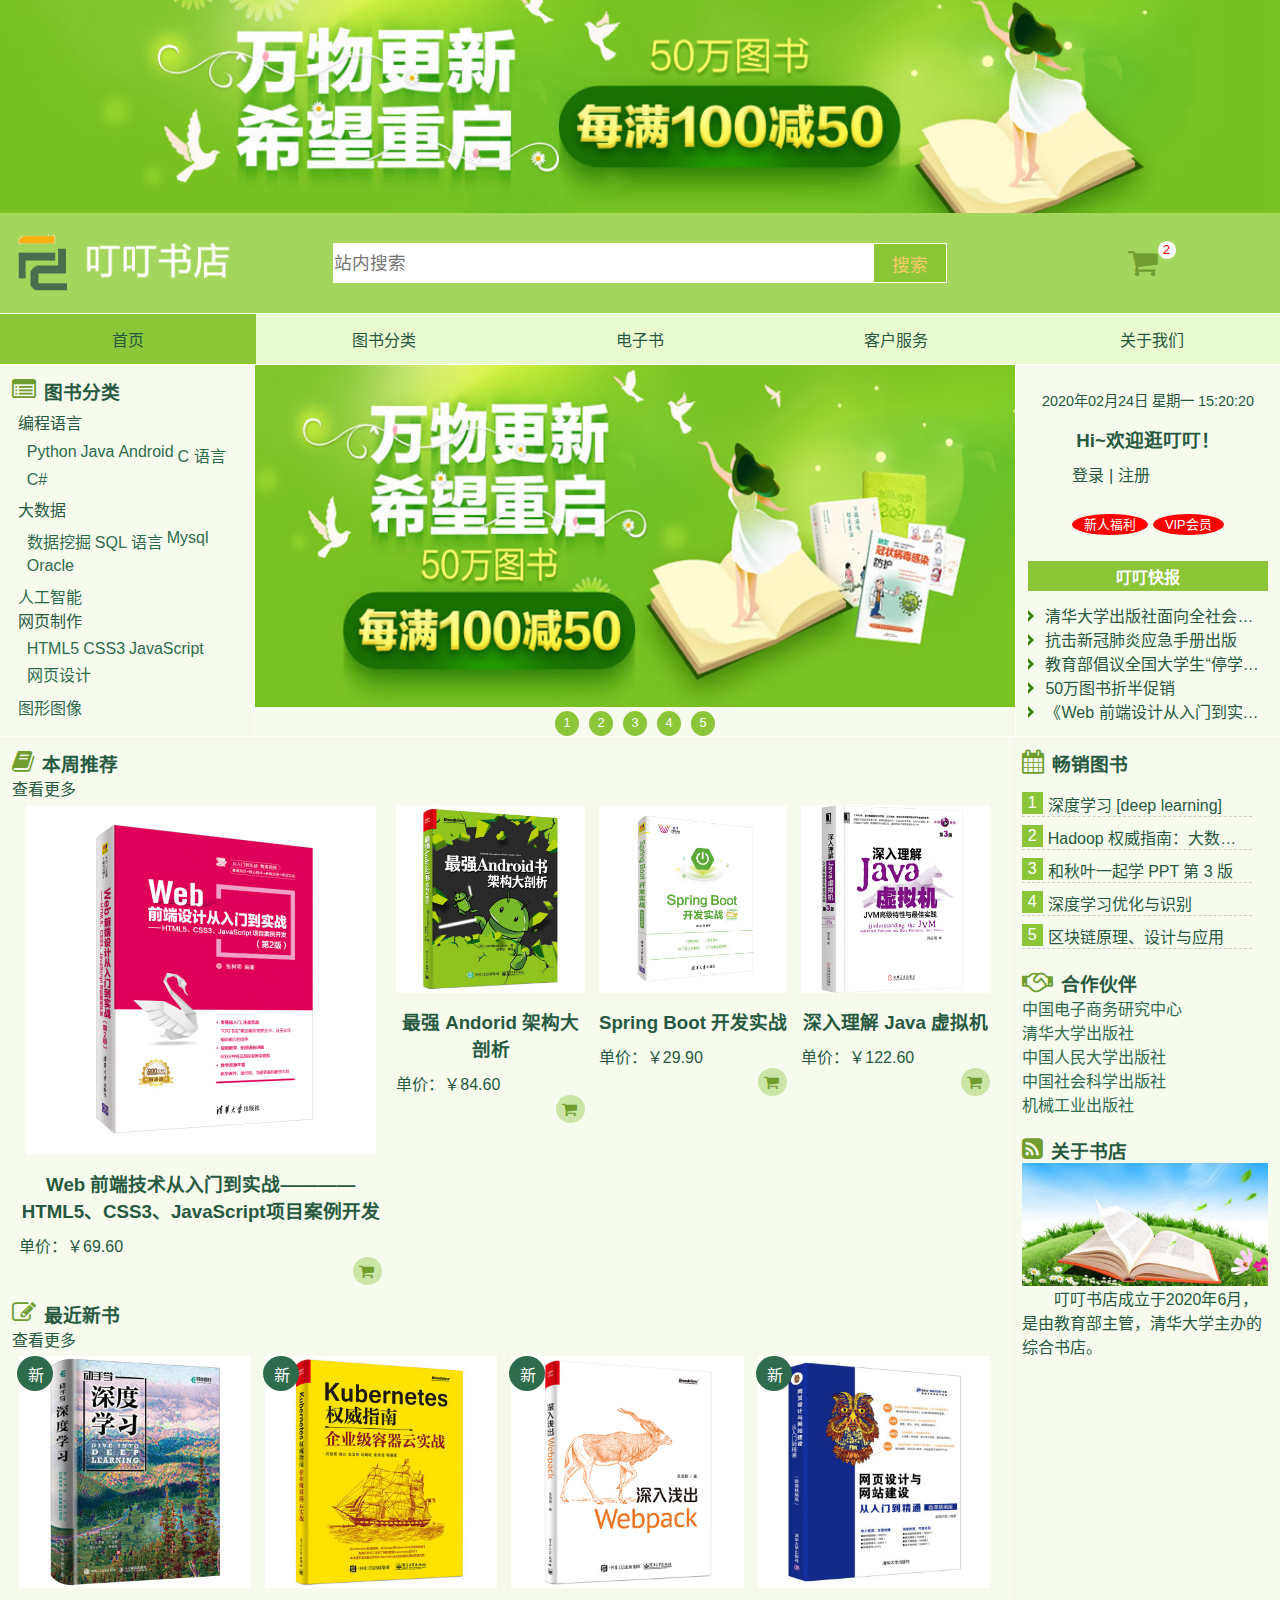
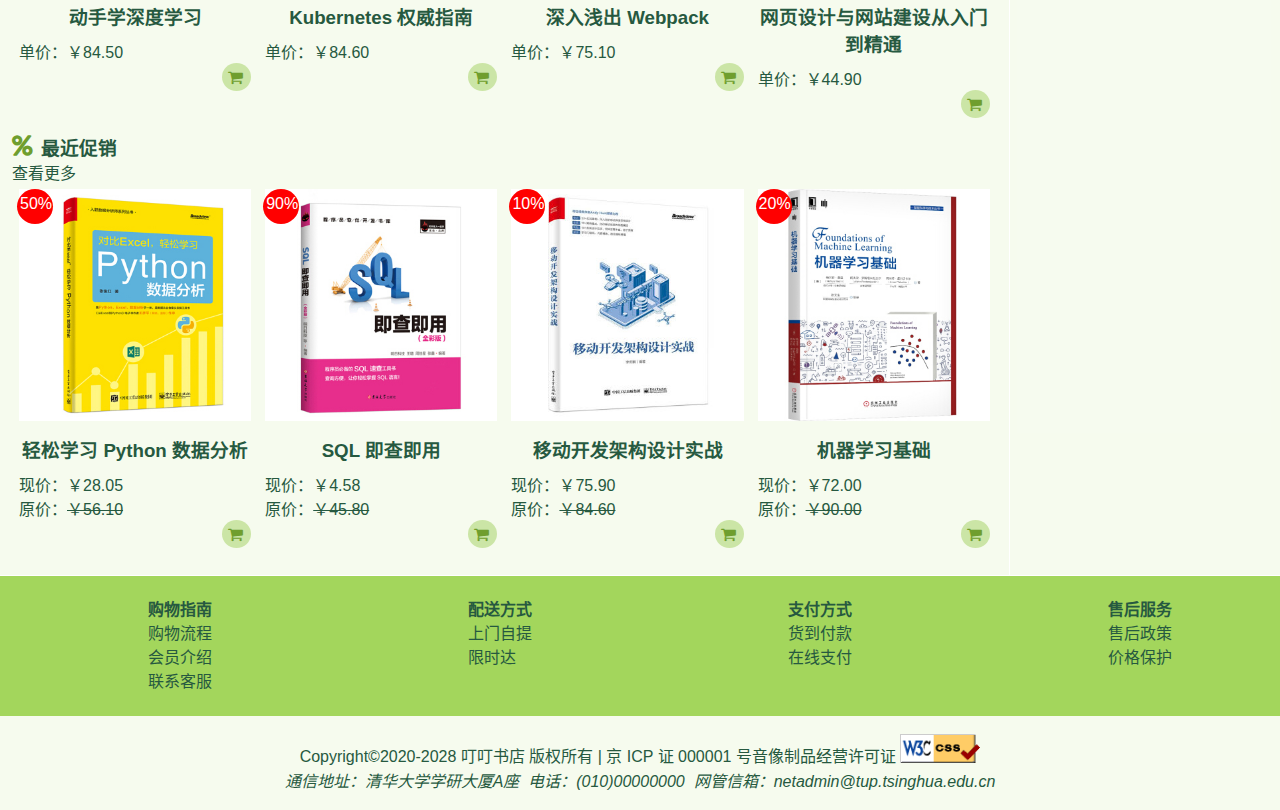
<file: book_store/index.html>
<!DOCTYPE html>
<html lang="zh-CN">
<head>
  <meta charset="UTF-8">
  <meta name="viewport" content="width=device-width, initial-scale=1.0">
  <meta http-equiv="X-UA-Compatible" content="IE=edge">
  <title>叮叮书店</title>
  <link rel="stylesheet" href="css/style.css">
  <style>
    nav ul li:first-child {
      background-color: hsl(85, 55%, 50%);
    }
  </style>
  <meta name="keywords" content="网上书店,计算机,前端技术">
  <meta name="description" content="叮叮书店是销售信息技术及相关图书的垂直网站">
  <meta name="robots" content="index,follow">
  <link rel="icon" href="images/favicon.ico">
</head>
<body>
  <!-- 顶部广告 -->
  <!-- class="center" 用于将元素居中 -->
  <div id="top-advert" class="center">
    <a href="#.">
      <img src="images/top-advert.jpg" alt="">
    </a>
  </div>
  <!-- id="sticky" 用于黏性定位固定页眉和导航菜单 -->
  <div id="sticky">
    <!-- class="full-width" 用于元素整个屏幕宽度加背景颜色 -->
    <div class="full-width" id="top">
      <!-- 页眉 -->
      <header id="page-top" class="center">
        <!-- 网站 logo -->
        <div id="logo">
          <a href="#.">
            <img src="images/logo.png" alt="叮叮书店">
          </a>
        </div>
        <!-- 站内搜索 -->
        <div id="search">
          <form action="index.html" method="get">
            <input type="search" placeholder="站内搜索">
            <input type="submit" value="搜索">
          </form>
        </div>
        <!-- 购物车 -->
        <div id="cart">
          <ul>
            <li id="cart-position">
              <!-- 购物车图标 -->
              <a href="cart.html" class="cart-head">
                <span class="icon-cart"></span><sup>2</sup>
              </a>
              <!-- 购物车下拉列表，当指向购物车时显示 -->
              <ul id="dropdown-cart">
                <li>
                  <div class="cart-thumb">
                    <a href="#.">
                      <img src="images/recommend3.jpg" alt="">
                    </a>
                  </div>
                  <div class="cart-tittle">
                    <a href="#.">Spring Boot 开发实战</a>
                    <br>
                    <span>29.90 x 1</span>
                  </div>
                </li>
                <li>
                  <div class="cart-thumb">
                    <a href="#.">
                      <img src="images/new2.jpg" alt="">
                    </a>
                  </div>
                  <div class="cart-tittle">
                    <a href="#.">Kubernetes 权威指南</a>
                    <br>
                    <span>84.60 x 1</span>
                  </div>
                </li>
                <li id="btn-cart">
                  <a href="#.">去购物车</a>
                </li>
              </ul>
            </li>
          </ul>
        </div>
      </header>
    </div>
    <!-- 导航菜单 -->
    <nav class="center">
      <ul>
        <li>
          <a href="index.html">首页</a>
        </li>
        <li>
          <a href="category.html">图书分类</a>
          <ul>
            <li>
              <a href="#.">编程语言</a>
            </li>
            <li>
              <a href="#.">大数据</a>
            </li>
            <li>
              <a href="#.">人工智能</a>
            </li>
            <li>
              <a href="#.">网页制作</a>
            </li>
            <li>
              <a href="#.">图形图像</a>
            </li>
          </ul>
        </li>
        <li>
          <a href="ebook.html">电子书</a>
        </li>
        <li>
          <a href="contact.html">客户服务</a>
        </li>
        <li>
          <a href="about.html">关于我们</a>
        </li>
      </ul>
    </nav>
  </div>
  <!-- 内容 -->
  <main class="center">
    <!-- 内容头部 -->
    <header id="main-content-top">
      <!-- 图书分类 -->
      <section id="classify">
        <h3>
          <!-- 图书分类图标 -->
          <span class="icon-classify"></span>图书分类
        </h3>
        <ul>
          <li>编程语言
            <ul>
              <li><a href="#.">Python</a></li>
              <li><a href="#.">Java</a></li>
              <li><a href="#.">Android</a></li>
              <li><a href="#.">C 语言</a></li>
              <li><a href="#.">C#</a></li>
            </ul>
          </li>
          <li>
            大数据
            <ul>
              <li><a href="#.">数据挖掘</a></li>
              <li><a href="#.">SQL 语言</a></li>
              <li><a href="#.">Mysql</a></li>
              <li><a href="#.">Oracle</a></li>
            </ul>
          </li>
          <li><a href="#.">人工智能</a></li>
          <li>
            网页制作
            <ul>
              <li><a href="#.">HTML5</a></li>
              <li><a href="#.">CSS3</a></li>
              <li><a href="#.">JavaScript</a></li>
              <li><a href="#.">网页设计</a></li>
            </ul>
          </li>
          <li><a href="#.">图形图像</a></li>
        </ul>
      </section>
      <!-- 横幅广告 -->
      <div id="banner">
        <dl>
          <dt>
            <a href="#." id="a1">1</a>
            <a href="#." id="a2">2</a>
            <a href="#." id="a3">3</a>
            <a href="#." id="a4">4</a>
            <a href="#." id="a5">5</a>
          </dt>
          <dd>
            <a href="#.">
              <img src="images/b-ad5.jpg" alt="广告" id="b-ad">
            </a>
          </dd>
        </dl>
      </div>
      <!-- 用户新闻 -->
      <div id="user-news">
        <!-- 用户 -->
        <section id="user">
          <div id="date-time">2020年02月24日 星期一 15:20:20</div>
          <h3>Hi~欢迎逛叮叮！</h3>
          <div>
            <a href="#." class="login">登录</a> | <a href="#." class="login">注册</a>
          <div>
            <a href="#." id="btn-new">新人福利</a> <a href="#." id="btn-vip">VIP会员</a>
          </div>
        </section>
        <!-- 新闻 -->
        <section id="news">
          <div>
            <h4>叮叮快报</h4>
          </div>
          <ul>
            <li>
              <a href="#.">清华大学出版社面向全社会开放资源一览</a>
            </li>
            <li>
              <a href="#.">抗击新冠肺炎应急手册出版</a>
            </li>
            <li>
              <a href="#.">教育部倡议全国大学生“停学不停课”</a>
            </li>
            <li>
              <a href="#.">50万图书折半促销</a>
            </li>
            <li>
              <a href="#.">《Web 前端设计从入门到实战》限时免费</a>
            </li>
          </ul>
        </section>
      </div>
    </header>
    <!-- 主要内容 -->
    <div id="main-content">
      <!-- 左边内容 -->
      <div id="main-content-left">
        <!-- 本周推荐 -->
        <section id="recommend-book">
          <div class="tittle">
            <h3>
              <!-- 本周推荐图标 -->
              <span class="icon-book"></span>本周推荐
            </h3>
            <a href="#.">查看更多
              <div class="tittle-cover"></div>
            </a>
          </div>
          <div class="content">
            <div class="content-item">
              <div class="recommend-description">
                <a href="details.html">
                  <img src="images/recommend1.jpg" alt="">
                </a>
                <h3>Web 前端技术从入门到实战————HTML5、CSS3、JavaScript项目案例开发</h3>
                <span>单价：￥69.60</span>
                <a href="#." class="main-content-cart">
                  <span class="icon-cart"></span>
                </a>
                <div class="description-text">
                  <p>本书基于 Web 标准和响应式 Web 设计思想深入浅出地介绍了 Web 前端设计技术的基础知识，对 Web 体系结构、HTML5、CSS3、JavaScript 和网站制作流程进行了详细的讲解，内容详实，结构合理，语言精炼，表达简明，实用性强，易于自学。</p>
                </div>
              </div>
            </div>
            <div class="content-item">
              <div class="recommend-description">
                <a href="details.html">
                  <img src="images/recommend2.jpg" alt="">
                </a>
                <h3>最强 Andorid 架构大剖析</h3>
                <span>单价：￥84.60</span>
                <a href="#." class="main-content-cart">
                  <span class="icon-cart"></span>
                </a>
                <div class="description-text">
                  <p>本书作者以研究操作系统并从事相关培训工作为主，是业内著名的操作系统专家，著有多本操作系统的畅销书。本书是他针对 Android 系统写的一本书。根据以往读者的反馈，在本书的内容上摈弃了以源代码讲解的方式，而改用实验的方法。</p>
                </div>
              </div>
            </div>
            <div class="content-item">
              <div class="recommend-description">
                <a href="details.html">
                  <img src="images/recommend3.jpg" alt="">
                </a>
                <h3>Spring Boot 开发实战</h3>
                <span>单价：￥29.90</span>
                <a href="#." class="main-content-cart">
                  <span class="icon-cart"></span>
                </a>
                <div class="description-text">
                  <p>Spring Boot 致力于简化开发配置并为企业级开发提供一系列非业务性功能，而 Vue 则采用数据驱动视图的方式将程序员从繁琐的 DOM 操作中解救出来。利用 Spring Boot + Vue，我们可以快速开发出大型 SPA 应用。</p>
                </div>
              </div>
            </div>
            <div class="content-item">
              <div class="recommend-description">
                <a href="details.html">
                  <img src="images/recommend4.jpg" alt="">
                </a>
                <h3>深入理解 Java 虚拟机</h3></h3>
                <span>单价：￥122.60</span>
                <a href="#." class="main-content-cart">
                  <span class="icon-cart"></span>
                </a>
                <div class="description-text">
                  <p>这是一部从工作原理和工程实践两个维度深入剖析 JVM 的著作，是计算机领域公认的经典，繁体版在中国台湾也颇受欢迎。自2011年上市以来，前两个版本累计印刷36次，销量超过30万册，两家主要网络书店的评论近9000条，内容上近乎零差评，是原创计算机图书领域不可逾越的丰碑。</p>
                </div>
              </div>
            </div>

          </div>
        </section>
        <!-- 最近新书 -->
        <section id="new-book">
          <div class="tittle">
            <h3>
              <!-- 最近新书图标 -->
              <span class="icon-new"></span>最近新书
            </h3>
            <a href="#.">查看更多
              <div class="tittle-over"></div>
            </a>
          </div>
          <div class="content">
            <div class="content-item">
              <span class="mark">新</span>
              <div class="new-description">
                <a href="#.">
                  <img src="images/new1.jpg" alt="">
                </a>
                <h3>动手学深度学习</h3>
                <span>单价：￥84.50</span>
                <a href="#." class="main-content-cart">
                  <span class="icon-cart"></span>
                </a>
              </div>
            </div>
            <div class="content-item">
              <span class="mark">新</span>
              <div class="new-description">
                <a href="#.">
                  <img src="images/new2.jpg" alt="">
                </a>
                <h3>Kubernetes 权威指南</h3>
                <span>单价：￥84.60</span>
                <a href="#." class="main-content-cart">
                  <span class="icon-cart"></span>
                </a>
              </div>
            </div>
            <div class="content-item">
              <span class="mark">新</span>
              <div class="new-description">
                <a href="#.">
                  <img src="images/new3.jpg" alt="">
                </a>
                <h3>深入浅出 Webpack</h3>
                <span>单价：￥75.10</span>
                <a href="#." class="main-content-cart">
                  <span class="icon-cart"></span>
                </a>
              </div>
            </div>
            <div class="content-item">
              <span class="mark">新</span>
              <div class="new-description">
                <a href="#.">
                  <img src="images/new4.jpg" alt="">
                </a>
                <h3>网页设计与网站建设从入门到精通</h3>
                <span>单价：￥44.90</span>
                <a href="#." class="main-content-cart">
                  <span class="icon-cart"></span>
                </a>
              </div>
            </div>
          </div>
        </section>
        <!-- 最近促销 -->
        <section id="sales-book">
          <div class="tittle">
            <h3>
              <!-- 最近促销图标 -->
              <span class="icon-sale"></span>最近促销
            </h3>
            <a href="#.">查看更多
              <div class="tittle-over"></div>
            </a>
          </div>
          <div class="content">
            <div class="content-item">
              <span class="mark1">50%</span>
              <div class="description">
                <a href="#.">
                  <img src="images/sale1.jpg" alt="">
                </a>
                <h3>轻松学习 Python 数据分析</h3>
                <span>现价：￥28.05</span>
                <span>原价：<del>￥56.10</del></span>
                <a href="#." class="main-content-cart">
                  <span class="icon-cart"></span>
                </a>
              </div>
            </div>
            <div class="content-item">
              <span class="mark1">90%</span>
              <div class="description">
                <a href="#.">
                  <img src="images/sale2.jpg" alt="">
                </a>
                <h3>SQL 即查即用</h3>
                <span>现价：￥4.58</span>
                <span>原价：<del>￥45.80</del></span>
                <a href="#." class="main-content-cart">
                  <span class="icon-cart"></span>
                </a>
              </div>
            </div>
            <div class="content-item">
              <span class="mark1">10%</span>
              <div class="description">
                <a href="#.">
                  <img src="images/sale3.jpg" alt="">
                </a>
                <h3>移动开发架构设计实战</h3>
                <span>现价：￥75.90</span>
                <span>原价：<del>￥84.60</del></span>
                <a href="#." class="main-content-cart">
                  <span class="icon-cart"></span>
                </a>
              </div>
            </div>
            <div class="content-item">
              <span class="mark1">20%</span>
              <div class="description">
                <a href="#.">
                  <img src="images/sale4.jpg" alt="">
                </a>
                <h3>机器学习基础</h3>
                <span>现价：￥72.00</span>
                <span>原价：<del>￥90.00</del></span>
                <a href="#." class="main-content-cart">
                  <span class="icon-cart"></span>
                </a>
              </div>
            </div>
          </div>
        </section>
      </div>
      <!-- 右边边栏 -->
      <aside>
        <!-- 畅销图书 -->
        <section id="best-selling">
          <div class="tittle">
            <h3>
              <!-- 畅销图书图标 -->
              <span class="icon-sell"></span>畅销图书</span>
            </h3>
          </div>
          <ul>
            <li>深度学习 [deep learning]
              <div class="curr">
                <a href="#.">
                  <div class="p-img">
                    <img src="images/selling1.jpg" alt="">
                  </div>
                  <div class="p-name">深度学习 [deep learning]<strong>￥43.50</strong>
                    <del>￥52.00</del>
                  </div>
                </a>
              </div>
            </li>
            <li>Hadoop 权威指南：大数据的存储与分析(第 4 版)，累计销量超过10万册
              <div class="curr">
                <a href="#.">
                  <div class="p-img">
                    <img src="images/selling2.jpg" alt="">
                  </div>
                  <div class="p-name">Hadoop 权威指南：大数据的存储与分析(第 4 版)，累计销量超过10万册<strong>￥43.50</strong>
                    <del>￥52.00</del>
                  </div>
                </a>
              </div>
            </li>
            <li>和秋叶一起学 PPT 第 3 版
              <div class="curr">
                <a href="#.">
                  <div class="p-img">
                    <img src="images/selling3.jpg" alt="">
                  </div>
                  <div class="p-name">和秋叶一起学 PPT 第 3 版<strong>￥43.50</strong>
                    <del>￥52.00</del>
                  </div>
                </a>
              </div>
            </li>
            <li>深度学习优化与识别
              <div class="curr">
                <a href="#.">
                  <div class="p-img">
                    <img src="images/selling4.jpg" alt="">
                  </div>
                  <div class="p-name">深度学习优化与识别<strong>￥43.50</strong>
                    <del>￥52.00</del>
                  </div>
                </a>
              </div>
            </li>
            <li>区块链原理、设计与应用
              <div class="curr">
                <a href="#.">
                  <div class="p-img">
                    <img src="images/selling5.jpg" alt="">
                  </div>
                  <div class="p-name">区块链原理、设计与应用<strong>￥43.50</strong>
                    <del>￥52.00</del>
                  </div>
                </a>
              </div>
            </li>
          </ul>
        </section>
        <!-- 合作伙伴 -->
        <section id="partner">
          <div class="tittle">
            <h3>
              <!-- 合作伙伴图标 -->
              <span class="icon-partner"></span>合作伙伴
            </h3>
          </div>
          <ul>
            <li>
              <a href="#>">中国电子商务研究中心</a>
            </li>
            <li>
              <a href="#>">清华大学出版社</a>
            </li>
            <li>
              <a href="#>">中国人民大学出版社</a>
            </li>
            <li>
              <a href="#>">中国社会科学出版社</a>
            </li>
            <li>
              <a href="#>">机械工业出版社</a>
            </li>
          </ul>
        </section>
        <!-- 关于书店 -->
        <section id="about">
          <div class="tittle">
            <h3>
              <!-- 关于书店图标 -->
              <span class="icon-about"></span>关于书店
            </h3>
          </div>
          <div class="content">
            <img src="images/about-bookstore.jpg" alt="">
            <p>叮叮书店成立于2020年6月，是由教育部主管，清华大学主办的综合书店。</p>
          </div>
        </section>
      </aside>
    </div>
  </main>
  <div class="full-width">
    <!-- 页脚 -->
    <footer class="center">
      <!-- 购物指南 -->
      <div class="col">
        <h4>购物指南</h4>
        <ul>
          <li>
            <a href="#.">购物流程</a>
          </li>
          <li>
            <a href="#.">会员介绍</a>
          </li>
          <li>
            <a href="#.">联系客服</a>
          </li>
        </ul>
      </div>
      <!-- 配送方式 -->
      <div class="col">
        <h4>配送方式</h4>
        <ul>
          <li>
            <a href="#.">上门自提</a>
          </li>
          <li>
            <a href="#.">限时达</a>
          </li>
        </ul>
      </div>
      <!-- 支付方式 -->
      <div class="col">
        <h4>支付方式</h4>
        <ul>
          <li>
            <a href="#.">货到付款</a>
          </li>
          <li>
            <a href="#.">在线支付</a>
          </li>
        </ul>
      </div>
      <!-- 售后服务 -->
      <div class="col">
        <h4>售后服务</h4>
        <ul>
          <li>
            <a href="#.">售后政策</a>
          </li>
          <li>
            <a href="#.">价格保护</a>
          </li>
        </ul>
      </div>
    </footer>
  </div>
  <!-- 版权信息 -->
  <div id="copyright" class="center">
    <div>Copyright&copy;2020-2028 <a href="index.html">叮叮书店</a> 版权所有 | 京 ICP 证 000001 号音像制品经营许可证
      <a href="http://jigsaw.w3.org/css-validator/check/referer">
        <img src="images/vcss.gif" alt="Valid CSS!">
      </a>
    </div>
    <address>通信地址：清华大学学研大厦A座&nbsp;&nbsp;电话：(010)00000000&nbsp;&nbsp;网管信箱：netadmin@tup.tsinghua.edu.cn</address>
  </div>
</body>
</html>
</file>
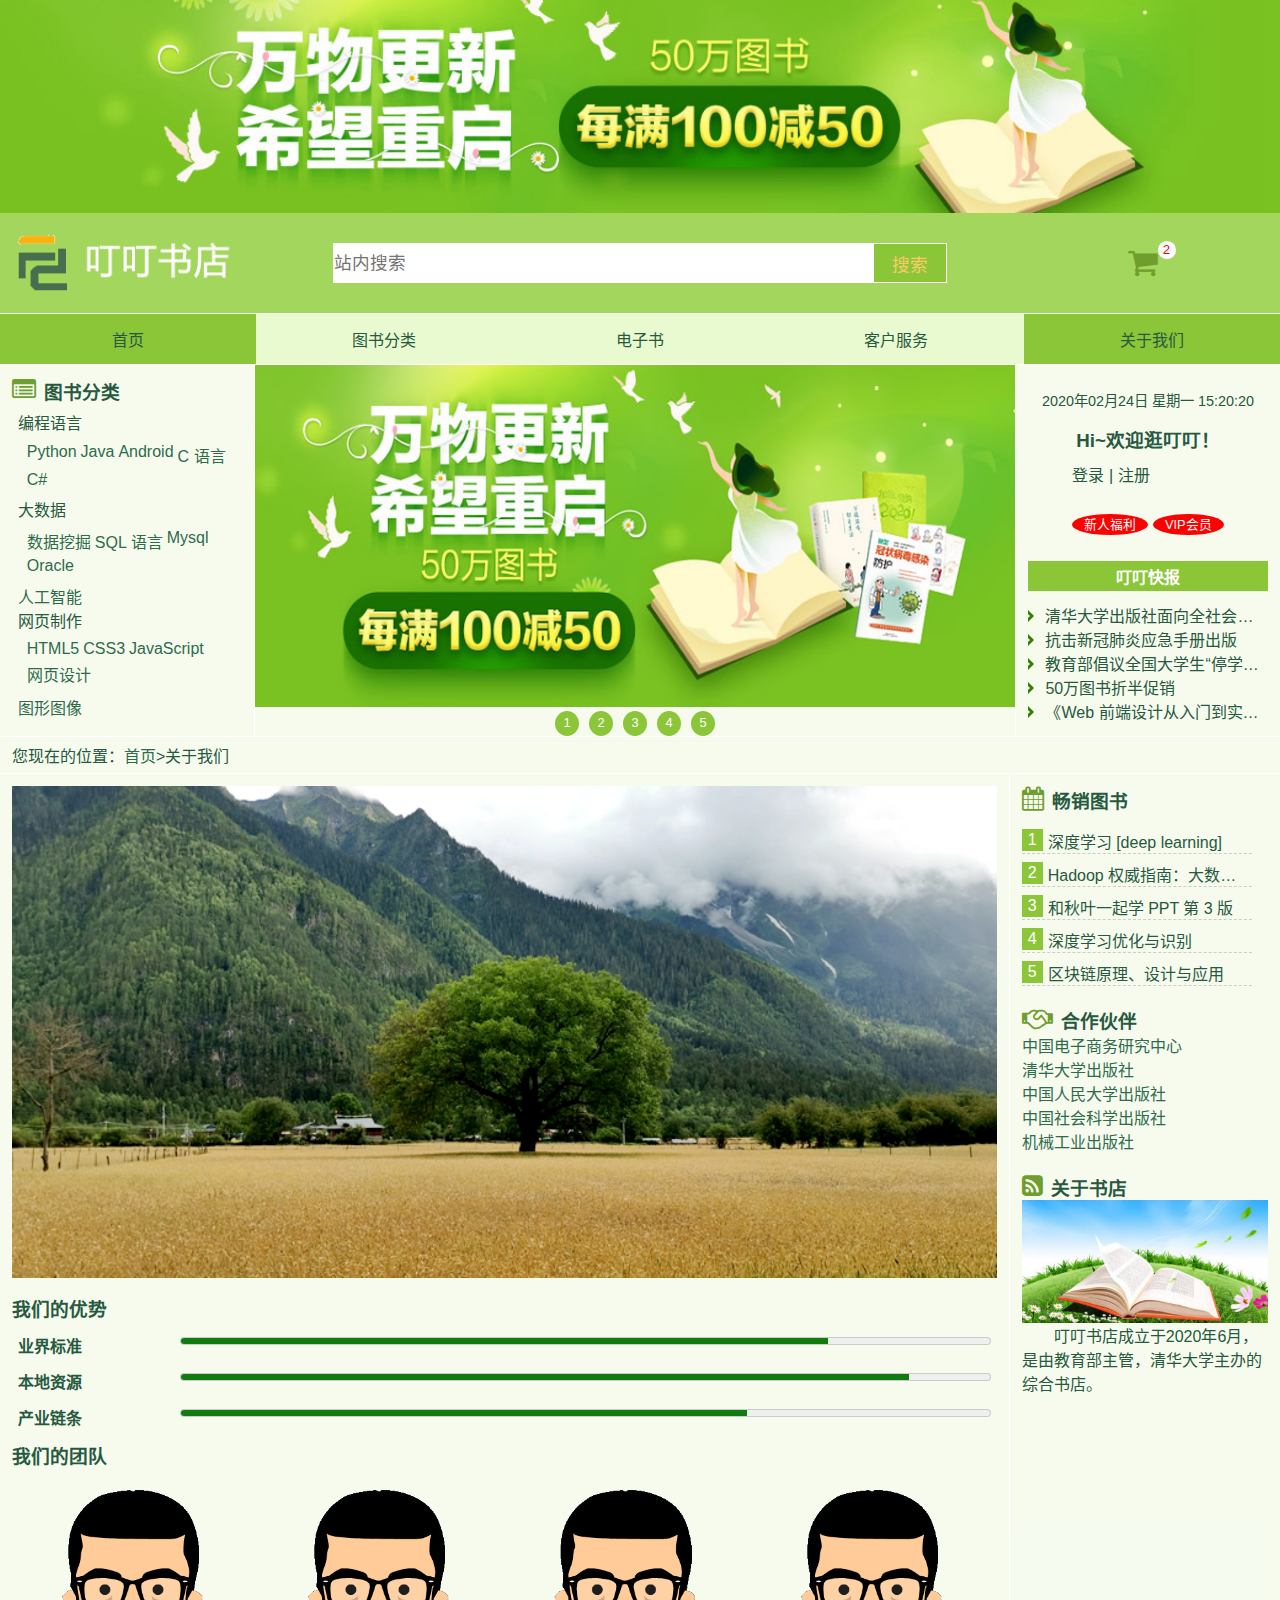
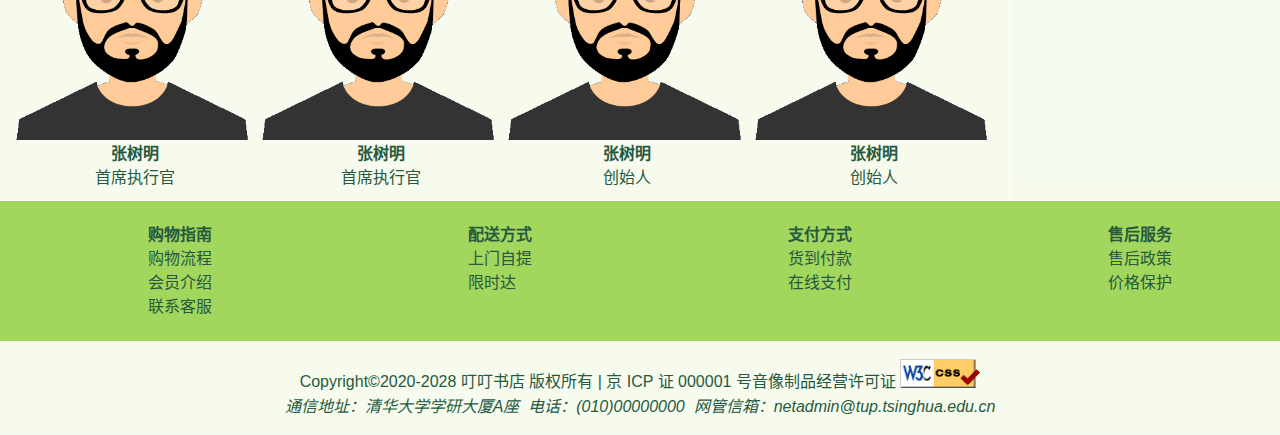
<file: book_store/about.html>
<!DOCTYPE html>
<html lang='zh-CN'>
  <head>
    <meta charset='UTF-8'>
    <meta name='viewport' content='width=device-width, initial-scale=1.0'>
    <meta http-equiv='X-UA-Compatible' content='IE=edge'>
    <title>关于我们</title>
    <link rel='stylesheet' href='css/style.css'>
    <style>
      nav ul li:first-child {
        background-color: hsl(85, 55%, 50%);
      }
      nav ul li:nth-child(5) {
        background-color: hsl(85, 55%, 50%);
      }
      @media screen and (max-width: 360px) {
        /* 内容顶部不显示 */
        #main-content-top {
          display: none;
        }
      }
    </style>
    <meta name='keywords' content='网上书店,计算机,前端技术'>
    <meta name='description' content='叮叮书店是销售信息技术及相关图书的垂直网站'>
    <meta name='robots' content='index,follow'>
    <link rel='icon' href='images/favicon.ico'>
  </head>
  <body>
    <!-- 顶部广告 -->
    <!-- class='center' 用于将元素居中 -->
    <div id='top-advert' class='center'>
      <a href='#.'>
        <img src='images/top-advert.jpg' alt=''>
      </a>
    </div>
    <!-- id='sticky' 用于黏性定位固定页眉和导航菜单 -->
    <div id='sticky'>
      <!-- class='full-width' 用于元素整个屏幕宽度加背景颜色 -->
      <div class='full-width' id='top'>
        <!-- 页眉 -->
        <header id='page-top' class='center'>
          <!-- 网站 logo -->
          <div id='logo'>
            <a href='#.'>
              <img src='images/logo.png' alt='叮叮书店'>
            </a>
          </div>
          <!-- 站内搜索 -->
          <div id='search'>
            <form action='index.html' method='get'>
              <input type='search' placeholder='站内搜索'>
              <input type='submit' value='搜索'>
            </form>
          </div>
          <!-- 购物车 -->
          <div id='cart'>
            <ul>
              <li id='cart-position'>
                <!-- 购物车图标 -->
                <a href='cart.html' class='cart-head'>
                  <span class='icon-cart'></span><sup>2</sup>
                </a>
                <!-- 购物车下拉列表，当指向购物车时显示 -->
                <ul id='dropdown-cart'>
                  <li>
                    <div class='cart-thumb'>
                      <a href='#.'>
                        <img src='images/recommend3.jpg' alt=''>
                      </a>
                    </div>
                    <div class='cart-tittle'>
                      <a href='#.'>Spring Boot 开发实战</a>
                      <br>
                      <span>29.90 x 1</span>
                    </div>
                  </li>
                  <li>
                    <div class='cart-thumb'>
                      <a href='#.'>
                        <img src='images/new2.jpg' alt=''>
                      </a>
                    </div>
                    <div class='cart-tittle'>
                      <a href='#.'>Kubernetes 权威指南</a>
                      <br>
                      <span>84.60 x 1</span>
                    </div>
                  </li>
                  <li id='btn-cart'>
                    <a href='#.'>去购物车</a>
                  </li>
                </ul>
              </li>
            </ul>
          </div>
        </header>
      </div>
      <!-- 导航菜单 -->
      <nav class='center'>
        <ul>
          <li>
            <a href='index.html'>首页</a>
          </li>
          <li>
            <a href='category.html'>图书分类</a>
            <ul>
              <li>
                <a href='#.'>编程语言</a>
              </li>
              <li>
                <a href='#.'>大数据</a>
              </li>
              <li>
                <a href='#.'>人工智能</a>
              </li>
              <li>
                <a href='#.'>网页制作</a>
              </li>
              <li>
                <a href='#.'>图形图像</a>
              </li>
            </ul>
          </li>
          <li>
            <a href='ebook.html'>电子书</a>
          </li>
          <li>
            <a href='contact.html'>客户服务</a>
          </li>
          <li>
            <a href='about.html'>关于我们</a>
          </li>
        </ul>
      </nav>
    </div>
    <!-- 内容 -->
    <main class='center'>
      <!-- 内容头部 -->
      <header id='main-content-top'>
        <!-- 图书分类 -->
        <section id='classify'>
          <h3>
            <!-- 图书分类图标 -->
            <span class='icon-classify'></span>图书分类
          </h3>
          <ul>
            <li>编程语言
              <ul>
                <li><a href='#.'>Python</a></li>
                <li><a href='#.'>Java</a></li>
                <li><a href='#.'>Android</a></li>
                <li><a href='#.'>C 语言</a></li>
                <li><a href='#.'>C#</a></li>
              </ul>
            </li>
            <li>
              大数据
              <ul>
                <li><a href='#.'>数据挖掘</a></li>
                <li><a href='#.'>SQL 语言</a></li>
                <li><a href='#.'>Mysql</a></li>
                <li><a href='#.'>Oracle</a></li>
              </ul>
            </li>
            <li><a href='#.'>人工智能</a></li>
            <li>
              网页制作
              <ul>
                <li><a href='#.'>HTML5</a></li>
                <li><a href='#.'>CSS3</a></li>
                <li><a href='#.'>JavaScript</a></li>
                <li><a href='#.'>网页设计</a></li>
              </ul>
            </li>
            <li><a href='#.'>图形图像</a></li>
          </ul>
        </section>
        <!-- 横幅广告 -->
        <div id='banner'>
          <dl>
            <dt>
              <a href='#.' id='a1'>1</a>
              <a href='#.' id='a2'>2</a>
              <a href='#.' id='a3'>3</a>
              <a href='#.' id='a4'>4</a>
              <a href='#.' id='a5'>5</a>
            </dt>
            <dd>
              <a href='#.'>
                <img src='images/b-ad5.jpg' alt='广告' id='b-ad'>
              </a>
            </dd>
          </dl>
        </div>
        <!-- 用户新闻 -->
        <div id='user-news'>
          <!-- 用户 -->
          <section id='user'>
            <div id='date-time'>2020年02月24日 星期一 15:20:20</div>
            <h3>Hi~欢迎逛叮叮！</h3>
            <div>
              <a href='#.' class='login'>登录</a> | <a href='#.' class='login'>注册</a>
            <div>
              <a href='#.' id='btn-new'>新人福利</a> <a href='#.' id='btn-vip'>VIP会员</a>
            </div>
          </section>
          <!-- 新闻 -->
          <section id='news'>
            <div>
              <h4>叮叮快报</h4>
            </div>
            <ul>
              <li>
                <a href='#.'>清华大学出版社面向全社会开放资源一览</a>
              </li>
              <li>
                <a href='#.'>抗击新冠肺炎应急手册出版</a>
              </li>
              <li>
                <a href='#.'>教育部倡议全国大学生“停学不停课”</a>
              </li>
              <li>
                <a href='#.'>50万图书折半促销</a>
              </li>
              <li>
                <a href='#.'>《Web 前端设计从入门到实战》限时免费</a>
              </li>
            </ul>
          </section>
        </div>
      </header>
      <!-- 面包屑导航 -->
      <section class='crumb-nav'>您现在的位置：<a href='index.html'>首页</a>&gt;关于我们</section>
      <!-- 主要内容 -->
      <div id='main-content'>
        <!-- 左边内容 -->
        <div id='main-content-left'>
          <div id="about-img"><img src="images/about.jpg" alt=""></div>
          <div>
            <h3>我们的优势</h3>
            <div id="advantage">
              <div>
                <h4>业界标准</h4>
                <meter max="100" value="80"></meter>
              </div>
              <div>
                <h4>本地资源</h4>
                <meter max="100" value="90"></meter>
              </div>
              <div>
                <h4>产业链条</h4>
                <meter max="100" value="70"></meter>
              </div>
            </div>
          </div>
          <div>
            <h3>我们的团队</h3>
            <div id="team">
              <div>
                <img src="images/team.png" alt="">
                <h4>张树明</h4>
                <span>首席执行官</span>
              </div>
              <div>
                <img src="images/team.png" alt="">
                <h4>张树明</h4>
                <span>首席执行官</span>
              </div>
              <div>
                <img src="images/team.png" alt="">
                <h4>张树明</h4>
                <span>创始人</span>
              </div>
              <div>
                <img src="images/team.png" alt="">
                <h4>张树明</h4>
                <span>创始人</span>
              </div>
            </div>
          </div>
        </div>
        <!-- 右边边栏 -->
        <aside>
          <!-- 畅销图书 -->
          <section id='best-selling'>
            <div class='tittle'>
              <h3>
                <!-- 畅销图书图标 -->
                <span class='icon-sell'></span>畅销图书</span>
              </h3>
            </div>
            <ul>
              <li>深度学习 [deep learning]
                <div class='curr'>
                  <a href='#.'>
                    <div class='p-img'>
                      <img src='images/selling1.jpg' alt=''>
                    </div>
                    <div class='p-name'>深度学习 [deep learning]<strong>￥43.50</strong>
                      <del>￥52.00</del>
                    </div>
                  </a>
                </div>
              </li>
              <li>Hadoop 权威指南：大数据的存储与分析(第 4 版)，累计销量超过10万册
                <div class='curr'>
                  <a href='#.'>
                    <div class='p-img'>
                      <img src='images/selling2.jpg' alt=''>
                    </div>
                    <div class='p-name'>Hadoop 权威指南：大数据的存储与分析(第 4 版)，累计销量超过10万册<strong>￥43.50</strong>
                      <del>￥52.00</del>
                    </div>
                  </a>
                </div>
              </li>
              <li>和秋叶一起学 PPT 第 3 版
                <div class='curr'>
                  <a href='#.'>
                    <div class='p-img'>
                      <img src='images/selling3.jpg' alt=''>
                    </div>
                    <div class='p-name'>和秋叶一起学 PPT 第 3 版<strong>￥43.50</strong>
                      <del>￥52.00</del>
                    </div>
                  </a>
                </div>
              </li>
              <li>深度学习优化与识别
                <div class='curr'>
                  <a href='#.'>
                    <div class='p-img'>
                      <img src='images/selling4.jpg' alt=''>
                    </div>
                    <div class='p-name'>深度学习优化与识别<strong>￥43.50</strong>
                      <del>￥52.00</del>
                    </div>
                  </a>
                </div>
              </li>
              <li>区块链原理、设计与应用
                <div class='curr'>
                  <a href='#.'>
                    <div class='p-img'>
                      <img src='images/selling5.jpg' alt=''>
                    </div>
                    <div class='p-name'>区块链原理、设计与应用<strong>￥43.50</strong>
                      <del>￥52.00</del>
                    </div>
                  </a>
                </div>
              </li>
            </ul>
          </section>
          <!-- 合作伙伴 -->
          <section id='partner'>
            <div class='tittle'>
              <h3>
                <!-- 合作伙伴图标 -->
                <span class='icon-partner'></span>合作伙伴
              </h3>
            </div>
            <ul>
              <li>
                <a href='#>'>中国电子商务研究中心</a>
              </li>
              <li>
                <a href='#>'>清华大学出版社</a>
              </li>
              <li>
                <a href='#>'>中国人民大学出版社</a>
              </li>
              <li>
                <a href='#>'>中国社会科学出版社</a>
              </li>
              <li>
                <a href='#>'>机械工业出版社</a>
              </li>
            </ul>
          </section>
          <!-- 关于书店 -->
          <section id='about'>
            <div class='tittle'>
              <h3>
                <!-- 关于书店图标 -->
                <span class='icon-about'></span>关于书店
              </h3>
            </div>
            <div class='content'>
              <img src='images/about-bookstore.jpg' alt=''>
              <p>叮叮书店成立于2020年6月，是由教育部主管，清华大学主办的综合书店。</p>
            </div>
          </section>
        </aside>
      </div>
    </main>
    <div class='full-width'>
      <!-- 页脚 -->
      <footer class='center'>
        <!-- 购物指南 -->
        <div class='col'>
          <h4>购物指南</h4>
          <ul>
            <li>
              <a href='#.'>购物流程</a>
            </li>
            <li>
              <a href='#.'>会员介绍</a>
            </li>
            <li>
              <a href='#.'>联系客服</a>
            </li>
          </ul>
        </div>
        <!-- 配送方式 -->
        <div class='col'>
          <h4>配送方式</h4>
          <ul>
            <li>
              <a href='#.'>上门自提</a>
            </li>
            <li>
              <a href='#.'>限时达</a>
            </li>
          </ul>
        </div>
        <!-- 支付方式 -->
        <div class='col'>
          <h4>支付方式</h4>
          <ul>
            <li>
              <a href='#.'>货到付款</a>
            </li>
            <li>
              <a href='#.'>在线支付</a>
            </li>
          </ul>
        </div>
        <!-- 售后服务 -->
        <div class='col'>
          <h4>售后服务</h4>
          <ul>
            <li>
              <a href='#.'>售后政策</a>
            </li>
            <li>
              <a href='#.'>价格保护</a>
            </li>
          </ul>
        </div>
      </footer>
    </div>
    <!-- 版权信息 -->
    <div id='copyright' class='center'>
      <div>Copyright&copy;2020-2028 <a href='index.html'>叮叮书店</a> 版权所有 | 京 ICP 证 000001 号音像制品经营许可证
        <a href='http://jigsaw.w3.org/css-validator/check/referer'>
          <img src='images/vcss.gif' alt='Valid CSS!'>
        </a>
      </div>
      <address>通信地址：清华大学学研大厦A座&nbsp;&nbsp;电话：(010)00000000&nbsp;&nbsp;网管信箱：netadmin@tup.tsinghua.edu.cn</address>
    </div>
  </body>
</html>
</file>
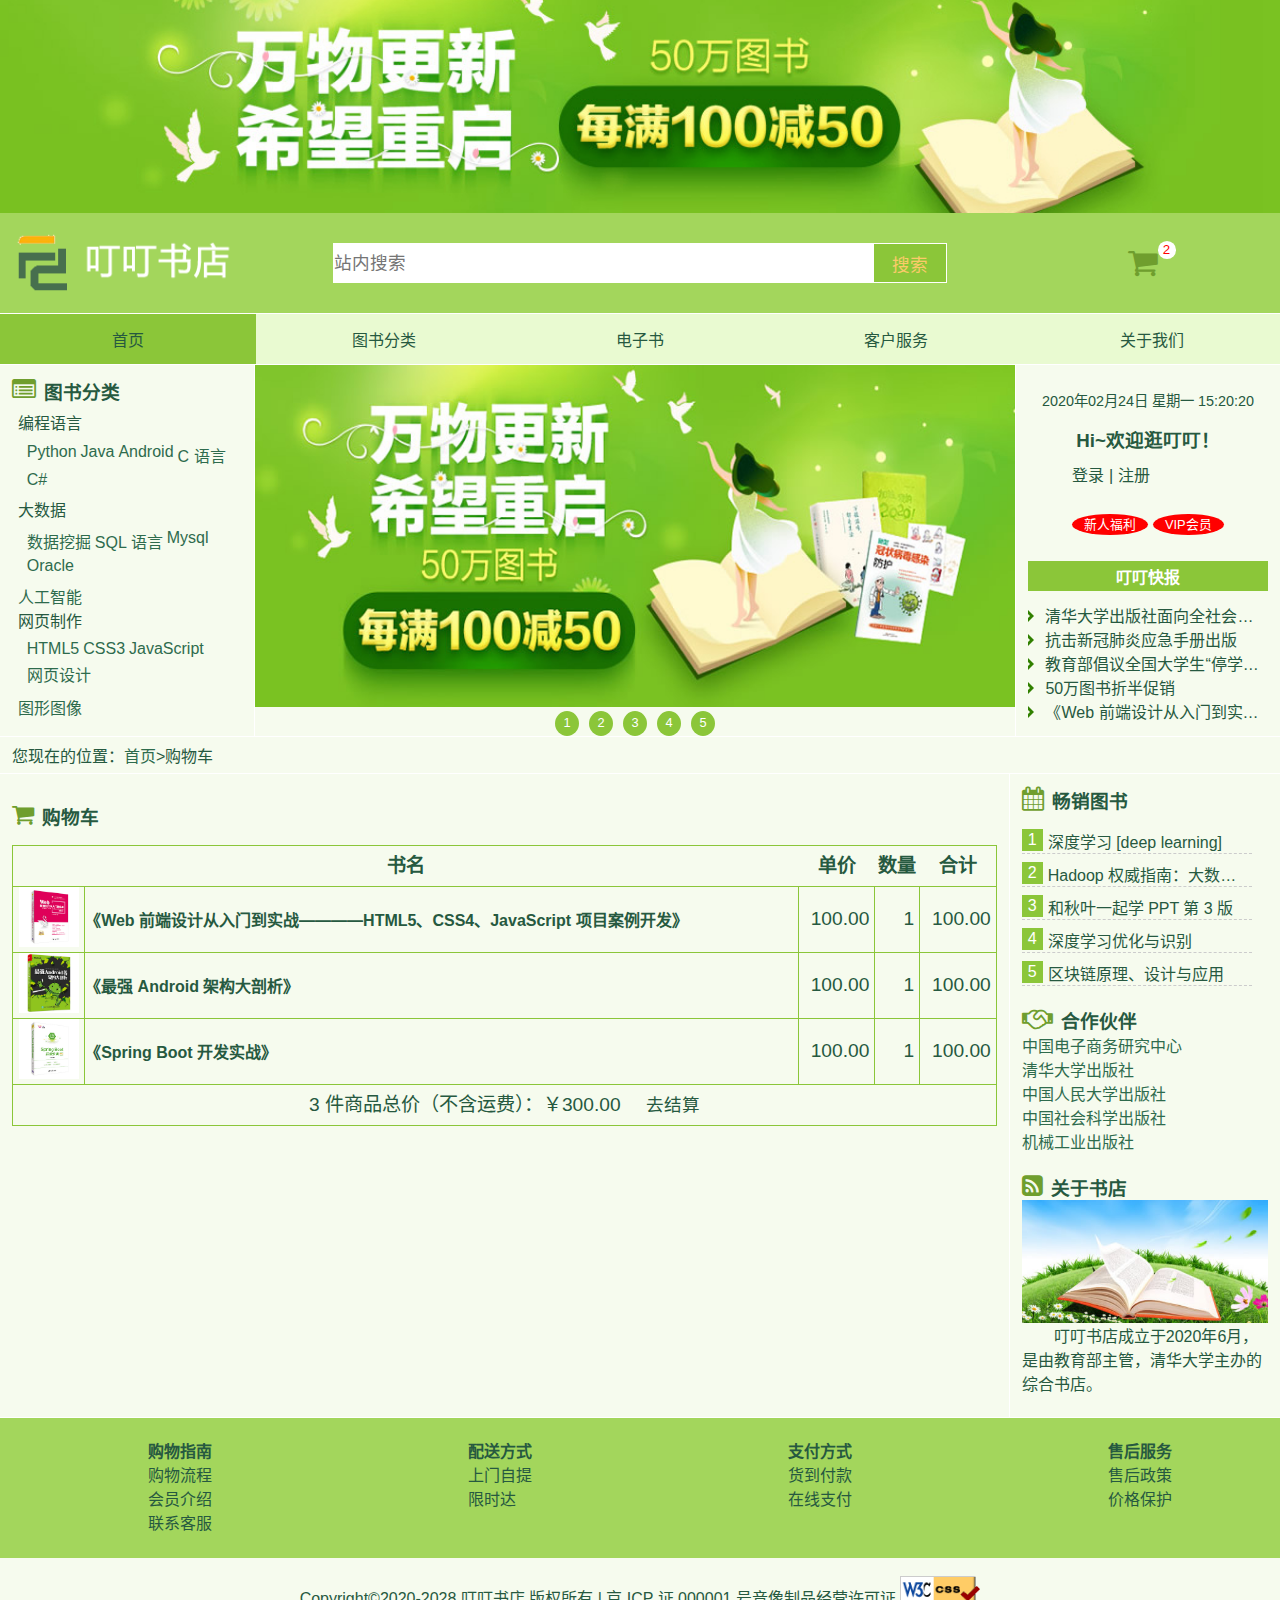
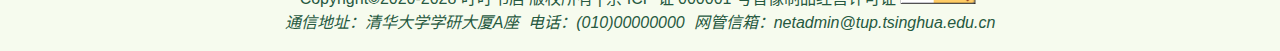
<file: book_store/cart.html>
<!DOCTYPE html>
<html lang='zh-CN'>
  <head>
    <meta charset='UTF-8'>
    <meta name='viewport' content='width=device-width, initial-scale=1.0'>
    <meta http-equiv='X-UA-Compatible' content='IE=edge'>
    <title>购物车</title>
    <link rel='stylesheet' href='css/style.css'>
    <style>
      nav ul li:first-child {
        background-color: hsl(85, 55%, 50%);
      }
      @media screen and (max-width: 360px) {
        /* 内容顶部不显示 */
        #main-content-top {
          display: none;
        }
      }
    </style>
    <meta name='keywords' content='网上书店,计算机,前端技术'>
    <meta name='description' content='叮叮书店是销售信息技术及相关图书的垂直网站'>
    <meta name='robots' content='index,follow'>
    <link rel='icon' href='images/favicon.ico'>
  </head>
  <body>
    <!-- 顶部广告 -->
    <!-- class='center' 用于将元素居中 -->
    <div id='top-advert' class='center'>
      <a href='#.'>
        <img src='images/top-advert.jpg' alt=''>
      </a>
    </div>
    <!-- id='sticky' 用于黏性定位固定页眉和导航菜单 -->
    <div id='sticky'>
      <!-- class='full-width' 用于元素整个屏幕宽度加背景颜色 -->
      <div class='full-width' id='top'>
        <!-- 页眉 -->
        <header id='page-top' class='center'>
          <!-- 网站 logo -->
          <div id='logo'>
            <a href='#.'>
              <img src='images/logo.png' alt='叮叮书店'>
            </a>
          </div>
          <!-- 站内搜索 -->
          <div id='search'>
            <form action='index.html' method='get'>
              <input type='search' placeholder='站内搜索'>
              <input type='submit' value='搜索'>
            </form>
          </div>
          <!-- 购物车 -->
          <div id='cart'>
            <ul>
              <li id='cart-position'>
                <!-- 购物车图标 -->
                <a href='cart.html' class='cart-head'>
                  <span class='icon-cart'></span><sup>2</sup>
                </a>
                <!-- 购物车下拉列表，当指向购物车时显示 -->
                <ul id='dropdown-cart'>
                  <li>
                    <div class='cart-thumb'>
                      <a href='#.'>
                        <img src='images/recommend3.jpg' alt=''>
                      </a>
                    </div>
                    <div class='cart-tittle'>
                      <a href='#.'>Spring Boot 开发实战</a>
                      <br>
                      <span>29.90 x 1</span>
                    </div>
                  </li>
                  <li>
                    <div class='cart-thumb'>
                      <a href='#.'>
                        <img src='images/new2.jpg' alt=''>
                      </a>
                    </div>
                    <div class='cart-tittle'>
                      <a href='#.'>Kubernetes 权威指南</a>
                      <br>
                      <span>84.60 x 1</span>
                    </div>
                  </li>
                  <li id='btn-cart'>
                    <a href='#.'>去购物车</a>
                  </li>
                </ul>
              </li>
            </ul>
          </div>
        </header>
      </div>
      <!-- 导航菜单 -->
      <nav class='center'>
        <ul>
          <li>
            <a href='index.html'>首页</a>
          </li>
          <li>
            <a href='category.html'>图书分类</a>
            <ul>
              <li>
                <a href='#.'>编程语言</a>
              </li>
              <li>
                <a href='#.'>大数据</a>
              </li>
              <li>
                <a href='#.'>人工智能</a>
              </li>
              <li>
                <a href='#.'>网页制作</a>
              </li>
              <li>
                <a href='#.'>图形图像</a>
              </li>
            </ul>
          </li>
          <li>
            <a href='ebook.html'>电子书</a>
          </li>
          <li>
            <a href='contact.html'>客户服务</a>
          </li>
          <li>
            <a href='about.html'>关于我们</a>
          </li>
        </ul>
      </nav>
    </div>
    <!-- 内容 -->
    <main class='center'>
      <!-- 内容头部 -->
      <header id='main-content-top'>
        <!-- 图书分类 -->
        <section id='classify'>
          <h3>
            <!-- 图书分类图标 -->
            <span class='icon-classify'></span>图书分类
          </h3>
          <ul>
            <li>编程语言
              <ul>
                <li><a href='#.'>Python</a></li>
                <li><a href='#.'>Java</a></li>
                <li><a href='#.'>Android</a></li>
                <li><a href='#.'>C 语言</a></li>
                <li><a href='#.'>C#</a></li>
              </ul>
            </li>
            <li>
              大数据
              <ul>
                <li><a href='#.'>数据挖掘</a></li>
                <li><a href='#.'>SQL 语言</a></li>
                <li><a href='#.'>Mysql</a></li>
                <li><a href='#.'>Oracle</a></li>
              </ul>
            </li>
            <li><a href='#.'>人工智能</a></li>
            <li>
              网页制作
              <ul>
                <li><a href='#.'>HTML5</a></li>
                <li><a href='#.'>CSS3</a></li>
                <li><a href='#.'>JavaScript</a></li>
                <li><a href='#.'>网页设计</a></li>
              </ul>
            </li>
            <li><a href='#.'>图形图像</a></li>
          </ul>
        </section>
        <!-- 横幅广告 -->
        <div id='banner'>
          <dl>
            <dt>
              <a href='#.' id='a1'>1</a>
              <a href='#.' id='a2'>2</a>
              <a href='#.' id='a3'>3</a>
              <a href='#.' id='a4'>4</a>
              <a href='#.' id='a5'>5</a>
            </dt>
            <dd>
              <a href='#.'>
                <img src='images/b-ad5.jpg' alt='广告' id='b-ad'>
              </a>
            </dd>
          </dl>
        </div>
        <!-- 用户新闻 -->
        <div id='user-news'>
          <!-- 用户 -->
          <section id='user'>
            <div id='date-time'>2020年02月24日 星期一 15:20:20</div>
            <h3>Hi~欢迎逛叮叮！</h3>
            <div>
              <a href='#.' class='login'>登录</a> | <a href='#.' class='login'>注册</a>
            <div>
              <a href='#.' id='btn-new'>新人福利</a> <a href='#.' id='btn-vip'>VIP会员</a>
            </div>
          </section>
          <!-- 新闻 -->
          <section id='news'>
            <div>
              <h4>叮叮快报</h4>
            </div>
            <ul>
              <li>
                <a href='#.'>清华大学出版社面向全社会开放资源一览</a>
              </li>
              <li>
                <a href='#.'>抗击新冠肺炎应急手册出版</a>
              </li>
              <li>
                <a href='#.'>教育部倡议全国大学生“停学不停课”</a>
              </li>
              <li>
                <a href='#.'>50万图书折半促销</a>
              </li>
              <li>
                <a href='#.'>《Web 前端设计从入门到实战》限时免费</a>
              </li>
            </ul>
          </section>
        </div>
      </header>
      <!-- 面包屑导航 -->
      <section class='crumb-nav'>您现在的位置：<a href='index.html'>首页</a>&gt;购物车</section>
      <!-- 主要内容 -->
      <div id='main-content'>
        <!-- 左边内容 -->
        <div id='main-content-left'>
          <section class="cart-table">
            <h3><span class="icon-cart"></span>购物车</h3>
            <table>
              <tr>
                <th scope="col" colspan="2">书名</th>
                <th scope="col">单价</th>
                <th scope="col">数量</th>
                <th scope="col">合计</th>
              </tr>
              <tr>
                <td>
                  <a href="details.html">
                    <img src="images/recommend1.jpg" alt="封面">
                  </a>
                </td>
                <td>
                  <h4>《Web 前端设计从入门到实战————HTML5、CSS4、JavaScript 项目案例开发》</h4>
                </td>
                <td>100.00</td>
                <td>1</td>
                <td>100.00</td>
              </tr>
              <tr>
                <td>
                  <a href="details.html">
                    <img src="images/recommend2.jpg" alt="封面">
                  </a>
                </td>
                <td>
                  <h4>《最强 Android 架构大剖析》</h4>
                </td>
                <td>100.00</td>
                <td>1</td>
                <td>100.00</td>
              </tr>
              <tr>
                <td>
                  <a href="details.html">
                    <img src="images/recommend3.jpg" alt="封面">
                  </a>
                </td>
                <td>
                  <h4>《Spring Boot 开发实战》</h4>
                </td>
                <td>100.00</td>
                <td>1</td>
                <td>100.00</td>
              </tr>
              <tr>
                <td colspan="5">
                  <div>3 件商品总价（不含运费）：￥300.00 <a href="#">去结算</a></div>
                </td>
              </tr>
            </table>
          </section>
        </div>
        <!-- 右边边栏 -->
        <aside>
          <!-- 畅销图书 -->
          <section id='best-selling'>
            <div class='tittle'>
              <h3>
                <!-- 畅销图书图标 -->
                <span class='icon-sell'></span>畅销图书</span>
              </h3>
            </div>
            <ul>
              <li>深度学习 [deep learning]
                <div class='curr'>
                  <a href='#.'>
                    <div class='p-img'>
                      <img src='images/selling1.jpg' alt=''>
                    </div>
                    <div class='p-name'>深度学习 [deep learning]<strong>￥43.50</strong>
                      <del>￥52.00</del>
                    </div>
                  </a>
                </div>
              </li>
              <li>Hadoop 权威指南：大数据的存储与分析(第 4 版)，累计销量超过10万册
                <div class='curr'>
                  <a href='#.'>
                    <div class='p-img'>
                      <img src='images/selling2.jpg' alt=''>
                    </div>
                    <div class='p-name'>Hadoop 权威指南：大数据的存储与分析(第 4 版)，累计销量超过10万册<strong>￥43.50</strong>
                      <del>￥52.00</del>
                    </div>
                  </a>
                </div>
              </li>
              <li>和秋叶一起学 PPT 第 3 版
                <div class='curr'>
                  <a href='#.'>
                    <div class='p-img'>
                      <img src='images/selling3.jpg' alt=''>
                    </div>
                    <div class='p-name'>和秋叶一起学 PPT 第 3 版<strong>￥43.50</strong>
                      <del>￥52.00</del>
                    </div>
                  </a>
                </div>
              </li>
              <li>深度学习优化与识别
                <div class='curr'>
                  <a href='#.'>
                    <div class='p-img'>
                      <img src='images/selling4.jpg' alt=''>
                    </div>
                    <div class='p-name'>深度学习优化与识别<strong>￥43.50</strong>
                      <del>￥52.00</del>
                    </div>
                  </a>
                </div>
              </li>
              <li>区块链原理、设计与应用
                <div class='curr'>
                  <a href='#.'>
                    <div class='p-img'>
                      <img src='images/selling5.jpg' alt=''>
                    </div>
                    <div class='p-name'>区块链原理、设计与应用<strong>￥43.50</strong>
                      <del>￥52.00</del>
                    </div>
                  </a>
                </div>
              </li>
            </ul>
          </section>
          <!-- 合作伙伴 -->
          <section id='partner'>
            <div class='tittle'>
              <h3>
                <!-- 合作伙伴图标 -->
                <span class='icon-partner'></span>合作伙伴
              </h3>
            </div>
            <ul>
              <li>
                <a href='#>'>中国电子商务研究中心</a>
              </li>
              <li>
                <a href='#>'>清华大学出版社</a>
              </li>
              <li>
                <a href='#>'>中国人民大学出版社</a>
              </li>
              <li>
                <a href='#>'>中国社会科学出版社</a>
              </li>
              <li>
                <a href='#>'>机械工业出版社</a>
              </li>
            </ul>
          </section>
          <!-- 关于书店 -->
          <section id='about'>
            <div class='tittle'>
              <h3>
                <!-- 关于书店图标 -->
                <span class='icon-about'></span>关于书店
              </h3>
            </div>
            <div class='content'>
              <img src='images/about-bookstore.jpg' alt=''>
              <p>叮叮书店成立于2020年6月，是由教育部主管，清华大学主办的综合书店。</p>
            </div>
          </section>
        </aside>
      </div>
    </main>
    <div class='full-width'>
      <!-- 页脚 -->
      <footer class='center'>
        <!-- 购物指南 -->
        <div class='col'>
          <h4>购物指南</h4>
          <ul>
            <li>
              <a href='#.'>购物流程</a>
            </li>
            <li>
              <a href='#.'>会员介绍</a>
            </li>
            <li>
              <a href='#.'>联系客服</a>
            </li>
          </ul>
        </div>
        <!-- 配送方式 -->
        <div class='col'>
          <h4>配送方式</h4>
          <ul>
            <li>
              <a href='#.'>上门自提</a>
            </li>
            <li>
              <a href='#.'>限时达</a>
            </li>
          </ul>
        </div>
        <!-- 支付方式 -->
        <div class='col'>
          <h4>支付方式</h4>
          <ul>
            <li>
              <a href='#.'>货到付款</a>
            </li>
            <li>
              <a href='#.'>在线支付</a>
            </li>
          </ul>
        </div>
        <!-- 售后服务 -->
        <div class='col'>
          <h4>售后服务</h4>
          <ul>
            <li>
              <a href='#.'>售后政策</a>
            </li>
            <li>
              <a href='#.'>价格保护</a>
            </li>
          </ul>
        </div>
      </footer>
    </div>
    <!-- 版权信息 -->
    <div id='copyright' class='center'>
      <div>Copyright&copy;2020-2028 <a href='index.html'>叮叮书店</a> 版权所有 | 京 ICP 证 000001 号音像制品经营许可证
        <a href='http://jigsaw.w3.org/css-validator/check/referer'>
          <img src='images/vcss.gif' alt='Valid CSS!'>
        </a>
      </div>
      <address>通信地址：清华大学学研大厦A座&nbsp;&nbsp;电话：(010)00000000&nbsp;&nbsp;网管信箱：netadmin@tup.tsinghua.edu.cn</address>
    </div>
  </body>
</html>
</file>
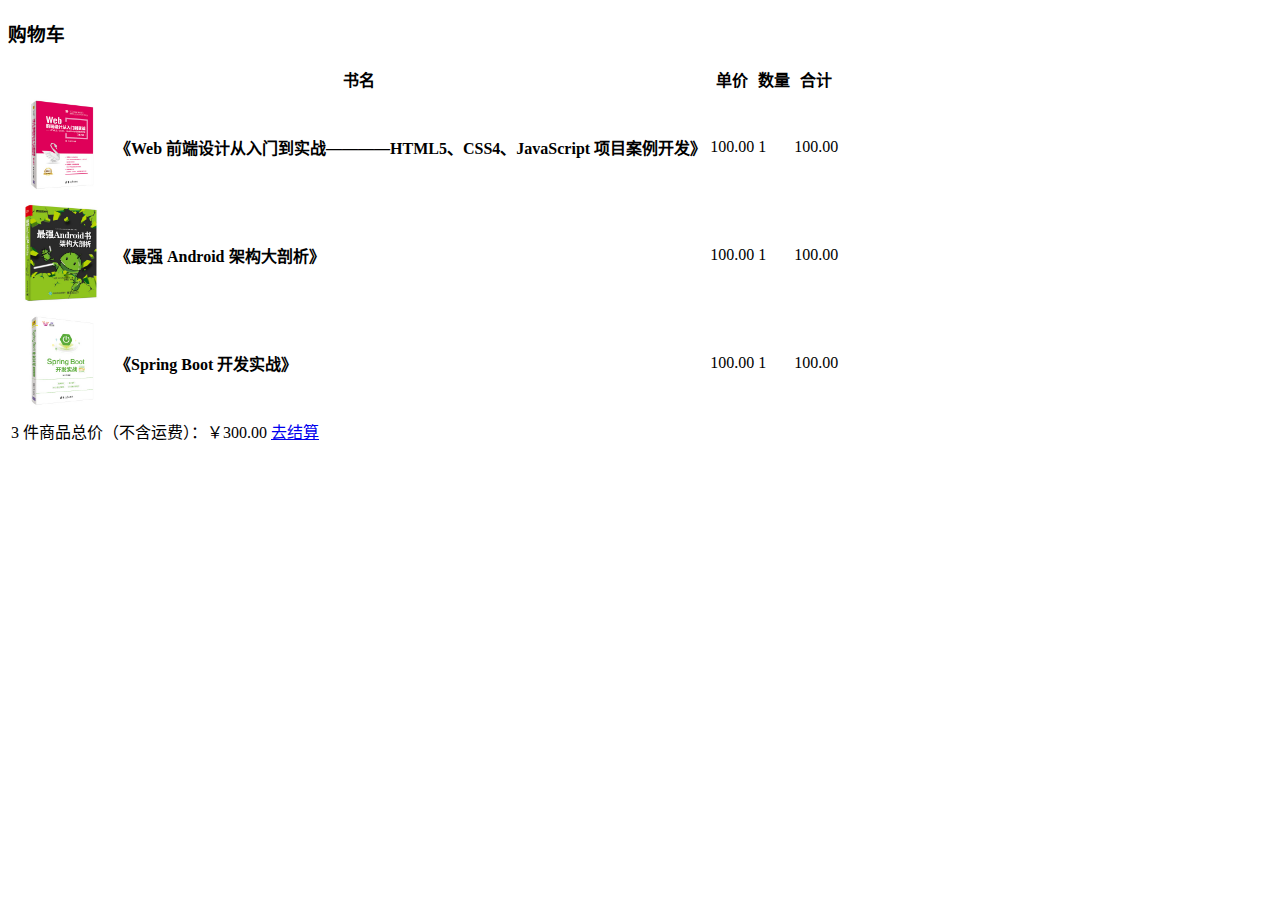
<file: book_store/cart1.html>
<!DOCTYPE html>
<html lang="zh-CN">
<head>
  <meta charset="UTF-8">
  <meta name="viewport" content="width=device-width, initial-scale=1.0">
  <meta http-equiv="X-UA-Compatible" content="IE=edge">
  <title>购物车</title>
  <style>
    /* 图像宽高为 100px */
    img {
      width: 100px;
      height: 100px;
    }
  </style>
</head>
<body>
  <section class="cart-table">
    <h3><span class="icon-cart"></span>购物车</h3>
    <table>
      <tr>
        <th scope="col" colspan="2">书名</th>
        <th scope="col">单价</th>
        <th scope="col">数量</th>
        <th scope="col">合计</th>
      </tr>
      <tr>
        <td>
          <a href="details.html">
            <img src="images/recommend1.jpg" alt="封面">
          </a>
        </td>
        <td>
          <h4>《Web 前端设计从入门到实战————HTML5、CSS4、JavaScript 项目案例开发》</h4>
        </td>
        <td>100.00</td>
        <td>1</td>
        <td>100.00</td>
      </tr>
      <tr>
        <td>
          <a href="details.html">
            <img src="images/recommend2.jpg" alt="封面">
          </a>
        </td>
        <td>
          <h4>《最强 Android 架构大剖析》</h4>
        </td>
        <td>100.00</td>
        <td>1</td>
        <td>100.00</td>
      </tr>
      <tr>
        <td>
          <a href="details.html">
            <img src="images/recommend3.jpg" alt="封面">
          </a>
        </td>
        <td>
          <h4>《Spring Boot 开发实战》</h4>
        </td>
        <td>100.00</td>
        <td>1</td>
        <td>100.00</td>
      </tr>
      <tr>
        <td colspan="5">
          <div>3 件商品总价（不含运费）：￥300.00 <a href="#">去结算</a></div>
        </td>
      </tr>
    </table>
  </section>
</body>
</html>
</file>
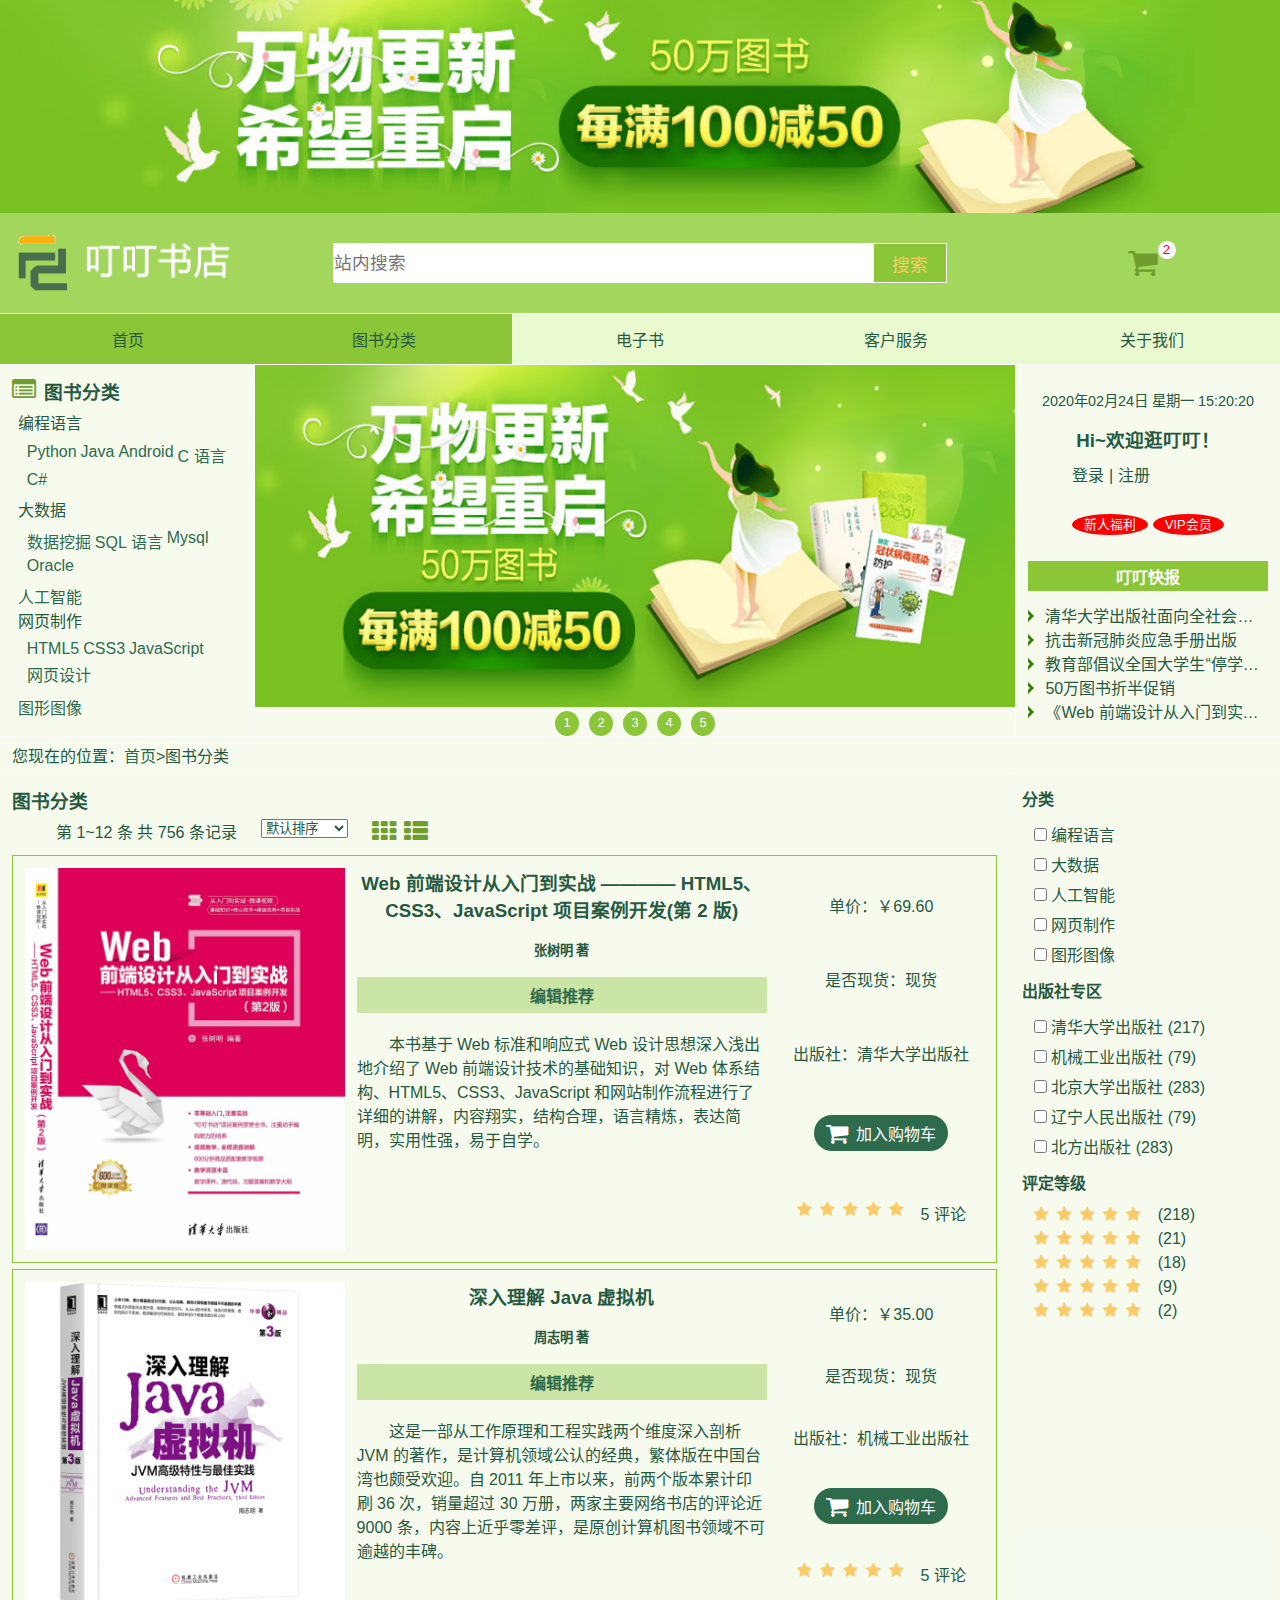
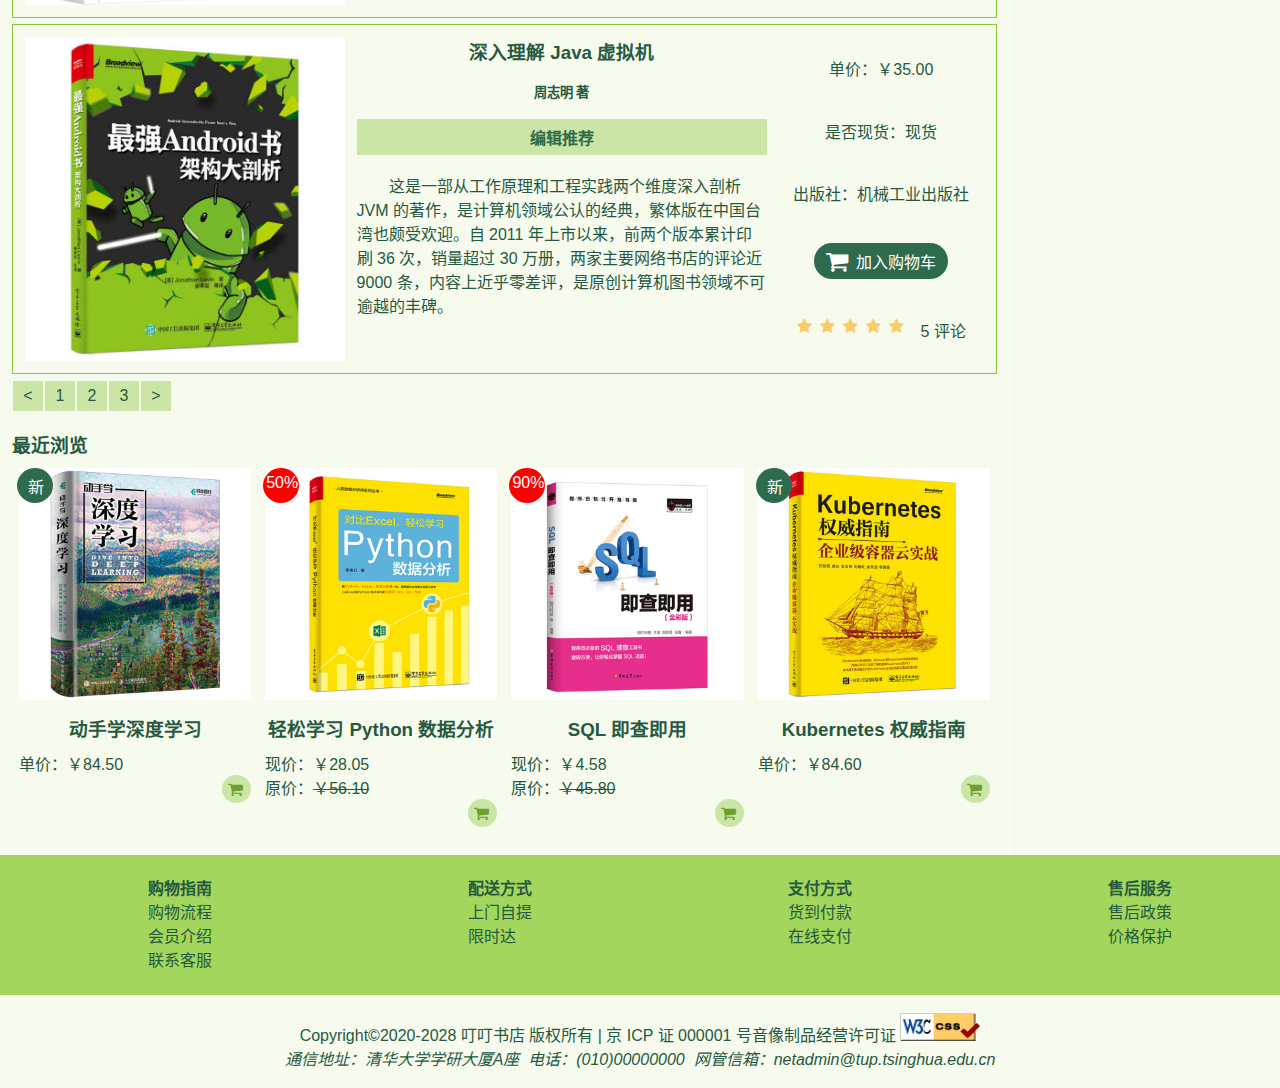
<file: book_store/category.html>
<!DOCTYPE html>
<html lang='zh-CN'>
  <head>
    <meta charset='UTF-8'>
    <meta name='viewport' content='width=device-width, initial-scale=1.0'>
    <meta http-equiv='X-UA-Compatible' content='IE=edge'>
    <title>图书分类</title>
    <link rel='stylesheet' href='css/style.css'>
    <style>
      nav ul li:first-child {
        background-color: hsl(85, 55%, 50%);
      }
      nav ul li:nth-child(2) {
        background-color: hsl(85, 55%, 50%);
      }
      @media screen and (max-width: 360px) {
        /* 内容顶部不显示 */
        #main-content-top {
          display: none;
        }
      }
    </style>
    <meta name='keywords' content='网上书店,计算机,前端技术'>
    <meta name='description' content='叮叮书店是销售信息技术及相关图书的垂直网站'>
    <meta name='robots' content='index,follow'>
    <link rel='icon' href='images/favicon.ico'>
  </head>
  <body>
    <!-- 顶部广告 -->
    <!-- class='center' 用于将元素居中 -->
    <div id='top-advert' class='center'>
      <a href='#.'>
        <img src='images/top-advert.jpg' alt=''>
      </a>
    </div>
    <!-- id='sticky' 用于黏性定位固定页眉和导航菜单 -->
    <div id='sticky'>
      <!-- class='full-width' 用于元素整个屏幕宽度加背景颜色 -->
      <div class='full-width' id='top'>
        <!-- 页眉 -->
        <header id='page-top' class='center'>
          <!-- 网站 logo -->
          <div id='logo'>
            <a href='#.'>
              <img src='images/logo.png' alt='叮叮书店'>
            </a>
          </div>
          <!-- 站内搜索 -->
          <div id='search'>
            <form action='index.html' method='get'>
              <input type='search' placeholder='站内搜索'>
              <input type='submit' value='搜索'>
            </form>
          </div>
          <!-- 购物车 -->
          <div id='cart'>
            <ul>
              <li id='cart-position'>
                <!-- 购物车图标 -->
                <a href='cart.html' class='cart-head'>
                  <span class='icon-cart'></span><sup>2</sup>
                </a>
                <!-- 购物车下拉列表，当指向购物车时显示 -->
                <ul id='dropdown-cart'>
                  <li>
                    <div class='cart-thumb'>
                      <a href='#.'>
                        <img src='images/recommend3.jpg' alt=''>
                      </a>
                    </div>
                    <div class='cart-tittle'>
                      <a href='#.'>Spring Boot 开发实战</a>
                      <br>
                      <span>29.90 x 1</span>
                    </div>
                  </li>
                  <li>
                    <div class='cart-thumb'>
                      <a href='#.'>
                        <img src='images/new2.jpg' alt=''>
                      </a>
                    </div>
                    <div class='cart-tittle'>
                      <a href='#.'>Kubernetes 权威指南</a>
                      <br>
                      <span>84.60 x 1</span>
                    </div>
                  </li>
                  <li id='btn-cart'>
                    <a href='#.'>去购物车</a>
                  </li>
                </ul>
              </li>
            </ul>
          </div>
        </header>
      </div>
      <!-- 导航菜单 -->
      <nav class='center'>
        <ul>
          <li>
            <a href='index.html'>首页</a>
          </li>
          <li>
            <a href='category.html'>图书分类</a>
            <ul>
              <li>
                <a href='#.'>编程语言</a>
              </li>
              <li>
                <a href='#.'>大数据</a>
              </li>
              <li>
                <a href='#.'>人工智能</a>
              </li>
              <li>
                <a href='#.'>网页制作</a>
              </li>
              <li>
                <a href='#.'>图形图像</a>
              </li>
            </ul>
          </li>
          <li>
            <a href='ebook.html'>电子书</a>
          </li>
          <li>
            <a href='contact.html'>客户服务</a>
          </li>
          <li>
            <a href='about.html'>关于我们</a>
          </li>
        </ul>
      </nav>
    </div>
    <!-- 内容 -->
    <main class='center'>
      <!-- 内容头部 -->
      <header id='main-content-top'>
        <!-- 图书分类 -->
        <section id='classify'>
          <h3>
            <!-- 图书分类图标 -->
            <span class='icon-classify'></span>图书分类
          </h3>
          <ul>
            <li>编程语言
              <ul>
                <li><a href='#.'>Python</a></li>
                <li><a href='#.'>Java</a></li>
                <li><a href='#.'>Android</a></li>
                <li><a href='#.'>C 语言</a></li>
                <li><a href='#.'>C#</a></li>
              </ul>
            </li>
            <li>
              大数据
              <ul>
                <li><a href='#.'>数据挖掘</a></li>
                <li><a href='#.'>SQL 语言</a></li>
                <li><a href='#.'>Mysql</a></li>
                <li><a href='#.'>Oracle</a></li>
              </ul>
            </li>
            <li><a href='#.'>人工智能</a></li>
            <li>
              网页制作
              <ul>
                <li><a href='#.'>HTML5</a></li>
                <li><a href='#.'>CSS3</a></li>
                <li><a href='#.'>JavaScript</a></li>
                <li><a href='#.'>网页设计</a></li>
              </ul>
            </li>
            <li><a href='#.'>图形图像</a></li>
          </ul>
        </section>
        <!-- 横幅广告 -->
        <div id='banner'>
          <dl>
            <dt>
              <a href='#.' id='a1'>1</a>
              <a href='#.' id='a2'>2</a>
              <a href='#.' id='a3'>3</a>
              <a href='#.' id='a4'>4</a>
              <a href='#.' id='a5'>5</a>
            </dt>
            <dd>
              <a href='#.'>
                <img src='images/b-ad5.jpg' alt='广告' id='b-ad'>
              </a>
            </dd>
          </dl>
        </div>
        <!-- 用户新闻 -->
        <div id='user-news'>
          <!-- 用户 -->
          <section id='user'>
            <div id='date-time'>2020年02月24日 星期一 15:20:20</div>
            <h3>Hi~欢迎逛叮叮！</h3>
            <div>
              <a href='#.' class='login'>登录</a> | <a href='#.' class='login'>注册</a>
            <div>
              <a href='#.' id='btn-new'>新人福利</a> <a href='#.' id='btn-vip'>VIP会员</a>
            </div>
          </section>
          <!-- 新闻 -->
          <section id='news'>
            <div>
              <h4>叮叮快报</h4>
            </div>
            <ul>
              <li>
                <a href='#.'>清华大学出版社面向全社会开放资源一览</a>
              </li>
              <li>
                <a href='#.'>抗击新冠肺炎应急手册出版</a>
              </li>
              <li>
                <a href='#.'>教育部倡议全国大学生“停学不停课”</a>
              </li>
              <li>
                <a href='#.'>50万图书折半促销</a>
              </li>
              <li>
                <a href='#.'>《Web 前端设计从入门到实战》限时免费</a>
              </li>
            </ul>
          </section>
        </div>
      </header>
      <!-- 面包屑导航 -->
      <section class='crumb-nav'>您现在的位置：<a href='index.html'>首页</a>&gt;图书分类</section>
      <!-- 主要内容 -->
      <div id='main-content'>
        <!-- 左边内容 -->
        <div id="main-content-left">
          <div class="short">
            <h3>图书分类</h3>
            <ul>
              <li>
                <p>第 1~12 条 共 756 条记录</p>
              </li>
              <li>
                <select class="selectpicker">
                  <option>默认排序</option>
                  <option>按销量排序</option>
                  <option>按价格排序</option>
                </select>
              </li>
              <li>
                <a href="#.">
                  <span class="icon-sort1"></span>
                </a>
                <a href="#.">
                  <span class="icon-sort2"></span>
                </a>
              </li>
            </ul>
          </div>
          <div class="list">
            <!-- 图书列表 -->
            <div class="book">
              <div class="book-left"><a href="details.html"><img src="images/cover.jpg" alt=""></a></div>
              <div class="book-body">
                <div class="col1">
                  <a href="details.html">
                    <h3>Web 前端设计从入门到实战 ———— HTML5、CSS3、JavaScript 项目案例开发(第 2 版)</h3>
                  </a>
                  <h5>张树明 著</h5>
                  <h4 class="tag">编辑推荐</h4>
                  <p>本书基于 Web 标准和响应式 Web 设计思想深入浅出地介绍了 Web 前端设计技术的基础知识，对 Web 体系结构、HTML5、CSS3、JavaScript 和网站制作流程进行了详细的讲解，内容翔实，结构合理，语言精炼，表达简明，实用性强，易于自学。</p>
                </div>
                <div class="col2">
                  <div class="price">单价：￥69.60</div>
                  <div>是否现货：现货</div>
                  <div>出版社：清华大学出版社</div>
                  <a href="#." class="btn-cart">
                    <span class="icon-cart"></span>
                    加入购物车
                  </a>
                  <div>
                    <span class="icon-star"></span>
                    <span class="icon-star"></span>
                    <span class="icon-star"></span>
                    <span class="icon-star"></span>
                    <span class="icon-star"></span>
                    &nbsp;&nbsp;5 评论
                  </div>
                </div>
              </div>
            </div>
            <div class="book">
              <div class="book-left"><a href="details.html"><img src="images/recommend4.jpg" alt=""></a></div>
              <div class="book-body">
                <div class="col1">
                  <a href="details.html">
                    <h3>深入理解 Java 虚拟机</h3>
                  </a>
                  <h5>周志明 著</h5>
                  <h4 class="tag">编辑推荐</h4>
                  <p>这是一部从工作原理和工程实践两个维度深入剖析 JVM 的著作，是计算机领域公认的经典，繁体版在中国台湾也颇受欢迎。自 2011 年上市以来，前两个版本累计印刷 36 次，销量超过 30 万册，两家主要网络书店的评论近 9000 条，内容上近乎零差评，是原创计算机图书领域不可逾越的丰碑。</p>
                </div>
                <div class="col2">
                  <div class="price">单价：￥35.00</div>
                  <div>是否现货：现货</div>
                  <div>出版社：机械工业出版社</div>
                  <a href="#." class="btn-cart">
                    <span class="icon-cart"></span>
                    加入购物车
                  </a>
                  <div>
                    <span class="icon-star"></span>
                    <span class="icon-star"></span>
                    <span class="icon-star"></span>
                    <span class="icon-star"></span>
                    <span class="icon-star"></span>
                    &nbsp;&nbsp;5 评论
                  </div>
                </div>
              </div>
            </div>
            <div class="book">
              <div class="book-left"><a href="details.html"><img src="images/recommend2.jpg" alt=""></a></div>
              <div class="book-body">
                <div class="col1">
                  <a href="details.html">
                    <h3>深入理解 Java 虚拟机</h3>
                  </a>
                  <h5>周志明 著</h5>
                  <h4 class="tag">编辑推荐</h4>
                  <p>这是一部从工作原理和工程实践两个维度深入剖析 JVM 的著作，是计算机领域公认的经典，繁体版在中国台湾也颇受欢迎。自 2011 年上市以来，前两个版本累计印刷 36 次，销量超过 30 万册，两家主要网络书店的评论近 9000 条，内容上近乎零差评，是原创计算机图书领域不可逾越的丰碑。</p>
                </div>
                <div class="col2">
                  <div class="price">单价：￥35.00</div>
                  <div>是否现货：现货</div>
                  <div>出版社：机械工业出版社</div>
                  <a href="#." class="btn-cart">
                    <span class="icon-cart"></span>
                    加入购物车
                  </a>
                  <div>
                    <span class="icon-star"></span>
                    <span class="icon-star"></span>
                    <span class="icon-star"></span>
                    <span class="icon-star"></span>
                    <span class="icon-star"></span>
                    &nbsp;&nbsp;5 评论
                  </div>
                </div>
              </div>
            </div>
          </div>
          <ul class="pagination">
            <li><a href="#.">&lt;</a></li>
            <li><a href="#.">1</a></li>
            <li><a href="#.">2</a></li>
            <li><a href="#.">3</a></li>
            <li><a href="#.">&gt;</a></li>
          </ul>
          <section id="browser">
            <h3>最近浏览</h3>
            <div class="content">
              <div class="content-item">
                <span class="mark">新</span>
                <div class="new-description">
                  <a href="#."><img src="images/new1.jpg" alt=""></a>
                  <h3>动手学深度学习</h3>
                  <span>单价：￥84.50</span>
                  <a href="#." class="main-content-cart">
                    <span class="icon-cart"></span>
                  </a>
                </div>
              </div>
              <div class="content-item">
                <span class="mark1">50%</span>
                <div class="description">
                  <a href="#.">
                    <img src="images/sale1.jpg" alt="">
                  </a>
                  <h3>轻松学习 Python 数据分析</h3>
                  <span>现价：￥28.05</span>
                  <span>原价：<del>￥56.10</del></span>
                  <a href="#." class="main-content-cart">
                    <span class="icon-cart"></span>
                  </a>
                </div>
              </div>
              <div class="content-item">
                <span class="mark1">90%</span>
                <div class="description">
                  <a href="#.">
                    <img src="images/sale2.jpg" alt="">
                  </a>
                  <h3>SQL 即查即用</h3>
                  <span>现价：￥4.58</span>
                  <span>原价：<del>￥45.80</del></span>
                  <a href="#." class="main-content-cart">
                    <span class="icon-cart"></span>
                  </a>
                </div>
              </div>
              <div class="content-item">
                <span class="mark">新</span>
                <div class="new-description">
                  <a href="#."><img src="images/new2.jpg" alt=""></a>
                  <h3>Kubernetes 权威指南</h3>
                  <span>单价：￥84.60</span>
                  <a href="#." class="main-content-cart">
                    <span class="icon-cart"></span>
                  </a>
                </div>
              </div>
            </div>
          </section>
        </div>
        <!-- 右边边栏 -->
        <aside>
          <h4>分类</h4>
          <div class="checkbox">
            <ul>
              <li>
                <input type="checkbox" id="cate1" class="styled">
                <label for="cate1">编程语言</label>
              </li>
              <li>
                <input type="checkbox" id="cate2" class="styled">
                <label for="cate2">大数据</label>
              </li>
              <li>
                <input type="checkbox" id="cate3" class="styled">
                <label for="cate3">人工智能</label>
              </li>
              <li>
                <input type="checkbox" id="cate4" class="styled">
                <label for="cate4">网页制作</label>
              </li>
              <li>
                <input type="checkbox" id="cate5" class="styled">
                <label for="cate5">图形图像</label>
              </li>
            </ul>
          </div>
          <h4>出版社专区</h4>
          <div class="checkbox">
            <ul>
              <li>
                <input type="checkbox" id="brand1" class="styled">
                <label for="brand1">
                  清华大学出版社
                  <span>(217)</span>
                </label>
              </li>
              <li>
                <input type="checkbox" id="brand2" class="styled">
                <label for="brand2">
                  机械工业出版社
                  <span>(79)</span>
                </label>
              </li>
              <li>
                <input type="checkbox" id="brand3" class="styled">
                <label for="brand3">
                  北京大学出版社
                  <span>(283)</span>
                </label>
              </li>
              <li>
                <input type="checkbox" id="brand4" class="styled">
                <label for="brand4">
                  辽宁人民出版社
                  <span>(79)</span>
                </label>
              </li>
              <li>
                <input type="checkbox" id="brand5" class="styled">
                <label for="brand5">
                  北方出版社
                  <span>(283)</span>
                </label>
              </li>
            </ul>
          </div>
          <h4>评定等级</h4>
          <div class="rating">
            <ul>
              <li>
                <a href="#.">
                  <span class="icon-star"></span>
                  <span class="icon-star"></span>
                  <span class="icon-star"></span>
                  <span class="icon-star"></span>
                  <span class="icon-star"></span>
                  &nbsp;&nbsp;(218)
                </a>
              </li>
              <li>
                <a href="#.">
                  <span class="icon-star"></span>
                  <span class="icon-star"></span>
                  <span class="icon-star"></span>
                  <span class="icon-star"></span>
                  <span class="icon-star"></span>
                  &nbsp;&nbsp;(21)
                </a>
              </li>
              <li>
                <a href="#.">
                  <span class="icon-star"></span>
                  <span class="icon-star"></span>
                  <span class="icon-star"></span>
                  <span class="icon-star"></span>
                  <span class="icon-star"></span>
                  &nbsp;&nbsp;(18)
                </a>
              </li>
              <li>
                <a href="#.">
                  <span class="icon-star"></span>
                  <span class="icon-star"></span>
                  <span class="icon-star"></span>
                  <span class="icon-star"></span>
                  <span class="icon-star"></span>
                  &nbsp;&nbsp;(9)
                </a>
              </li>
              <li>
                <a href="#.">
                  <span class="icon-star"></span>
                  <span class="icon-star"></span>
                  <span class="icon-star"></span>
                  <span class="icon-star"></span>
                  <span class="icon-star"></span>
                  &nbsp;&nbsp;(2)
                </a>
              </li>
            </ul>
          </div>
        </aside>
      </div>
    </main>
    <div class='full-width'>
      <!-- 页脚 -->
      <footer class='center'>
        <!-- 购物指南 -->
        <div class='col'>
          <h4>购物指南</h4>
          <ul>
            <li>
              <a href='#.'>购物流程</a>
            </li>
            <li>
              <a href='#.'>会员介绍</a>
            </li>
            <li>
              <a href='#.'>联系客服</a>
            </li>
          </ul>
        </div>
        <!-- 配送方式 -->
        <div class='col'>
          <h4>配送方式</h4>
          <ul>
            <li>
              <a href='#.'>上门自提</a>
            </li>
            <li>
              <a href='#.'>限时达</a>
            </li>
          </ul>
        </div>
        <!-- 支付方式 -->
        <div class='col'>
          <h4>支付方式</h4>
          <ul>
            <li>
              <a href='#.'>货到付款</a>
            </li>
            <li>
              <a href='#.'>在线支付</a>
            </li>
          </ul>
        </div>
        <!-- 售后服务 -->
        <div class='col'>
          <h4>售后服务</h4>
          <ul>
            <li>
              <a href='#.'>售后政策</a>
            </li>
            <li>
              <a href='#.'>价格保护</a>
            </li>
          </ul>
        </div>
      </footer>
    </div>
    <!-- 版权信息 -->
    <div id='copyright' class='center'>
      <div>Copyright&copy;2020-2028 <a href='index.html'>叮叮书店</a> 版权所有 | 京 ICP 证 000001 号音像制品经营许可证
        <a href='http://jigsaw.w3.org/css-validator/check/referer'>
          <img src='images/vcss.gif' alt='Valid CSS!'>
        </a>
      </div>
      <address>通信地址：清华大学学研大厦A座&nbsp;&nbsp;电话：(010)00000000&nbsp;&nbsp;网管信箱：netadmin@tup.tsinghua.edu.cn</address>
    </div>
  </body>
</html>
</file>
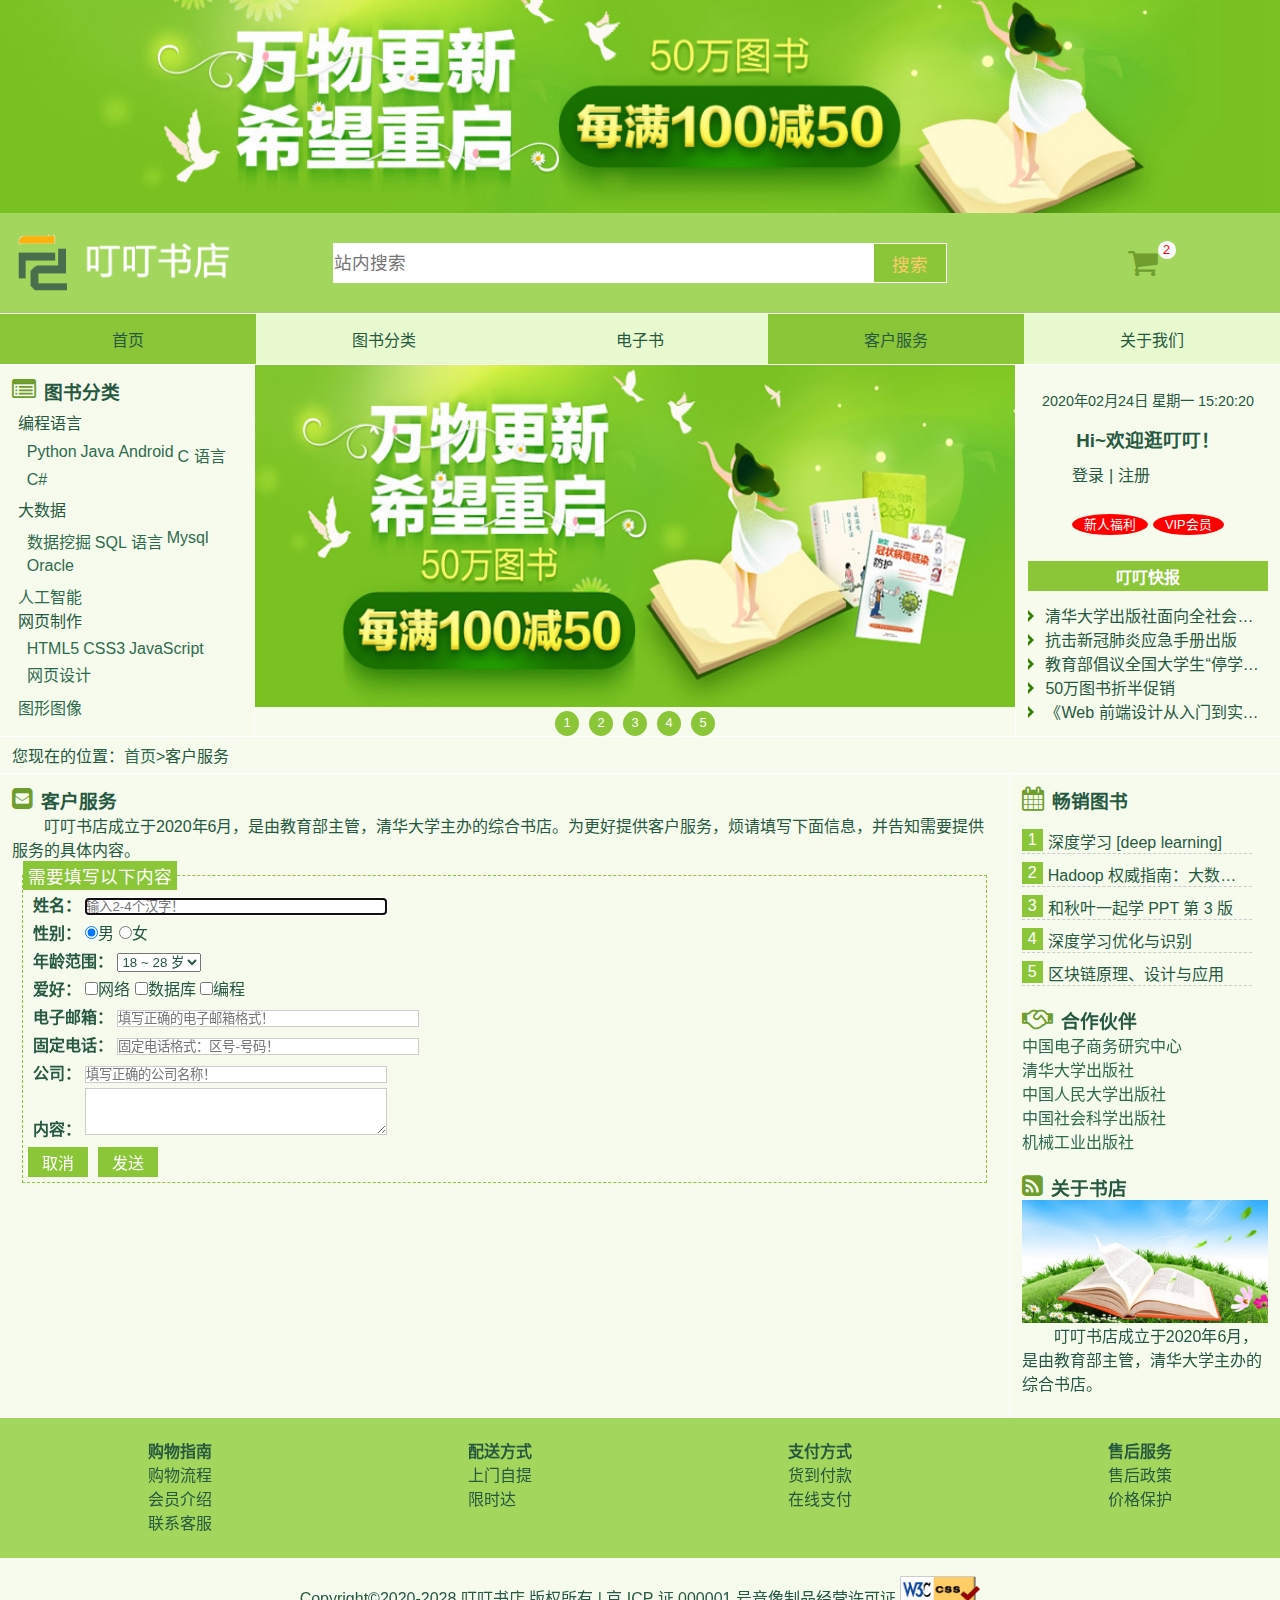
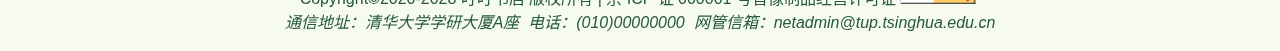
<file: book_store/contact.html>
<!DOCTYPE html>
<html lang='zh-CN'>
  <head>
    <meta charset='UTF-8'>
    <meta name='viewport' content='width=device-width, initial-scale=1.0'>
    <meta http-equiv='X-UA-Compatible' content='IE=edge'>
    <title>客户服务</title>
    <link rel='stylesheet' href='css/style.css'>
    <style>
      nav ul li:first-child {
        background-color: hsl(85, 55%, 50%);
      }
      nav ul li:nth-child(4) {
        background-color: hsl(85, 55%, 50%);
      }
      @media screen and (max-width: 360px) {
        /* 内容顶部不显示 */
        #main-content-top {
          display: none;
        }
      }
    </style>
    <meta name='keywords' content='网上书店,计算机,前端技术'>
    <meta name='description' content='叮叮书店是销售信息技术及相关图书的垂直网站'>
    <meta name='robots' content='index,follow'>
    <link rel='icon' href='images/favicon.ico'>
  </head>
  <body>
    <!-- 顶部广告 -->
    <!-- class='center' 用于将元素居中 -->
    <div id='top-advert' class='center'>
      <a href='#.'>
        <img src='images/top-advert.jpg' alt=''>
      </a>
    </div>
    <!-- id='sticky' 用于黏性定位固定页眉和导航菜单 -->
    <div id='sticky'>
      <!-- class='full-width' 用于元素整个屏幕宽度加背景颜色 -->
      <div class='full-width' id='top'>
        <!-- 页眉 -->
        <header id='page-top' class='center'>
          <!-- 网站 logo -->
          <div id='logo'>
            <a href='#.'>
              <img src='images/logo.png' alt='叮叮书店'>
            </a>
          </div>
          <!-- 站内搜索 -->
          <div id='search'>
            <form action='index.html' method='get'>
              <input type='search' placeholder='站内搜索'>
              <input type='submit' value='搜索'>
            </form>
          </div>
          <!-- 购物车 -->
          <div id='cart'>
            <ul>
              <li id='cart-position'>
                <!-- 购物车图标 -->
                <a href='cart.html' class='cart-head'>
                  <span class='icon-cart'></span><sup>2</sup>
                </a>
                <!-- 购物车下拉列表，当指向购物车时显示 -->
                <ul id='dropdown-cart'>
                  <li>
                    <div class='cart-thumb'>
                      <a href='#.'>
                        <img src='images/recommend3.jpg' alt=''>
                      </a>
                    </div>
                    <div class='cart-tittle'>
                      <a href='#.'>Spring Boot 开发实战</a>
                      <br>
                      <span>29.90 x 1</span>
                    </div>
                  </li>
                  <li>
                    <div class='cart-thumb'>
                      <a href='#.'>
                        <img src='images/new2.jpg' alt=''>
                      </a>
                    </div>
                    <div class='cart-tittle'>
                      <a href='#.'>Kubernetes 权威指南</a>
                      <br>
                      <span>84.60 x 1</span>
                    </div>
                  </li>
                  <li id='btn-cart'>
                    <a href='#.'>去购物车</a>
                  </li>
                </ul>
              </li>
            </ul>
          </div>
        </header>
      </div>
      <!-- 导航菜单 -->
      <nav class='center'>
        <ul>
          <li>
            <a href='index.html'>首页</a>
          </li>
          <li>
            <a href='category.html'>图书分类</a>
            <ul>
              <li>
                <a href='#.'>编程语言</a>
              </li>
              <li>
                <a href='#.'>大数据</a>
              </li>
              <li>
                <a href='#.'>人工智能</a>
              </li>
              <li>
                <a href='#.'>网页制作</a>
              </li>
              <li>
                <a href='#.'>图形图像</a>
              </li>
            </ul>
          </li>
          <li>
            <a href='ebook.html'>电子书</a>
          </li>
          <li>
            <a href='contact.html'>客户服务</a>
          </li>
          <li>
            <a href='about.html'>关于我们</a>
          </li>
        </ul>
      </nav>
    </div>
    <!-- 内容 -->
    <main class='center'>
      <!-- 内容头部 -->
      <header id='main-content-top'>
        <!-- 图书分类 -->
        <section id='classify'>
          <h3>
            <!-- 图书分类图标 -->
            <span class='icon-classify'></span>图书分类
          </h3>
          <ul>
            <li>编程语言
              <ul>
                <li><a href='#.'>Python</a></li>
                <li><a href='#.'>Java</a></li>
                <li><a href='#.'>Android</a></li>
                <li><a href='#.'>C 语言</a></li>
                <li><a href='#.'>C#</a></li>
              </ul>
            </li>
            <li>
              大数据
              <ul>
                <li><a href='#.'>数据挖掘</a></li>
                <li><a href='#.'>SQL 语言</a></li>
                <li><a href='#.'>Mysql</a></li>
                <li><a href='#.'>Oracle</a></li>
              </ul>
            </li>
            <li><a href='#.'>人工智能</a></li>
            <li>
              网页制作
              <ul>
                <li><a href='#.'>HTML5</a></li>
                <li><a href='#.'>CSS3</a></li>
                <li><a href='#.'>JavaScript</a></li>
                <li><a href='#.'>网页设计</a></li>
              </ul>
            </li>
            <li><a href='#.'>图形图像</a></li>
          </ul>
        </section>
        <!-- 横幅广告 -->
        <div id='banner'>
          <dl>
            <dt>
              <a href='#.' id='a1'>1</a>
              <a href='#.' id='a2'>2</a>
              <a href='#.' id='a3'>3</a>
              <a href='#.' id='a4'>4</a>
              <a href='#.' id='a5'>5</a>
            </dt>
            <dd>
              <a href='#.'>
                <img src='images/b-ad5.jpg' alt='广告' id='b-ad'>
              </a>
            </dd>
          </dl>
        </div>
        <!-- 用户新闻 -->
        <div id='user-news'>
          <!-- 用户 -->
          <section id='user'>
            <div id='date-time'>2020年02月24日 星期一 15:20:20</div>
            <h3>Hi~欢迎逛叮叮！</h3>
            <div>
              <a href='#.' class='login'>登录</a> | <a href='#.' class='login'>注册</a>
            <div>
              <a href='#.' id='btn-new'>新人福利</a> <a href='#.' id='btn-vip'>VIP会员</a>
            </div>
          </section>
          <!-- 新闻 -->
          <section id='news'>
            <div>
              <h4>叮叮快报</h4>
            </div>
            <ul>
              <li>
                <a href='#.'>清华大学出版社面向全社会开放资源一览</a>
              </li>
              <li>
                <a href='#.'>抗击新冠肺炎应急手册出版</a>
              </li>
              <li>
                <a href='#.'>教育部倡议全国大学生“停学不停课”</a>
              </li>
              <li>
                <a href='#.'>50万图书折半促销</a>
              </li>
              <li>
                <a href='#.'>《Web 前端设计从入门到实战》限时免费</a>
              </li>
            </ul>
          </section>
        </div>
      </header>
      <!-- 面包屑导航 -->
      <section class='crumb-nav'>您现在的位置：<a href='index.html'>首页</a>&gt;客户服务</section>
      <!-- 主要内容 -->
      <div id='main-content'>
        <!-- 左边内容 -->
        <div id='main-content-left'>
          <h3><span class="icon-contact"></span>客户服务</h3>
          <p class="details">
            叮叮书店成立于2020年6月，是由教育部主管，清华大学主办的综合书店。为更好提供客户服务，烦请填写下面信息，并告知需要提供服务的具体内容。
          </p>
          <form action="index.html" id="contact" method="get">
            <fieldset class="contact-form">
              <legend class="form-subtitle">需要填写以下内容</legend>
              <div class="form-row">
                <label for="name" class="contact"><strong>姓名：</strong></label>
                <input type="text" name="name" id="name" required pattern="^[\u4e00-\u9fa5]{2,4}$" placeholder="输入2-4个汉字！" autofocus class="contact-input">
              </div>
              <div class="form-row">
                <label class="contact"><strong>性别：</strong></label>
                <label><input type="radio" name="sex" id="sex1" value="男" checked>男</label>
                <label><input type="radio" name="sex" id="sex2" value="女">女</label>
              </div>
              <div class="form-row">
                <label class="contact"><strong>年龄范围：</strong></label>
                <select name="age" id="age" size="1">
                  <option value="1">18 岁以下</option>
                  <option value="2" selected>18 ~ 28 岁</option>
                  <option value="3">28 ~ 38 岁</option>
                  <option value="4">38 ~ 48 岁</option>
                  <option value="5">48 岁以上</option>
                </select>
              </div>
              <div class="form-row">
                <label class="contact"><strong>爱好：</strong></label>
                <label><input type="checkbox" name="interest" id="interest1" value="网络">网络</label>
                <label><input type="checkbox" name="interest" id="interest2" value="数据库">数据库</label>
                <label><input type="checkbox" name="interest" id="interest3" value="编程">编程</label>
              </div>
              <div class="form-row">
                <label for="email" class="contact"><strong>电子邮箱：</strong></label>
                <input type="email" name="email" id="email" placeholder="填写正确的电子邮箱格式！" class="contact-input" required>
              </div>
              <div class="form-row">
                <label for="telephone" class="contact"><strong>固定电话：</strong></label>
                <input type="text" name="telephone" id="telephone" pattern="^[0,9]{3,4}[-][0-9]{7,8}$" placeholder="固定电话格式：区号-号码！" class="contact-input">
              </div>
              <div class="form-row">
                <label for="company" class="contact"><strong>公司：</strong></label>
                <input type="text" name="company" id="company" pattern="^[u4e00-u9fa5]{4,}$" placeholder="填写正确的公司名称！" class="contact-input">
              </div>
              <div class="form-row">
                <label for="content" class="contact"><strong>内容：</strong></label>
                <textarea name="content" id="content" cols="20" rows="3" class="contact-input"></textarea>
              </div>
              <div class="form-row-button">
                <input type="reset" value="取消" class="send">&nbsp;
                <input type="submit" class="send" value="发送">
              </div>
            </fieldset>
          </form>
        </div>
        <!-- 右边边栏 -->
        <aside>
          <!-- 畅销图书 -->
          <section id='best-selling'>
            <div class='tittle'>
              <h3>
                <!-- 畅销图书图标 -->
                <span class='icon-sell'></span>畅销图书</span>
              </h3>
            </div>
            <ul>
              <li>深度学习 [deep learning]
                <div class='curr'>
                  <a href='#.'>
                    <div class='p-img'>
                      <img src='images/selling1.jpg' alt=''>
                    </div>
                    <div class='p-name'>深度学习 [deep learning]<strong>￥43.50</strong>
                      <del>￥52.00</del>
                    </div>
                  </a>
                </div>
              </li>
              <li>Hadoop 权威指南：大数据的存储与分析(第 4 版)，累计销量超过10万册
                <div class='curr'>
                  <a href='#.'>
                    <div class='p-img'>
                      <img src='images/selling2.jpg' alt=''>
                    </div>
                    <div class='p-name'>Hadoop 权威指南：大数据的存储与分析(第 4 版)，累计销量超过10万册<strong>￥43.50</strong>
                      <del>￥52.00</del>
                    </div>
                  </a>
                </div>
              </li>
              <li>和秋叶一起学 PPT 第 3 版
                <div class='curr'>
                  <a href='#.'>
                    <div class='p-img'>
                      <img src='images/selling3.jpg' alt=''>
                    </div>
                    <div class='p-name'>和秋叶一起学 PPT 第 3 版<strong>￥43.50</strong>
                      <del>￥52.00</del>
                    </div>
                  </a>
                </div>
              </li>
              <li>深度学习优化与识别
                <div class='curr'>
                  <a href='#.'>
                    <div class='p-img'>
                      <img src='images/selling4.jpg' alt=''>
                    </div>
                    <div class='p-name'>深度学习优化与识别<strong>￥43.50</strong>
                      <del>￥52.00</del>
                    </div>
                  </a>
                </div>
              </li>
              <li>区块链原理、设计与应用
                <div class='curr'>
                  <a href='#.'>
                    <div class='p-img'>
                      <img src='images/selling5.jpg' alt=''>
                    </div>
                    <div class='p-name'>区块链原理、设计与应用<strong>￥43.50</strong>
                      <del>￥52.00</del>
                    </div>
                  </a>
                </div>
              </li>
            </ul>
          </section>
          <!-- 合作伙伴 -->
          <section id='partner'>
            <div class='tittle'>
              <h3>
                <!-- 合作伙伴图标 -->
                <span class='icon-partner'></span>合作伙伴
              </h3>
            </div>
            <ul>
              <li>
                <a href='#>'>中国电子商务研究中心</a>
              </li>
              <li>
                <a href='#>'>清华大学出版社</a>
              </li>
              <li>
                <a href='#>'>中国人民大学出版社</a>
              </li>
              <li>
                <a href='#>'>中国社会科学出版社</a>
              </li>
              <li>
                <a href='#>'>机械工业出版社</a>
              </li>
            </ul>
          </section>
          <!-- 关于书店 -->
          <section id='about'>
            <div class='tittle'>
              <h3>
                <!-- 关于书店图标 -->
                <span class='icon-about'></span>关于书店
              </h3>
            </div>
            <div class='content'>
              <img src='images/about-bookstore.jpg' alt=''>
              <p>叮叮书店成立于2020年6月，是由教育部主管，清华大学主办的综合书店。</p>
            </div>
          </section>
        </aside>
      </div>
    </main>
    <div class='full-width'>
      <!-- 页脚 -->
      <footer class='center'>
        <!-- 购物指南 -->
        <div class='col'>
          <h4>购物指南</h4>
          <ul>
            <li>
              <a href='#.'>购物流程</a>
            </li>
            <li>
              <a href='#.'>会员介绍</a>
            </li>
            <li>
              <a href='#.'>联系客服</a>
            </li>
          </ul>
        </div>
        <!-- 配送方式 -->
        <div class='col'>
          <h4>配送方式</h4>
          <ul>
            <li>
              <a href='#.'>上门自提</a>
            </li>
            <li>
              <a href='#.'>限时达</a>
            </li>
          </ul>
        </div>
        <!-- 支付方式 -->
        <div class='col'>
          <h4>支付方式</h4>
          <ul>
            <li>
              <a href='#.'>货到付款</a>
            </li>
            <li>
              <a href='#.'>在线支付</a>
            </li>
          </ul>
        </div>
        <!-- 售后服务 -->
        <div class='col'>
          <h4>售后服务</h4>
          <ul>
            <li>
              <a href='#.'>售后政策</a>
            </li>
            <li>
              <a href='#.'>价格保护</a>
            </li>
          </ul>
        </div>
      </footer>
    </div>
    <!-- 版权信息 -->
    <div id='copyright' class='center'>
      <div>Copyright&copy;2020-2028 <a href='index.html'>叮叮书店</a> 版权所有 | 京 ICP 证 000001 号音像制品经营许可证
        <a href='http://jigsaw.w3.org/css-validator/check/referer'>
          <img src='images/vcss.gif' alt='Valid CSS!'>
        </a>
      </div>
      <address>通信地址：清华大学学研大厦A座&nbsp;&nbsp;电话：(010)00000000&nbsp;&nbsp;网管信箱：netadmin@tup.tsinghua.edu.cn</address>
    </div>
  </body>
</html>
</file>
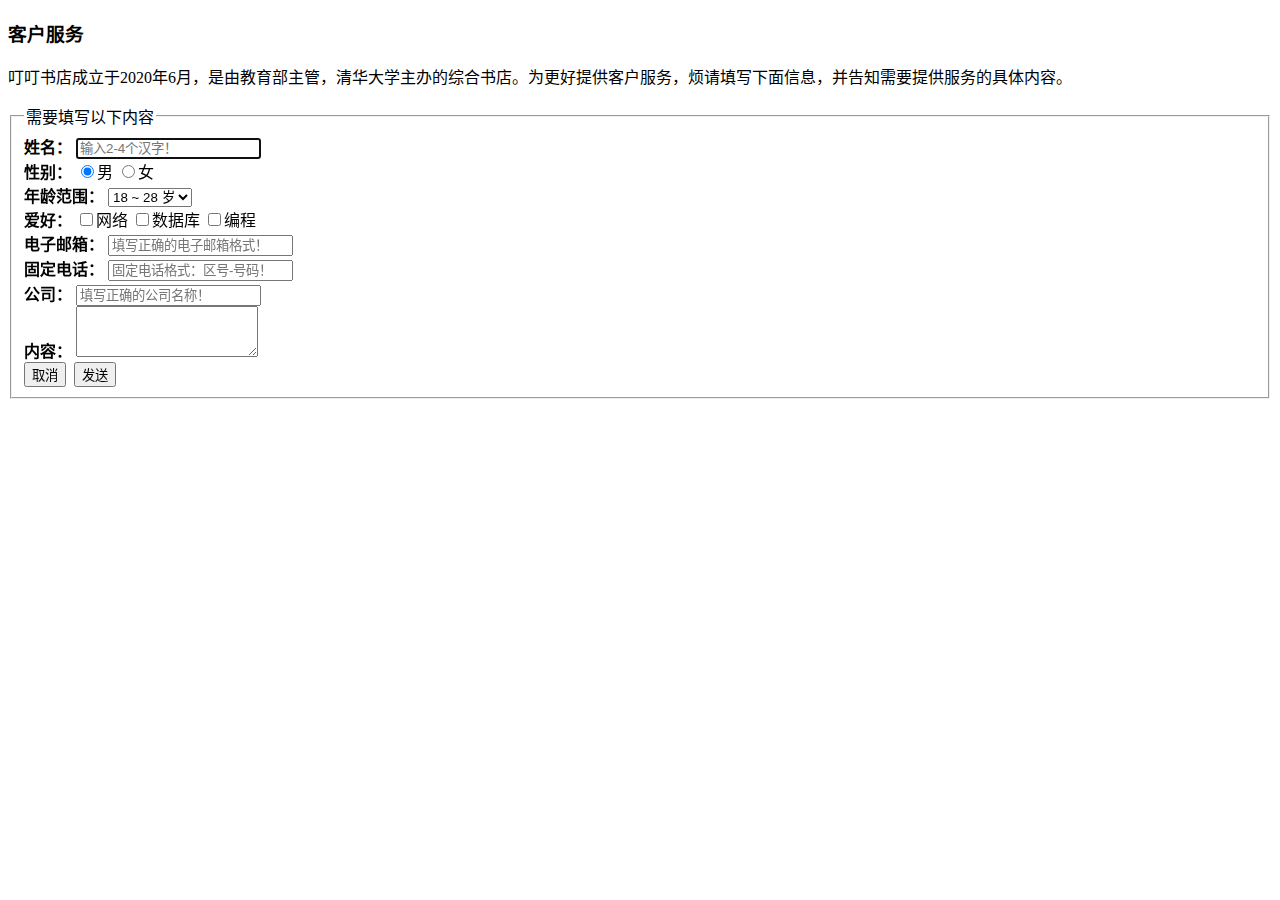
<file: book_store/contact1.html>
<!DOCTYPE html>
<html lang="zh-CN">
<head>
  <meta charset="UTF-8">
  <meta name="viewport" content="width=device-width, initial-scale=1.0">
  <meta http-equiv="X-UA-Compatible" content="IE=edge">
  <title>客户服务</title>
</head>
<body>
  <h3><span class="icon-contact"></span>客户服务</h3>
  <p class="details">
    叮叮书店成立于2020年6月，是由教育部主管，清华大学主办的综合书店。为更好提供客户服务，烦请填写下面信息，并告知需要提供服务的具体内容。
  </p>
  <form action="index.html" id="contact" method="get">
    <fieldset class="contact-form">
      <legend class="form-subtitle">需要填写以下内容</legend>
      <div class="form-row">
        <label for="name" class="contact"><strong>姓名：</strong></label>
        <input type="text" name="name" id="name" required pattern="^[\u4e00-\u9fa5]{2,4}$" placeholder="输入2-4个汉字！" autofocus class="contact-input">
      </div>
      <div class="form-row">
        <label class="contact"><strong>性别：</strong></label>
        <label><input type="radio" name="sex" id="sex1" value="男" checked>男</label>
        <label><input type="radio" name="sex" id="sex2" value="女">女</label>
      </div>
      <div class="form-row">
        <label class="contact"><strong>年龄范围：</strong></label>
        <select name="age" id="age" size="1">
          <option value="1">18 岁以下</option>
          <option value="2" selected>18 ~ 28 岁</option>
          <option value="3">28 ~ 38 岁</option>
          <option value="4">38 ~ 48 岁</option>
          <option value="5">48 岁以上</option>
        </select>
      </div>
      <div class="form-row">
        <label class="contact"><strong>爱好：</strong></label>
        <label><input type="checkbox" name="interest" id="interest1" value="网络">网络</label>
        <label><input type="checkbox" name="interest" id="interest2" value="数据库">数据库</label>
        <label><input type="checkbox" name="interest" id="interest3" value="编程">编程</label>
      </div>
      <div class="form-row">
        <label for="email" class="contact"><strong>电子邮箱：</strong></label>
        <input type="email" name="email" id="email" placeholder="填写正确的电子邮箱格式！" class="contact-input" required>
      </div>
      <div class="form-row">
        <label for="telephone" class="contact"><strong>固定电话：</strong></label>
        <input type="text" name="telephone" id="telephone" pattern="^[0,9]{3,4}[-][0-9]{7,8}$" placeholder="固定电话格式：区号-号码！" class="contact-input">
      </div>
      <div class="form-row">
        <label for="company" class="contact"><strong>公司：</strong></label>
        <input type="text" name="company" id="company" pattern="^[u4e00-u9fa5]{4,}$" placeholder="填写正确的公司名称！" class="contact-input">
      </div>
      <div class="form-row">
        <label for="content" class="contact"><strong>内容：</strong></label>
        <textarea name="content" id="content" cols="20" rows="3" class="contact-input"></textarea>
      </div>
      <div class="form-row-button">
        <input type="reset" value="取消" class="send">&nbsp;
        <input type="submit" class="send" value="发送">
      </div>
    </fieldset>
  </form>
</body>
</html>
</file>
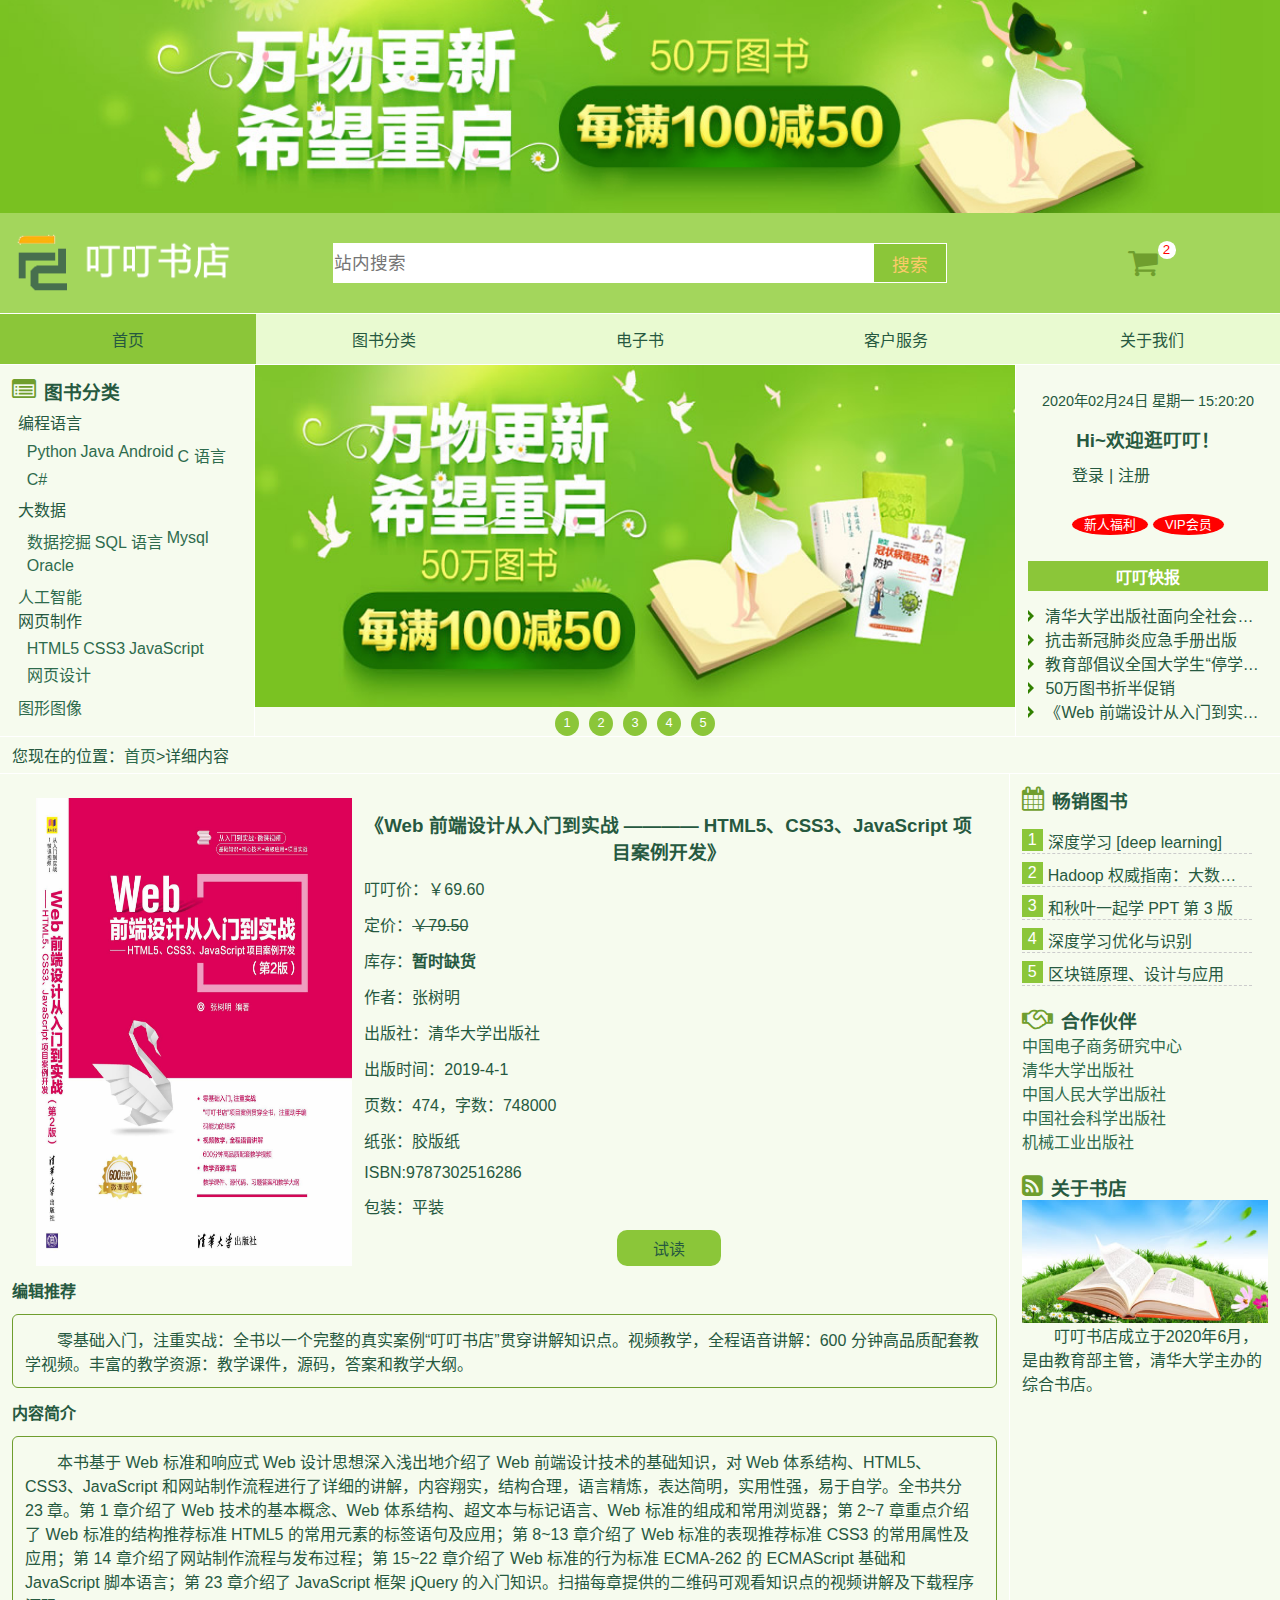
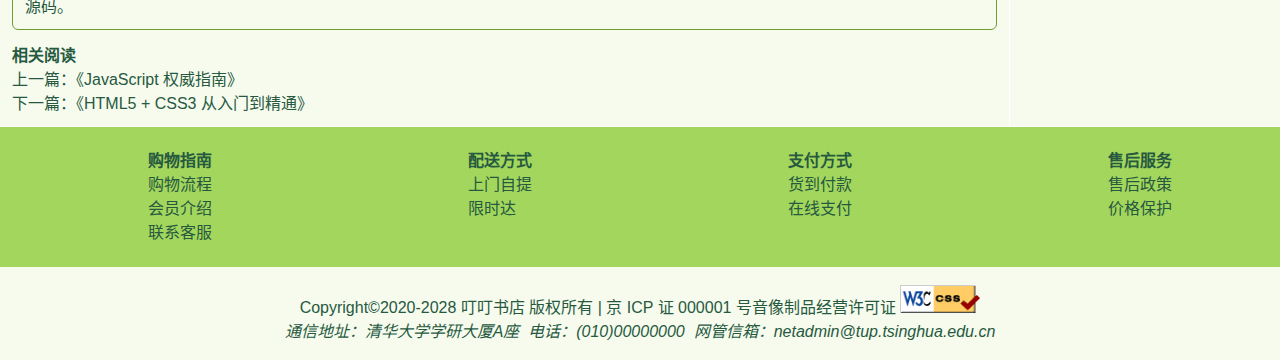
<file: book_store/details.html>
<!DOCTYPE html>
<html lang='zh-CN'>
  <head>
    <meta charset='UTF-8'>
    <meta name='viewport' content='width=device-width, initial-scale=1.0'>
    <meta http-equiv='X-UA-Compatible' content='IE=edge'>
    <title>详细内容</title>
    <link rel='stylesheet' href='css/style.css'>
    <style>
      nav ul li:first-child {
        background-color: hsl(85, 55%, 50%);
      }
      @media screen and (max-width: 360px) {
        /* 内容顶部不显示 */
        #main-content-top {
          display: none;
        }
      }
    </style>
    <meta name='keywords' content='网上书店,计算机,前端技术'>
    <meta name='description' content='叮叮书店是销售信息技术及相关图书的垂直网站'>
    <meta name='robots' content='index,follow'>
    <link rel='icon' href='images/favicon.ico'>
  </head>
  <body>
    <!-- 顶部广告 -->
    <!-- class='center' 用于将元素居中 -->
    <div id='top-advert' class='center'>
      <a href='#.'>
        <img src='images/top-advert.jpg' alt=''>
      </a>
    </div>
    <!-- id='sticky' 用于黏性定位固定页眉和导航菜单 -->
    <div id='sticky'>
      <!-- class='full-width' 用于元素整个屏幕宽度加背景颜色 -->
      <div class='full-width' id='top'>
        <!-- 页眉 -->
        <header id='page-top' class='center'>
          <!-- 网站 logo -->
          <div id='logo'>
            <a href='#.'>
              <img src='images/logo.png' alt='叮叮书店'>
            </a>
          </div>
          <!-- 站内搜索 -->
          <div id='search'>
            <form action='index.html' method='get'>
              <input type='search' placeholder='站内搜索'>
              <input type='submit' value='搜索'>
            </form>
          </div>
          <!-- 购物车 -->
          <div id='cart'>
            <ul>
              <li id='cart-position'>
                <!-- 购物车图标 -->
                <a href='cart.html' class='cart-head'>
                  <span class='icon-cart'></span><sup>2</sup>
                </a>
                <!-- 购物车下拉列表，当指向购物车时显示 -->
                <ul id='dropdown-cart'>
                  <li>
                    <div class='cart-thumb'>
                      <a href='#.'>
                        <img src='images/recommend3.jpg' alt=''>
                      </a>
                    </div>
                    <div class='cart-tittle'>
                      <a href='#.'>Spring Boot 开发实战</a>
                      <br>
                      <span>29.90 x 1</span>
                    </div>
                  </li>
                  <li>
                    <div class='cart-thumb'>
                      <a href='#.'>
                        <img src='images/new2.jpg' alt=''>
                      </a>
                    </div>
                    <div class='cart-tittle'>
                      <a href='#.'>Kubernetes 权威指南</a>
                      <br>
                      <span>84.60 x 1</span>
                    </div>
                  </li>
                  <li id='btn-cart'>
                    <a href='#.'>去购物车</a>
                  </li>
                </ul>
              </li>
            </ul>
          </div>
        </header>
      </div>
      <!-- 导航菜单 -->
      <nav class='center'>
        <ul>
          <li>
            <a href='index.html'>首页</a>
          </li>
          <li>
            <a href='category.html'>图书分类</a>
            <ul>
              <li>
                <a href='#.'>编程语言</a>
              </li>
              <li>
                <a href='#.'>大数据</a>
              </li>
              <li>
                <a href='#.'>人工智能</a>
              </li>
              <li>
                <a href='#.'>网页制作</a>
              </li>
              <li>
                <a href='#.'>图形图像</a>
              </li>
            </ul>
          </li>
          <li>
            <a href='ebook.html'>电子书</a>
          </li>
          <li>
            <a href='contact.html'>客户服务</a>
          </li>
          <li>
            <a href='about.html'>关于我们</a>
          </li>
        </ul>
      </nav>
    </div>
    <!-- 内容 -->
    <main class='center'>
      <!-- 内容头部 -->
      <header id='main-content-top'>
        <!-- 图书分类 -->
        <section id='classify'>
          <h3>
            <!-- 图书分类图标 -->
            <span class='icon-classify'></span>图书分类
          </h3>
          <ul>
            <li>编程语言
              <ul>
                <li><a href='#.'>Python</a></li>
                <li><a href='#.'>Java</a></li>
                <li><a href='#.'>Android</a></li>
                <li><a href='#.'>C 语言</a></li>
                <li><a href='#.'>C#</a></li>
              </ul>
            </li>
            <li>
              大数据
              <ul>
                <li><a href='#.'>数据挖掘</a></li>
                <li><a href='#.'>SQL 语言</a></li>
                <li><a href='#.'>Mysql</a></li>
                <li><a href='#.'>Oracle</a></li>
              </ul>
            </li>
            <li><a href='#.'>人工智能</a></li>
            <li>
              网页制作
              <ul>
                <li><a href='#.'>HTML5</a></li>
                <li><a href='#.'>CSS3</a></li>
                <li><a href='#.'>JavaScript</a></li>
                <li><a href='#.'>网页设计</a></li>
              </ul>
            </li>
            <li><a href='#.'>图形图像</a></li>
          </ul>
        </section>
        <!-- 横幅广告 -->
        <div id='banner'>
          <dl>
            <dt>
              <a href='#.' id='a1'>1</a>
              <a href='#.' id='a2'>2</a>
              <a href='#.' id='a3'>3</a>
              <a href='#.' id='a4'>4</a>
              <a href='#.' id='a5'>5</a>
            </dt>
            <dd>
              <a href='#.'>
                <img src='images/b-ad5.jpg' alt='广告' id='b-ad'>
              </a>
            </dd>
          </dl>
        </div>
        <!-- 用户新闻 -->
        <div id='user-news'>
          <!-- 用户 -->
          <section id='user'>
            <div id='date-time'>2020年02月24日 星期一 15:20:20</div>
            <h3>Hi~欢迎逛叮叮！</h3>
            <div>
              <a href='#.' class='login'>登录</a> | <a href='#.' class='login'>注册</a>
            <div>
              <a href='#.' id='btn-new'>新人福利</a> <a href='#.' id='btn-vip'>VIP会员</a>
            </div>
          </section>
          <!-- 新闻 -->
          <section id='news'>
            <div>
              <h4>叮叮快报</h4>
            </div>
            <ul>
              <li>
                <a href='#.'>清华大学出版社面向全社会开放资源一览</a>
              </li>
              <li>
                <a href='#.'>抗击新冠肺炎应急手册出版</a>
              </li>
              <li>
                <a href='#.'>教育部倡议全国大学生“停学不停课”</a>
              </li>
              <li>
                <a href='#.'>50万图书折半促销</a>
              </li>
              <li>
                <a href='#.'>《Web 前端设计从入门到实战》限时免费</a>
              </li>
            </ul>
          </section>
        </div>
      </header>
      <!-- 面包屑导航 -->
      <section class='crumb-nav'>您现在的位置：<a href='index.html'>首页</a>&gt;详细内容</section>
      <!-- 主要内容 -->
      <div id='main-content'>
        <!-- 左边内容 -->
        <div id='main-content-left'>
          <div class="title-bar">
            <div class="bdsharebuttonbox">
              <a href="#" class="bds_more" data-cmd="more"></a>
              <a href="#" class="bds_qzone" data-cmd="qzone"></a>
              <a href="#" class="bds_tsina" data-cmd="tsina"></a>
              <a href="#" class="bds_tqq" data-cmd="tqq"></a>
              <a href="#" class="bds_renren" data-cmd="renren"></a>
              <a href="#" class="bds_weixin" data-cmd="weixin"></a>
            </div>
            <script>
              window._bd_share_config = {
                "common": {
                  "bdSnsKey": {},
                  "bdText": "",
                  "bdMini": "2",
                  "bdPic": "",
                  "bdStyle": "0",
                  "bdSize": "16"
                },
                "share": {},
                "image": {
                  "viewList": ["qzone", "tsina", "tqq", "renren", "weixin"],
                  "viewText": "分享到：",
                  "viewSize": "16"
                },
                "selectShare": {
                  "bdContainerClass": null,
                  "bdSelectMiniList": ["qzone", "tsina", "tqq", "renren", "weixin"]
                }
              }
              with(document) 0 [(getElementsByTagName('head')[0] || body).appendChild(createElement('script')).src = 'http://bdimg.share.baidu.com/static/api/js/share.js?v=89860593.js?cdnversion=' + ~ (-new Date()/36e5)]
            </script>
          </div>
          <article>
            <section class="information">
              <div class="information-cover"><img src="images/cover.jpg" alt=""></div>
              <div class="information-title">
                <h3>《Web 前端设计从入门到实战 ———— HTML5、CSS3、JavaScript 项目案例开发》</h3>
                <ul>
                  <li>叮叮价：￥69.60</li>
                  <li>定价：<del>￥79.50</del></li>
                  <li>库存：<strong>暂时缺货</strong></li>
                  <li>作者：张树明</li>
                  <li>出版社：清华大学出版社</li>
                  <li>出版时间：2019-4-1</li>
                  <li>页数：474，字数：748000</li>
                  <li>纸张：胶版纸</li>
                  <li>ISBN:9787302516286</li>
                  <li>包装：平装</li>
                </ul>
                <div><a href="read.html" class="read">试读</a></div>
              </div>
            </section>
            <section class="information-content">
              <h4>编辑推荐</h4>
              <p>零基础入门，注重实战：全书以一个完整的真实案例“叮叮书店”贯穿讲解知识点。视频教学，全程语音讲解：600 分钟高品质配套教学视频。丰富的教学资源：教学课件，源码，答案和教学大纲。</p>
              <h4>内容简介</h4>
              <p>本书基于 Web 标准和响应式 Web 设计思想深入浅出地介绍了 Web 前端设计技术的基础知识，对 Web 体系结构、HTML5、CSS3、JavaScript 和网站制作流程进行了详细的讲解，内容翔实，结构合理，语言精炼，表达简明，实用性强，易于自学。全书共分 23 章。第 1 章介绍了 Web 技术的基本概念、Web 体系结构、超文本与标记语言、Web 标准的组成和常用浏览器；第 2~7 章重点介绍了 Web 标准的结构推荐标准 HTML5 的常用元素的标签语句及应用；第 8~13 章介绍了 Web 标准的表现推荐标准 CSS3 的常用属性及应用；第 14 章介绍了网站制作流程与发布过程；第 15~22 章介绍了 Web 标准的行为标准 ECMA-262 的 ECMAScript 基础和 JavaScript 脚本语言；第 23 章介绍了 JavaScript 框架 jQuery 的入门知识。扫描每章提供的二维码可观看知识点的视频讲解及下载程序源码。</p>
            </section>
          </article>
          <section class="information-text">
            <h4>相关阅读</h4>
            <div>
              <div>上一篇：<a href="#">《JavaScript 权威指南》</a></div>
              <div>下一篇：<a href="#">《HTML5 + CSS3 从入门到精通》</a></div>
            </div>
          </section>
        </div>
        <!-- 右边边栏 -->
        <aside>
          <!-- 畅销图书 -->
          <section id='best-selling'>
            <div class='tittle'>
              <h3>
                <!-- 畅销图书图标 -->
                <span class='icon-sell'></span>畅销图书</span>
              </h3>
            </div>
            <ul>
              <li>深度学习 [deep learning]
                <div class='curr'>
                  <a href='#.'>
                    <div class='p-img'>
                      <img src='images/selling1.jpg' alt=''>
                    </div>
                    <div class='p-name'>深度学习 [deep learning]<strong>￥43.50</strong>
                      <del>￥52.00</del>
                    </div>
                  </a>
                </div>
              </li>
              <li>Hadoop 权威指南：大数据的存储与分析(第 4 版)，累计销量超过10万册
                <div class='curr'>
                  <a href='#.'>
                    <div class='p-img'>
                      <img src='images/selling2.jpg' alt=''>
                    </div>
                    <div class='p-name'>Hadoop 权威指南：大数据的存储与分析(第 4 版)，累计销量超过10万册<strong>￥43.50</strong>
                      <del>￥52.00</del>
                    </div>
                  </a>
                </div>
              </li>
              <li>和秋叶一起学 PPT 第 3 版
                <div class='curr'>
                  <a href='#.'>
                    <div class='p-img'>
                      <img src='images/selling3.jpg' alt=''>
                    </div>
                    <div class='p-name'>和秋叶一起学 PPT 第 3 版<strong>￥43.50</strong>
                      <del>￥52.00</del>
                    </div>
                  </a>
                </div>
              </li>
              <li>深度学习优化与识别
                <div class='curr'>
                  <a href='#.'>
                    <div class='p-img'>
                      <img src='images/selling4.jpg' alt=''>
                    </div>
                    <div class='p-name'>深度学习优化与识别<strong>￥43.50</strong>
                      <del>￥52.00</del>
                    </div>
                  </a>
                </div>
              </li>
              <li>区块链原理、设计与应用
                <div class='curr'>
                  <a href='#.'>
                    <div class='p-img'>
                      <img src='images/selling5.jpg' alt=''>
                    </div>
                    <div class='p-name'>区块链原理、设计与应用<strong>￥43.50</strong>
                      <del>￥52.00</del>
                    </div>
                  </a>
                </div>
              </li>
            </ul>
          </section>
          <!-- 合作伙伴 -->
          <section id='partner'>
            <div class='tittle'>
              <h3>
                <!-- 合作伙伴图标 -->
                <span class='icon-partner'></span>合作伙伴
              </h3>
            </div>
            <ul>
              <li>
                <a href='#>'>中国电子商务研究中心</a>
              </li>
              <li>
                <a href='#>'>清华大学出版社</a>
              </li>
              <li>
                <a href='#>'>中国人民大学出版社</a>
              </li>
              <li>
                <a href='#>'>中国社会科学出版社</a>
              </li>
              <li>
                <a href='#>'>机械工业出版社</a>
              </li>
            </ul>
          </section>
          <!-- 关于书店 -->
          <section id='about'>
            <div class='tittle'>
              <h3>
                <!-- 关于书店图标 -->
                <span class='icon-about'></span>关于书店
              </h3>
            </div>
            <div class='content'>
              <img src='images/about-bookstore.jpg' alt=''>
              <p>叮叮书店成立于2020年6月，是由教育部主管，清华大学主办的综合书店。</p>
            </div>
          </section>
        </aside>
      </div>
    </main>
    <div class='full-width'>
      <!-- 页脚 -->
      <footer class='center'>
        <!-- 购物指南 -->
        <div class='col'>
          <h4>购物指南</h4>
          <ul>
            <li>
              <a href='#.'>购物流程</a>
            </li>
            <li>
              <a href='#.'>会员介绍</a>
            </li>
            <li>
              <a href='#.'>联系客服</a>
            </li>
          </ul>
        </div>
        <!-- 配送方式 -->
        <div class='col'>
          <h4>配送方式</h4>
          <ul>
            <li>
              <a href='#.'>上门自提</a>
            </li>
            <li>
              <a href='#.'>限时达</a>
            </li>
          </ul>
        </div>
        <!-- 支付方式 -->
        <div class='col'>
          <h4>支付方式</h4>
          <ul>
            <li>
              <a href='#.'>货到付款</a>
            </li>
            <li>
              <a href='#.'>在线支付</a>
            </li>
          </ul>
        </div>
        <!-- 售后服务 -->
        <div class='col'>
          <h4>售后服务</h4>
          <ul>
            <li>
              <a href='#.'>售后政策</a>
            </li>
            <li>
              <a href='#.'>价格保护</a>
            </li>
          </ul>
        </div>
      </footer>
    </div>
    <!-- 版权信息 -->
    <div id='copyright' class='center'>
      <div>Copyright&copy;2020-2028 <a href='index.html'>叮叮书店</a> 版权所有 | 京 ICP 证 000001 号音像制品经营许可证
        <a href='http://jigsaw.w3.org/css-validator/check/referer'>
          <img src='images/vcss.gif' alt='Valid CSS!'>
        </a>
      </div>
      <address>通信地址：清华大学学研大厦A座&nbsp;&nbsp;电话：(010)00000000&nbsp;&nbsp;网管信箱：netadmin@tup.tsinghua.edu.cn</address>
    </div>
  </body>
</html>
</file>
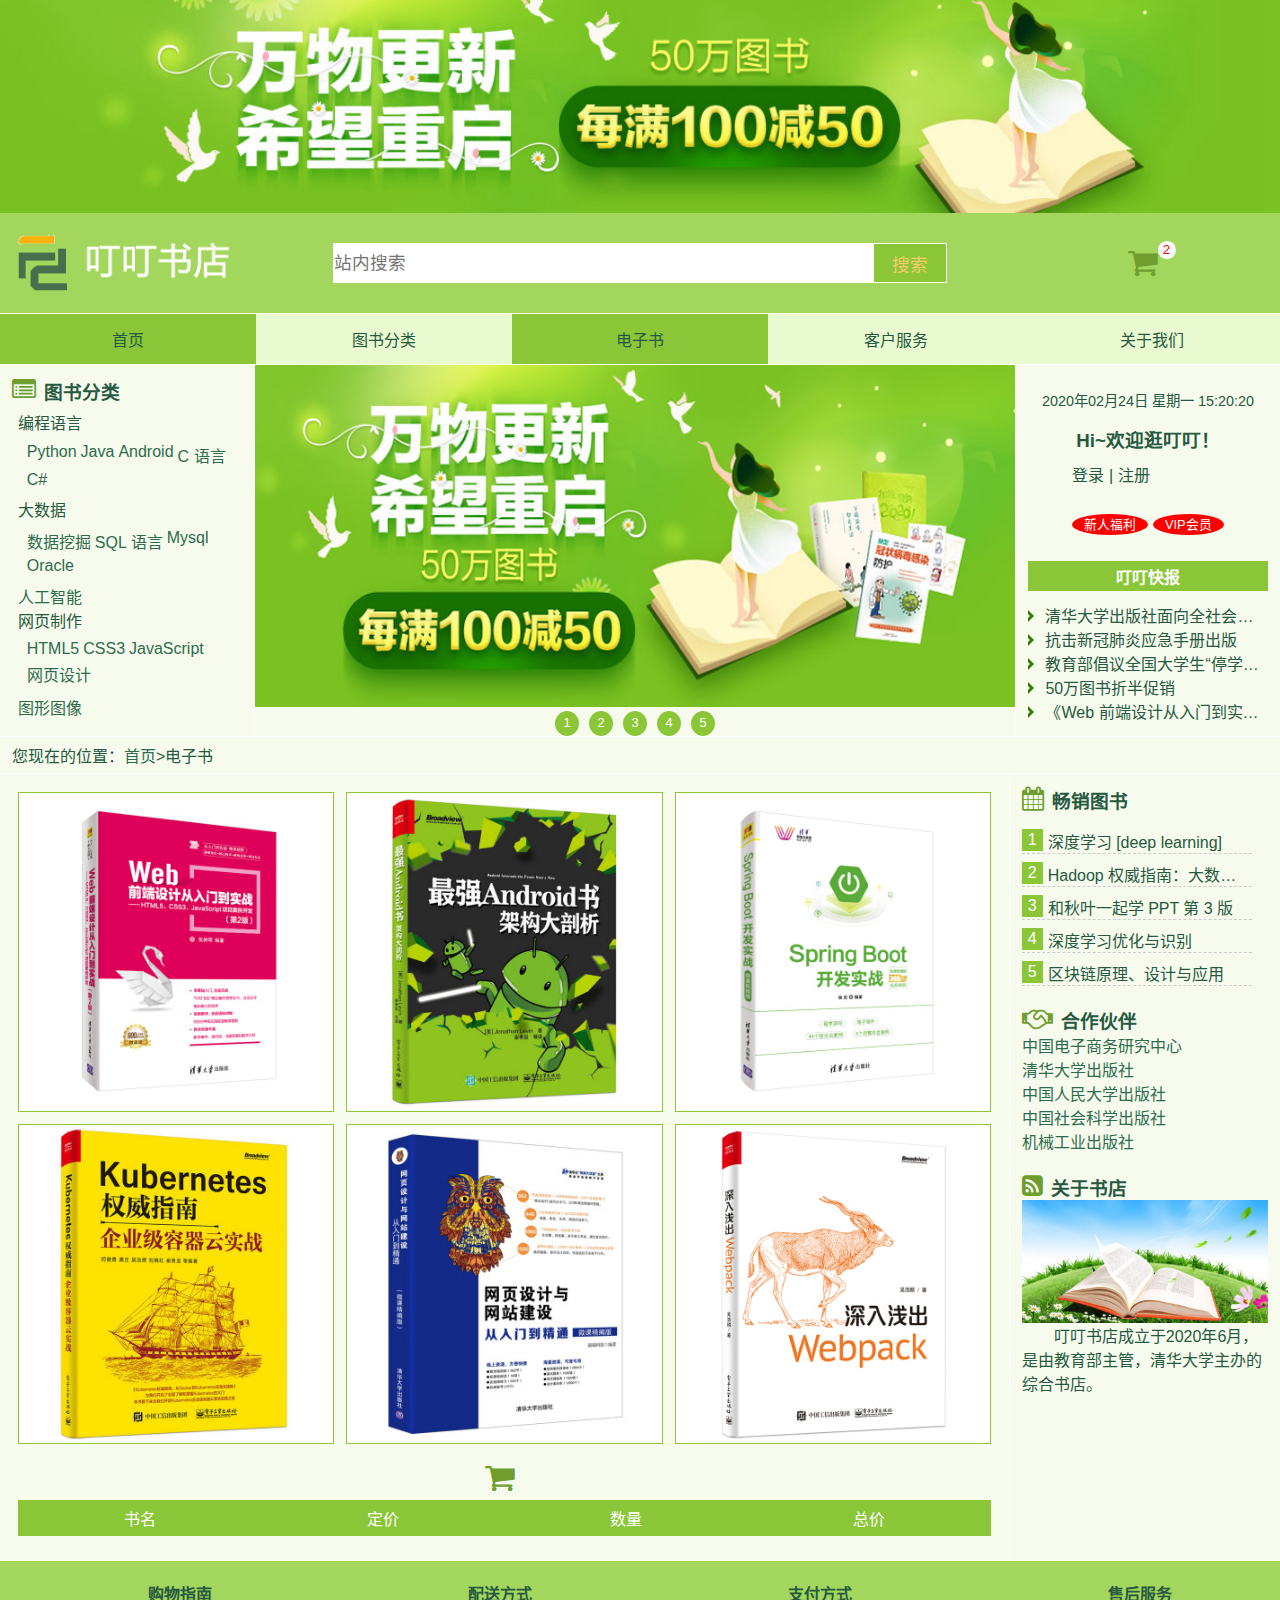
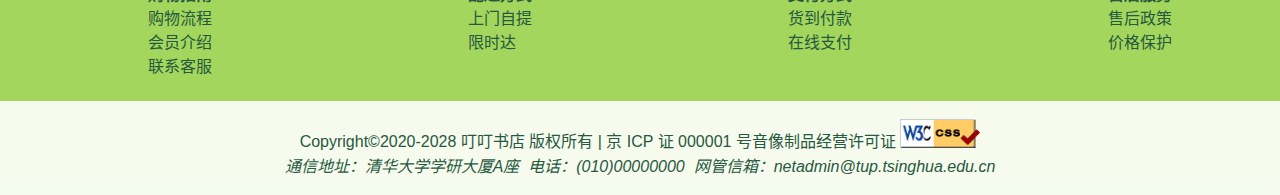
<file: book_store/ebook.html>
<!DOCTYPE html>
<html lang='zh-CN'>
  <head>
    <meta charset='UTF-8'>
    <meta name='viewport' content='width=device-width, initial-scale=1.0'>
    <meta http-equiv='X-UA-Compatible' content='IE=edge'>
    <title>电子书</title>
    <link rel='stylesheet' href='css/style.css'>
    <style>
      nav ul li:first-child {
        background-color: hsl(85, 55%, 50%);
      }
      nav ul li:nth-child(3) {
        background-color: hsl(85, 55%, 50%);
      }
      @media screen and (max-width: 360px) {
        /* 内容顶部不显示 */
        #main-content-top {
          display: none;
        }
      }
    </style>
    <meta name='keywords' content='网上书店,计算机,前端技术'>
    <meta name='description' content='叮叮书店是销售信息技术及相关图书的垂直网站'>
    <meta name='robots' content='index,follow'>
    <link rel='icon' href='images/favicon.ico'>
  </head>
  <body>
    <!-- 顶部广告 -->
    <!-- class='center' 用于将元素居中 -->
    <div id='top-advert' class='center'>
      <a href='#.'>
        <img src='images/top-advert.jpg' alt=''>
      </a>
    </div>
    <!-- id='sticky' 用于黏性定位固定页眉和导航菜单 -->
    <div id='sticky'>
      <!-- class='full-width' 用于元素整个屏幕宽度加背景颜色 -->
      <div class='full-width' id='top'>
        <!-- 页眉 -->
        <header id='page-top' class='center'>
          <!-- 网站 logo -->
          <div id='logo'>
            <a href='#.'>
              <img src='images/logo.png' alt='叮叮书店'>
            </a>
          </div>
          <!-- 站内搜索 -->
          <div id='search'>
            <form action='index.html' method='get'>
              <input type='search' placeholder='站内搜索'>
              <input type='submit' value='搜索'>
            </form>
          </div>
          <!-- 购物车 -->
          <div id='cart'>
            <ul>
              <li id='cart-position'>
                <!-- 购物车图标 -->
                <a href='cart.html' class='cart-head'>
                  <span class='icon-cart'></span><sup>2</sup>
                </a>
                <!-- 购物车下拉列表，当指向购物车时显示 -->
                <ul id='dropdown-cart'>
                  <li>
                    <div class='cart-thumb'>
                      <a href='#.'>
                        <img src='images/recommend3.jpg' alt=''>
                      </a>
                    </div>
                    <div class='cart-tittle'>
                      <a href='#.'>Spring Boot 开发实战</a>
                      <br>
                      <span>29.90 x 1</span>
                    </div>
                  </li>
                  <li>
                    <div class='cart-thumb'>
                      <a href='#.'>
                        <img src='images/new2.jpg' alt=''>
                      </a>
                    </div>
                    <div class='cart-tittle'>
                      <a href='#.'>Kubernetes 权威指南</a>
                      <br>
                      <span>84.60 x 1</span>
                    </div>
                  </li>
                  <li id='btn-cart'>
                    <a href='#.'>去购物车</a>
                  </li>
                </ul>
              </li>
            </ul>
          </div>
        </header>
      </div>
      <!-- 导航菜单 -->
      <nav class='center'>
        <ul>
          <li>
            <a href='index.html'>首页</a>
          </li>
          <li>
            <a href='category.html'>图书分类</a>
            <ul>
              <li>
                <a href='#.'>编程语言</a>
              </li>
              <li>
                <a href='#.'>大数据</a>
              </li>
              <li>
                <a href='#.'>人工智能</a>
              </li>
              <li>
                <a href='#.'>网页制作</a>
              </li>
              <li>
                <a href='#.'>图形图像</a>
              </li>
            </ul>
          </li>
          <li>
            <a href='ebook.html'>电子书</a>
          </li>
          <li>
            <a href='contact.html'>客户服务</a>
          </li>
          <li>
            <a href='about.html'>关于我们</a>
          </li>
        </ul>
      </nav>
    </div>
    <!-- 内容 -->
    <main class='center'>
      <!-- 内容头部 -->
      <header id='main-content-top'>
        <!-- 图书分类 -->
        <section id='classify'>
          <h3>
            <!-- 图书分类图标 -->
            <span class='icon-classify'></span>图书分类
          </h3>
          <ul>
            <li>编程语言
              <ul>
                <li><a href='#.'>Python</a></li>
                <li><a href='#.'>Java</a></li>
                <li><a href='#.'>Android</a></li>
                <li><a href='#.'>C 语言</a></li>
                <li><a href='#.'>C#</a></li>
              </ul>
            </li>
            <li>
              大数据
              <ul>
                <li><a href='#.'>数据挖掘</a></li>
                <li><a href='#.'>SQL 语言</a></li>
                <li><a href='#.'>Mysql</a></li>
                <li><a href='#.'>Oracle</a></li>
              </ul>
            </li>
            <li><a href='#.'>人工智能</a></li>
            <li>
              网页制作
              <ul>
                <li><a href='#.'>HTML5</a></li>
                <li><a href='#.'>CSS3</a></li>
                <li><a href='#.'>JavaScript</a></li>
                <li><a href='#.'>网页设计</a></li>
              </ul>
            </li>
            <li><a href='#.'>图形图像</a></li>
          </ul>
        </section>
        <!-- 横幅广告 -->
        <div id='banner'>
          <dl>
            <dt>
              <a href='#.' id='a1'>1</a>
              <a href='#.' id='a2'>2</a>
              <a href='#.' id='a3'>3</a>
              <a href='#.' id='a4'>4</a>
              <a href='#.' id='a5'>5</a>
            </dt>
            <dd>
              <a href='#.'>
                <img src='images/b-ad5.jpg' alt='广告' id='b-ad'>
              </a>
            </dd>
          </dl>
        </div>
        <!-- 用户新闻 -->
        <div id='user-news'>
          <!-- 用户 -->
          <section id='user'>
            <div id='date-time'>2020年02月24日 星期一 15:20:20</div>
            <h3>Hi~欢迎逛叮叮！</h3>
            <div>
              <a href='#.' class='login'>登录</a> | <a href='#.' class='login'>注册</a>
            <div>
              <a href='#.' id='btn-new'>新人福利</a> <a href='#.' id='btn-vip'>VIP会员</a>
            </div>
          </section>
          <!-- 新闻 -->
          <section id='news'>
            <div>
              <h4>叮叮快报</h4>
            </div>
            <ul>
              <li>
                <a href='#.'>清华大学出版社面向全社会开放资源一览</a>
              </li>
              <li>
                <a href='#.'>抗击新冠肺炎应急手册出版</a>
              </li>
              <li>
                <a href='#.'>教育部倡议全国大学生“停学不停课”</a>
              </li>
              <li>
                <a href='#.'>50万图书折半促销</a>
              </li>
              <li>
                <a href='#.'>《Web 前端设计从入门到实战》限时免费</a>
              </li>
            </ul>
          </section>
        </div>
      </header>
      <!-- 面包屑导航 -->
      <section class='crumb-nav'>您现在的位置：<a href='index.html'>首页</a>&gt;电子书</section>
      <!-- 主要内容 -->
      <div id='main-content'>
        <!-- 左边内容 -->
        <div id='main-content-left'>
          <div class="list">
            <ul>
              <li>
                <a href="details.html">
                  <img src="images/recommend1.jpg" alt="58" draggable="true" title="《Web 前端设计从入门到实战 ———— HTML5、CSS3、JavaScript 项目案例开发》" id="img01" class="img-list">
                </a>
              </li>
              <li>
                <a href="details.html">
                  <img src="images/recommend2.jpg" alt="98" draggable="true" title="《最强 Android 架构大剖析》" id="img02" class="img-list">
                </a>
              </li>
              <li>
                <a href="details.html">
                  <img src="images/recommend3.jpg" alt="48" draggable="true" title="《Spring Boot 开发实战》" id="img03" class="img-list">
                </a>
              </li>
              <li>
                <a href="details.html">
                  <img src="images/new2.jpg" alt="38" draggable="true" title="《Kubernetes 权威指南》" id="img04" class="img-list">
                </a>
              </li>
              <li>
                <a href="details.html">
                  <img src="images/new4.jpg" alt="28" draggable="true" title="《网页设计与网站建设从入门到精通》" id="img05" class="img-list">
                </a>
              </li>
              <li>
                <a href="details.html">
                  <img src="images/new3.jpg" alt="28" draggable="true" title="《深入浅出 Webpack》" id="img06" class="img-list">
                </a>
              </li>
            </ul>
          </div>
          <div id="ulcart">
            <div>
              <span class="icon-cart"></span>
            </div>
            <ul>
              <li class="list-title">
                <span>书名</span>
                <span>定价</span>
                <span>数量</span>
                <span>总价</span>
              </li>
            </ul>
          </div>
        </div>
        <!-- 右边边栏 -->
        <aside>
          <!-- 畅销图书 -->
          <section id='best-selling'>
            <div class='tittle'>
              <h3>
                <!-- 畅销图书图标 -->
                <span class='icon-sell'></span>畅销图书</span>
              </h3>
            </div>
            <ul>
              <li>深度学习 [deep learning]
                <div class='curr'>
                  <a href='#.'>
                    <div class='p-img'>
                      <img src='images/selling1.jpg' alt=''>
                    </div>
                    <div class='p-name'>深度学习 [deep learning]<strong>￥43.50</strong>
                      <del>￥52.00</del>
                    </div>
                  </a>
                </div>
              </li>
              <li>Hadoop 权威指南：大数据的存储与分析(第 4 版)，累计销量超过10万册
                <div class='curr'>
                  <a href='#.'>
                    <div class='p-img'>
                      <img src='images/selling2.jpg' alt=''>
                    </div>
                    <div class='p-name'>Hadoop 权威指南：大数据的存储与分析(第 4 版)，累计销量超过10万册<strong>￥43.50</strong>
                      <del>￥52.00</del>
                    </div>
                  </a>
                </div>
              </li>
              <li>和秋叶一起学 PPT 第 3 版
                <div class='curr'>
                  <a href='#.'>
                    <div class='p-img'>
                      <img src='images/selling3.jpg' alt=''>
                    </div>
                    <div class='p-name'>和秋叶一起学 PPT 第 3 版<strong>￥43.50</strong>
                      <del>￥52.00</del>
                    </div>
                  </a>
                </div>
              </li>
              <li>深度学习优化与识别
                <div class='curr'>
                  <a href='#.'>
                    <div class='p-img'>
                      <img src='images/selling4.jpg' alt=''>
                    </div>
                    <div class='p-name'>深度学习优化与识别<strong>￥43.50</strong>
                      <del>￥52.00</del>
                    </div>
                  </a>
                </div>
              </li>
              <li>区块链原理、设计与应用
                <div class='curr'>
                  <a href='#.'>
                    <div class='p-img'>
                      <img src='images/selling5.jpg' alt=''>
                    </div>
                    <div class='p-name'>区块链原理、设计与应用<strong>￥43.50</strong>
                      <del>￥52.00</del>
                    </div>
                  </a>
                </div>
              </li>
            </ul>
          </section>
          <!-- 合作伙伴 -->
          <section id='partner'>
            <div class='tittle'>
              <h3>
                <!-- 合作伙伴图标 -->
                <span class='icon-partner'></span>合作伙伴
              </h3>
            </div>
            <ul>
              <li>
                <a href='#>'>中国电子商务研究中心</a>
              </li>
              <li>
                <a href='#>'>清华大学出版社</a>
              </li>
              <li>
                <a href='#>'>中国人民大学出版社</a>
              </li>
              <li>
                <a href='#>'>中国社会科学出版社</a>
              </li>
              <li>
                <a href='#>'>机械工业出版社</a>
              </li>
            </ul>
          </section>
          <!-- 关于书店 -->
          <section id='about'>
            <div class='tittle'>
              <h3>
                <!-- 关于书店图标 -->
                <span class='icon-about'></span>关于书店
              </h3>
            </div>
            <div class='content'>
              <img src='images/about-bookstore.jpg' alt=''>
              <p>叮叮书店成立于2020年6月，是由教育部主管，清华大学主办的综合书店。</p>
            </div>
          </section>
        </aside>
      </div>
    </main>
    <div class='full-width'>
      <!-- 页脚 -->
      <footer class='center'>
        <!-- 购物指南 -->
        <div class='col'>
          <h4>购物指南</h4>
          <ul>
            <li>
              <a href='#.'>购物流程</a>
            </li>
            <li>
              <a href='#.'>会员介绍</a>
            </li>
            <li>
              <a href='#.'>联系客服</a>
            </li>
          </ul>
        </div>
        <!-- 配送方式 -->
        <div class='col'>
          <h4>配送方式</h4>
          <ul>
            <li>
              <a href='#.'>上门自提</a>
            </li>
            <li>
              <a href='#.'>限时达</a>
            </li>
          </ul>
        </div>
        <!-- 支付方式 -->
        <div class='col'>
          <h4>支付方式</h4>
          <ul>
            <li>
              <a href='#.'>货到付款</a>
            </li>
            <li>
              <a href='#.'>在线支付</a>
            </li>
          </ul>
        </div>
        <!-- 售后服务 -->
        <div class='col'>
          <h4>售后服务</h4>
          <ul>
            <li>
              <a href='#.'>售后政策</a>
            </li>
            <li>
              <a href='#.'>价格保护</a>
            </li>
          </ul>
        </div>
      </footer>
    </div>
    <!-- 版权信息 -->
    <div id='copyright' class='center'>
      <div>Copyright&copy;2020-2028 <a href='index.html'>叮叮书店</a> 版权所有 | 京 ICP 证 000001 号音像制品经营许可证
        <a href='http://jigsaw.w3.org/css-validator/check/referer'>
          <img src='images/vcss.gif' alt='Valid CSS!'>
        </a>
      </div>
      <address>通信地址：清华大学学研大厦A座&nbsp;&nbsp;电话：(010)00000000&nbsp;&nbsp;网管信箱：netadmin@tup.tsinghua.edu.cn</address>
    </div>
  </body>
</html>
</file>
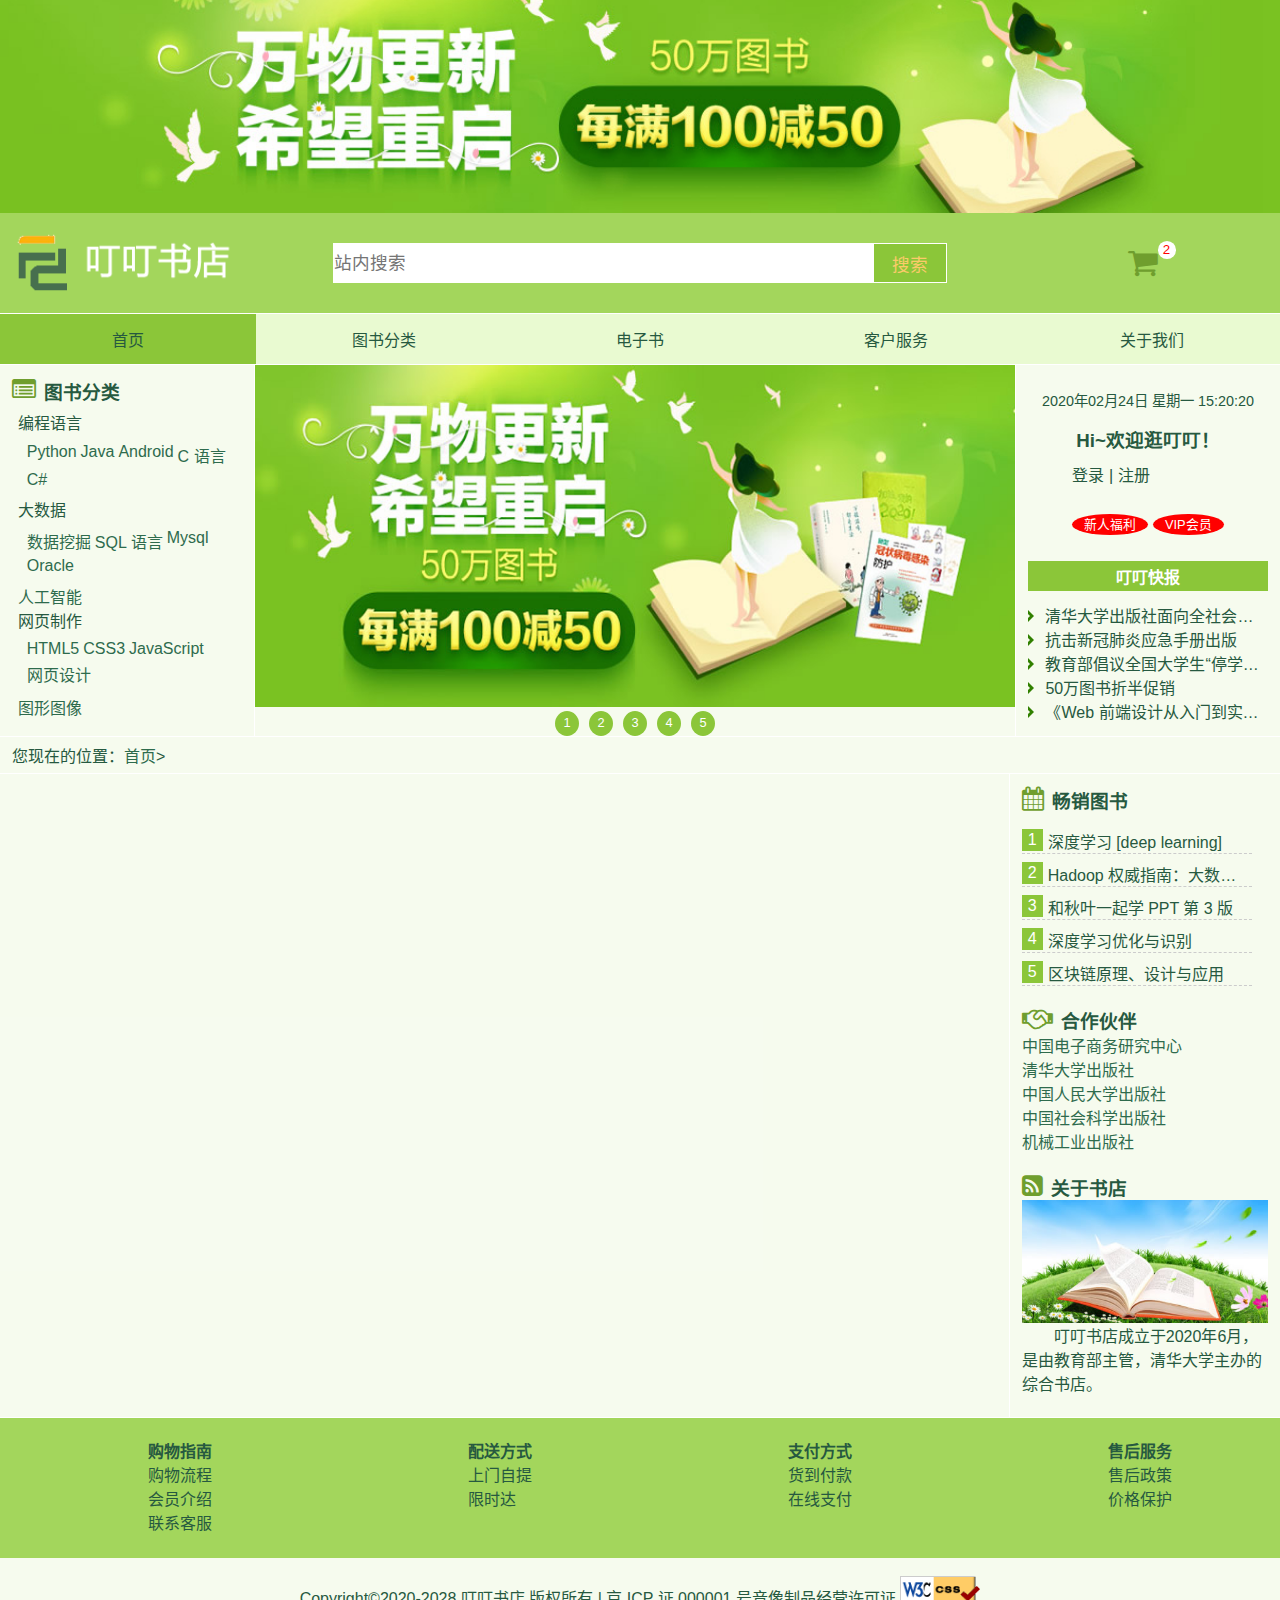
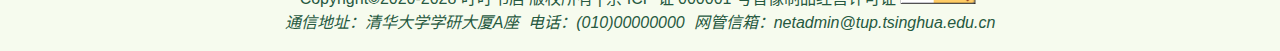
<file: book_store/template.html>
<!DOCTYPE html>
<html lang="zh-CN">
  <head>
    <meta charset="UTF-8">
    <meta name="viewport" content="width=device-width, initial-scale=1.0">
    <meta http-equiv="X-UA-Compatible" content="IE=edge">
    <title>叮叮书店</title>
    <link rel="stylesheet" href="css/style.css">
    <style>
      nav ul li:first-child {
        background-color: hsl(85, 55%, 50%);
      }
    </style>
    <meta name="keywords" content="网上书店,计算机,前端技术">
    <meta name="description" content="叮叮书店是销售信息技术及相关图书的垂直网站">
    <meta name="robots" content="index,follow">
    <link rel="icon" href="images/favicon.ico">
  </head>
  <body>
    <!-- 顶部广告 -->
    <!-- class="center" 用于将元素居中 -->
    <div id="top-advert" class="center">
      <a href="#.">
        <img src="images/top-advert.jpg" alt="">
      </a>
    </div>
    <!-- id="sticky" 用于黏性定位固定页眉和导航菜单 -->
    <div id="sticky">
      <!-- class="full-width" 用于元素整个屏幕宽度加背景颜色 -->
      <div class="full-width" id="top">
        <!-- 页眉 -->
        <header id="page-top" class="center">
          <!-- 网站 logo -->
          <div id="logo">
            <a href="#.">
              <img src="images/logo.png" alt="叮叮书店">
            </a>
          </div>
          <!-- 站内搜索 -->
          <div id="search">
            <form action="index.html" method="get">
              <input type="search" placeholder="站内搜索">
              <input type="submit" value="搜索">
            </form>
          </div>
          <!-- 购物车 -->
          <div id="cart">
            <ul>
              <li id="cart-position">
                <!-- 购物车图标 -->
                <a href="cart.html" class="cart-head">
                  <span class="icon-cart"></span><sup>2</sup>
                </a>
                <!-- 购物车下拉列表，当指向购物车时显示 -->
                <ul id="dropdown-cart">
                  <li>
                    <div class="cart-thumb">
                      <a href="#.">
                        <img src="images/recommend3.jpg" alt="">
                      </a>
                    </div>
                    <div class="cart-tittle">
                      <a href="#.">Spring Boot 开发实战</a>
                      <br>
                      <span>29.90 x 1</span>
                    </div>
                  </li>
                  <li>
                    <div class="cart-thumb">
                      <a href="#.">
                        <img src="images/new2.jpg" alt="">
                      </a>
                    </div>
                    <div class="cart-tittle">
                      <a href="#.">Kubernetes 权威指南</a>
                      <br>
                      <span>84.60 x 1</span>
                    </div>
                  </li>
                  <li id="btn-cart">
                    <a href="#.">去购物车</a>
                  </li>
                </ul>
              </li>
            </ul>
          </div>
        </header>
      </div>
      <!-- 导航菜单 -->
      <nav class="center">
        <ul>
          <li>
            <a href="index.html">首页</a>
          </li>
          <li>
            <a href="category.html">图书分类</a>
            <ul>
              <li>
                <a href="#.">编程语言</a>
              </li>
              <li>
                <a href="#.">大数据</a>
              </li>
              <li>
                <a href="#.">人工智能</a>
              </li>
              <li>
                <a href="#.">网页制作</a>
              </li>
              <li>
                <a href="#.">图形图像</a>
              </li>
            </ul>
          </li>
          <li>
            <a href="ebook.html">电子书</a>
          </li>
          <li>
            <a href="contact.html">客户服务</a>
          </li>
          <li>
            <a href="about.html">关于我们</a>
          </li>
        </ul>
      </nav>
    </div>
    <!-- 内容 -->
    <main class="center">
      <!-- 内容头部 -->
      <header id="main-content-top">
        <!-- 图书分类 -->
        <section id="classify">
          <h3>
            <!-- 图书分类图标 -->
            <span class="icon-classify"></span>图书分类
          </h3>
          <ul>
            <li>编程语言
              <ul>
                <li><a href="#.">Python</a></li>
                <li><a href="#.">Java</a></li>
                <li><a href="#.">Android</a></li>
                <li><a href="#.">C 语言</a></li>
                <li><a href="#.">C#</a></li>
              </ul>
            </li>
            <li>
              大数据
              <ul>
                <li><a href="#.">数据挖掘</a></li>
                <li><a href="#.">SQL 语言</a></li>
                <li><a href="#.">Mysql</a></li>
                <li><a href="#.">Oracle</a></li>
              </ul>
            </li>
            <li><a href="#.">人工智能</a></li>
            <li>
              网页制作
              <ul>
                <li><a href="#.">HTML5</a></li>
                <li><a href="#.">CSS3</a></li>
                <li><a href="#.">JavaScript</a></li>
                <li><a href="#.">网页设计</a></li>
              </ul>
            </li>
            <li><a href="#.">图形图像</a></li>
          </ul>
        </section>
        <!-- 横幅广告 -->
        <div id="banner">
          <dl>
            <dt>
              <a href="#." id="a1">1</a>
              <a href="#." id="a2">2</a>
              <a href="#." id="a3">3</a>
              <a href="#." id="a4">4</a>
              <a href="#." id="a5">5</a>
            </dt>
            <dd>
              <a href="#.">
                <img src="images/b-ad5.jpg" alt="广告" id="b-ad">
              </a>
            </dd>
          </dl>
        </div>
        <!-- 用户新闻 -->
        <div id="user-news">
          <!-- 用户 -->
          <section id="user">
            <div id="date-time">2020年02月24日 星期一 15:20:20</div>
            <h3>Hi~欢迎逛叮叮！</h3>
            <div>
              <a href="#." class="login">登录</a> | <a href="#." class="login">注册</a>
            <div>
              <a href="#." id="btn-new">新人福利</a> <a href="#." id="btn-vip">VIP会员</a>
            </div>
          </section>
          <!-- 新闻 -->
          <section id="news">
            <div>
              <h4>叮叮快报</h4>
            </div>
            <ul>
              <li>
                <a href="#.">清华大学出版社面向全社会开放资源一览</a>
              </li>
              <li>
                <a href="#.">抗击新冠肺炎应急手册出版</a>
              </li>
              <li>
                <a href="#.">教育部倡议全国大学生“停学不停课”</a>
              </li>
              <li>
                <a href="#.">50万图书折半促销</a>
              </li>
              <li>
                <a href="#.">《Web 前端设计从入门到实战》限时免费</a>
              </li>
            </ul>
          </section>
        </div>
      </header>
      <!-- 面包屑导航 -->
      <section class="crumb-nav">您现在的位置：<a href="index.html">首页</a>&gt;</section>
      <!-- 主要内容 -->
      <div id="main-content">
        <!-- 左边内容 -->
        <div id="main-content-left">
          
        </div>
        <!-- 右边边栏 -->
        <aside>
          <!-- 畅销图书 -->
          <section id="best-selling">
            <div class="tittle">
              <h3>
                <!-- 畅销图书图标 -->
                <span class="icon-sell"></span>畅销图书</span>
              </h3>
            </div>
            <ul>
              <li>深度学习 [deep learning]
                <div class="curr">
                  <a href="#.">
                    <div class="p-img">
                      <img src="images/selling1.jpg" alt="">
                    </div>
                    <div class="p-name">深度学习 [deep learning]<strong>￥43.50</strong>
                      <del>￥52.00</del>
                    </div>
                  </a>
                </div>
              </li>
              <li>Hadoop 权威指南：大数据的存储与分析(第 4 版)，累计销量超过10万册
                <div class="curr">
                  <a href="#.">
                    <div class="p-img">
                      <img src="images/selling2.jpg" alt="">
                    </div>
                    <div class="p-name">Hadoop 权威指南：大数据的存储与分析(第 4 版)，累计销量超过10万册<strong>￥43.50</strong>
                      <del>￥52.00</del>
                    </div>
                  </a>
                </div>
              </li>
              <li>和秋叶一起学 PPT 第 3 版
                <div class="curr">
                  <a href="#.">
                    <div class="p-img">
                      <img src="images/selling3.jpg" alt="">
                    </div>
                    <div class="p-name">和秋叶一起学 PPT 第 3 版<strong>￥43.50</strong>
                      <del>￥52.00</del>
                    </div>
                  </a>
                </div>
              </li>
              <li>深度学习优化与识别
                <div class="curr">
                  <a href="#.">
                    <div class="p-img">
                      <img src="images/selling4.jpg" alt="">
                    </div>
                    <div class="p-name">深度学习优化与识别<strong>￥43.50</strong>
                      <del>￥52.00</del>
                    </div>
                  </a>
                </div>
              </li>
              <li>区块链原理、设计与应用
                <div class="curr">
                  <a href="#.">
                    <div class="p-img">
                      <img src="images/selling5.jpg" alt="">
                    </div>
                    <div class="p-name">区块链原理、设计与应用<strong>￥43.50</strong>
                      <del>￥52.00</del>
                    </div>
                  </a>
                </div>
              </li>
            </ul>
          </section>
          <!-- 合作伙伴 -->
          <section id="partner">
            <div class="tittle">
              <h3>
                <!-- 合作伙伴图标 -->
                <span class="icon-partner"></span>合作伙伴
              </h3>
            </div>
            <ul>
              <li>
                <a href="#>">中国电子商务研究中心</a>
              </li>
              <li>
                <a href="#>">清华大学出版社</a>
              </li>
              <li>
                <a href="#>">中国人民大学出版社</a>
              </li>
              <li>
                <a href="#>">中国社会科学出版社</a>
              </li>
              <li>
                <a href="#>">机械工业出版社</a>
              </li>
            </ul>
          </section>
          <!-- 关于书店 -->
          <section id="about">
            <div class="tittle">
              <h3>
                <!-- 关于书店图标 -->
                <span class="icon-about"></span>关于书店
              </h3>
            </div>
            <div class="content">
              <img src="images/about-bookstore.jpg" alt="">
              <p>叮叮书店成立于2020年6月，是由教育部主管，清华大学主办的综合书店。</p>
            </div>
          </section>
        </aside>
      </div>
    </main>
    <div class="full-width">
      <!-- 页脚 -->
      <footer class="center">
        <!-- 购物指南 -->
        <div class="col">
          <h4>购物指南</h4>
          <ul>
            <li>
              <a href="#.">购物流程</a>
            </li>
            <li>
              <a href="#.">会员介绍</a>
            </li>
            <li>
              <a href="#.">联系客服</a>
            </li>
          </ul>
        </div>
        <!-- 配送方式 -->
        <div class="col">
          <h4>配送方式</h4>
          <ul>
            <li>
              <a href="#.">上门自提</a>
            </li>
            <li>
              <a href="#.">限时达</a>
            </li>
          </ul>
        </div>
        <!-- 支付方式 -->
        <div class="col">
          <h4>支付方式</h4>
          <ul>
            <li>
              <a href="#.">货到付款</a>
            </li>
            <li>
              <a href="#.">在线支付</a>
            </li>
          </ul>
        </div>
        <!-- 售后服务 -->
        <div class="col">
          <h4>售后服务</h4>
          <ul>
            <li>
              <a href="#.">售后政策</a>
            </li>
            <li>
              <a href="#.">价格保护</a>
            </li>
          </ul>
        </div>
      </footer>
    </div>
    <!-- 版权信息 -->
    <div id="copyright" class="center">
      <div>Copyright&copy;2020-2028 <a href="index.html">叮叮书店</a> 版权所有 | 京 ICP 证 000001 号音像制品经营许可证
        <a href="http://jigsaw.w3.org/css-validator/check/referer">
          <img src="images/vcss.gif" alt="Valid CSS!">
        </a>
      </div>
      <address>通信地址：清华大学学研大厦A座&nbsp;&nbsp;电话：(010)00000000&nbsp;&nbsp;网管信箱：netadmin@tup.tsinghua.edu.cn</address>
    </div>
  </body>
</html>
</file>
<file: book_store/css/style.css>
/* 公共 */
/* 消除所有元素默认的内、外边距 */
* {
  margin: 0px;
  padding: 0px;
}
/* 目前基于安卓的移动设备逻辑分辨率最小宽度为 320px，margin: 0 auto; 将整个页面内容自动居中 */
.center {
  width: 100%;
  max-width: 1280px;
  min-width: 320px;
  margin: 0 auto;
}
img {
  width: 100%;
  height: 100%;
  border: 0px;
}
.full-width {
  width: 100%;
}
/* 顶部广告 */
#top-advert a {
  display: flex;
  flex-flow: row nowrap;
}
/* 页眉采用网格布局，网格模板区域定位，站内搜索占 3 列 */
#page-top {
  display: grid;
  grid-template-columns: repeat(5, 1fr);
  grid-template-rows: 100px;
  grid-template-areas: "lg sr sr sr cr";
}
/* logo 网格项目内容居中 */
#logo {
  grid-area: lg;
  justify-self: center;
  align-self: center;
}
/* 站内搜索网格项目内容居中 */
#search {
  grid-area: sr;
  justify-self: center;
  align-self: center;
}
/* 购物车网格项目内容居中 */
#cart {
  grid-area: cr;
  justify-self: center;
  align-self: center;
}
/* 导航菜单 */
nav {
  border-bottom: 1px solid hsl(0, 50%, 100%);
  border-top: 1px solid hsl(0, 50%, 100%);
}
/* 内容顶部采用网格布局，网格线定位 */
#main-content-top {
  display: grid;
  grid-template-columns: repeat(5, 1fr);
}
/* 图书分类列表的子列表设为伸缩盒，按行显示，一般情况下内、外边距理想的视觉距离为 12px */
#classify {
  padding: 12px 12px 0 12px;
}
#classify ul ul {
  display: flex;
  flex-flow: row wrap;
}
#classify ul ul li {
  margin: 2px;
}
/* 横幅广告占 3 列 */
#banner {
  grid-column-end: span 3;
  margin: 0 1px;
}
/* 用户部分设为伸缩盒，按列显示 */
#user {
  display: flex;
  flex-flow: column wrap;
  align-items: center;
  justify-content: space-evenly;
  margin-bottom: 12px;
}
/* 主要内容设为伸缩盒，按行显示 */
#main-content {
  display: flex;
  flex-flow: row wrap;
  margin: 1px 0;
}
/* 左边内容扩展比例为 4 */
#main-content-left {
  flex: 4;
  margin-right: 1px;
  padding: 12px;
}
/* 本周推荐、最近新书、最近促销的内容设为伸缩盒，按行显示，不能换行 */
.content {
  display: flex;
  flex-flow: row nowrap;
  margin-bottom: 10px;
}
/* 设置本周推荐、最近新书、最近促销内容单元为包含块 */
.content-item {
  position: relative;
  box-sizing: border-box;
  padding: 0 2px;
}
/* 设置本周推荐、最近新书、最近促销内容单元的显示内容为伸缩盒，按列显示，设为包含块 */
.description,
.recommend-description,
.new-description {
  display: flex;
  flex-flow: column;
  align-items: center;
  position: relative;
}
/* 本周推荐、最近新书、最近促销内容单元的显示内容中的单价信息靠左对齐 */
.description span,
.recommend-description span,
.new-description span {
  align-self: flex-start;
}
/* 右边边栏扩展比例为 1 */
aside {
  flex: 1;
  padding: 12px;
}
/* 关于书店设为伸缩盒，按行显示，可以换行，这样文字显示在下一行 */
#about .content {
  flex-flow: row wrap;
}
/* 页脚设为伸缩盒，内容单元按行显示 */
footer {
  display: flex;
  flex-flow: row wrap;
  min-height: 100px;
  align-items: flex-start;
  padding: 20px;
}
/* 页脚内容单元的显示内容设为伸缩盒，按列显示 */
footer .col {
  flex: 1;
  display: flex;
  flex-flow: column;
  align-items: center;
}
/* 版权信息设为伸缩盒，内容单元按列显示 */
#copyright {
  display: flex;
  flex-flow: column;
  justify-content: center;
  align-items: center;
}
#copyright img {
  max-width: 80px;
}
/* 文本 */
* {
  font-family: "微软雅黑", sans-serif;
  color: hsl(150, 40%, 25%);
  list-style-type: none;
}
p {
  text-indent: 2rem;
}
/* 页眉和导航菜单黏性定位，位于页面顶部 */
#sticky {
  position: sticky;
  top: 0;
  z-index: 100;
  width: 100%;
}
/* 页眉 */
/* 设置 .full-width 元素整个宽度背景颜色 */
.full-width {
  background-color: hsl(85, 60%, 60%);
}
/* 站内搜索外观 */
#search {
  width: 80%;
  min-width: 320px;
  height: 100%;
}
#search form {
  display: flex;
  flex-flow: row nowrap;
  height: 100%;
  justify-content: center;
  align-items: center;
}
#search input[type="search"] {
  width: 100%;
}
#search input[type="search"] {
  background-color: hsl(0, 100%, 100%);
  font-size: 1.1rem;
  border: 1px solid hsl(0, 100%, 100%);
  height: 40%;
}
#search input[type="submit"] {
  background-color: hsl(85, 55%, 50%);
  font-size: 1.1rem;
  border: 1px solid hsl(0, 100%, 100%);
  padding: 0 18px;
  color: hsl(40, 95%, 70%);
  height: 40%;
}
/* 导航菜单 */
nav {
  background-color: hsl(85, 80%, 90%);
}
/* 图书分类 */
#classify {
  background-color: hsla(85, 60%, 60%, 0.1);
}
/* 横幅广告外观 */
#banner {
  background-color: hsla(85, 60%, 60%, 0.1);
}
#banner dl {
  display: flex;
  flex-flow: column;
}
/* 设置定义列表项 dl 中的 dt 在下面显示，超链接外观为圆形 */
#banner dt {
  display: flex;
  justify-content: center;
  align-items: center;
  order: 1;
}
#banner dt a {
  display: flex;
  justify-content: center;
  align-items: center;
  width: 24px;
  height: 24px;
  border-radius: 50%;
  padding: 0 0 1px 0;
  margin: 0 5px;
  background-color: hsl(85, 55%, 50%);
  color: hsl(0, 0%, 100%);
  text-decoration: none;
  font-size: 0.8rem;
}
/* 用户新闻外观 */
#user-news {
  background-color: hsla(85, 60%, 60%, 0.1);
  padding: 12px;
}
#user div {
  line-height: 3rem;
}
#date-time {
  font-size: 0.9rem;
}
/* 设置超链接新人福利和 VIP 会员外观 */
#user #btn-new,
#user #btn-vip {
  background-color: hsl(0, 100%, 50%);
  color: hsl(0, 100%, 100%);
  padding: 3px 12px;
  font-size: 0.8rem;
  border-radius: 50%;
}
#news h4 {
  text-align: center;
  background-color: hsl(85, 55%, 50%);
  color: hsl(0, 100%, 100%);
  padding: 3px 0;
  margin: 12px 0;
}
/* 设置新闻列表项内容溢出部分不显示，溢出部分用省略号代替显示 */
#news li {
  list-style-image: url(../images/bullet.png);
  list-style-position: inside;
  overflow: hidden;
  text-overflow: ellipsis;
  max-width: 240px;
  white-space: nowrap;
}
/* 左边内容 */
#main-content-left {
  background-color: hsla(85, 60%, 60%, 0.1);
}
/* 本周推荐、最近新书、最近促销外观 */
/* 最近新书标志绝对定位在左上角 */
.mark {
  background-color: hsl(150, 40%, 30%);
  color: hsl(0, 100%, 100%);
  position: absolute;
  border-radius: 50%;
  min-width: 36px;
  min-height: 35px;
  font-size: 1rem;
  text-align: center;
  padding-top: 6px;
  padding-left: 2px;
  box-sizing: border-box;
  z-index: 1;
  top: 5px;
  left: 5px;
}
/* 最近促销标志绝对定位在左上角 */
.mark1 {
  background-color: hsl(0, 100%, 50%);
  color: hsl(0, 100%, 100%);
  position: absolute;
  border-radius: 50%;
  min-width: 36px;
  min-height: 35px;
  font-size: 1rem;
  text-align: center;
  padding-top: 6px;
  padding-left: 2px;
  box-sizing: border-box;
  z-index: 1;
  top: 5px;
  left: 5px;
}
/* 本周推荐、最近新书、最近促销单元内容按列显示 */
.description,
.recommend-description,
.new-description {
  display: flex;
  flex-flow: column;
  align-items: center;
  position: relative;
  padding: 5px;
}
.description h3,
.recommend-description h3,
.new-description h3 {
  margin: 10px 0;
  text-align: center;
}
.description span,
.recommend-description span,
.new-description span {
  align-self: flex-start;
}
/* 右边边栏 */
aside {
  background-color: hsla(85, 60%, 60%, 0.1);
}
/* 版权信息背景色 */
#copyright {
  background-color: hsla(85, 60%, 60%, 0.1);
  padding: 18px 0;
}
/* 水平菜单 */
nav ul {
  display: flex;
  flex-flow: row wrap;
}
/* 5 个菜单项宽度各占 20%，共 100% */
nav ul li {
  width: 20%;
}
nav ul a {
  display: flex;
  align-items: center;
  justify-content: center;
  text-decoration: none;
  font-size: 100%;
  font-weight: normal;
  margin: 0 1px;
  padding: 5% 0;
}
nav ul a:hover {
  background-color: hsl(85, 55%, 50%);
  color: hsl(0, 0%, 100%);
}
/* 多级菜单 */
nav ul li {
  position: relative;
}
nav ul ul {
  visibility: hidden;
  position: absolute;
  background: hsl(85, 55%, 50%);
  width: 100%;
}
nav ul ul li {
  width: 100%;
}
nav ul ul li a {
  border-top: 1px solid hsl(0, 0%, 100%);
}
nav ul li:hover ul {
  visibility: visible;
  z-index: 100;
}
/* 栏目图标字体 */
@font-face {
  font-family: "FontAwesome";
  src:
    url("../fonts/fontawesome-webfont.woff"),
    url("../fonts/fontawesome-webfont.eot"),
    url("../fonts/fontawesome-webfont.woff2"),
    url("../fonts/fontawesome-webfont.ttf"),
    url("../fonts/fontawesome-webfont.svg");
  font-weight: normal;
  font-style: normal;
}
/* 设置栏目标题图标样式 */
[class^="icon"] {
  font-family: FontAwesome;
  font-size: 1.5rem;
  display: flex;
  align-items: center;
  float: left;
  margin-right: 0.5rem;
  font-weight: normal;
  color: hsl(85, 55%, 40%);
}
/* 本周推荐标题图标 */
.icon-book::before {
  content: "\f02d";
}
/* 最近新书标题图标 */
.icon-new::before {
  content: "\f044";
}
/* 图书分类标题图标 */
.icon-classify::before {
  content: "\f022";
}
/* 最近促销标题图标 */
.icon-sale::before {
  content: "\f295";
}
/* 畅销图书标题图标 */
.icon-sell::before {
  content: "\f073";
}
/* 合作伙伴标题图标 */
.icon-partner::before {
  content: "\f2b5";
}
/* 关于书店标题图标 */
.icon-about::before {
  content: "\f143";
}
/* 客户服务标题图标，在 contact.html 页面上。 */
.icon-contact::before {
  content: "\f199";
}
/* 购物车标题图标 */
.icon-cart::before {
  content: "\f07a";
}
.title {
  border-bottom: 1px solid hsl(85, 55%, 50%);
  padding-bottom: 1px;
  margin-bottom: 0.6rem;
  display: flex;
  justify-content: space-between;
}
/* 通用超链接伪类 */
a {
  text-decoration: none;
}
a:hover {
  color: hsl(85, 55%, 50%);
}
/* 图书分类和合作伙伴超链接伪类 */
#partner {
  margin: 20px 0;
}
#classify li a,
#partner li a {
  text-decoration: none;
  color: hsl(150, 40%, 30%);
}
#classify a:hover,
#partner a:hover {
  text-decoration: none;
  color: hsl(85, 55%, 50%);
}
#classify ul {
  margin: 0.4rem;
}
/* 本周推荐、最近新书、最近促销单元内容购物车超链接伪类 */
.main-content-cart .icon-cart {
  font-size: 1rem;
}
.main-content-cart {
  align-self: flex-end;
  background-color: hsla(85, 55%, 50%, 0.4);
  border-radius: 50%;
  padding: 6px 0 6px 6px;
}
.main-content-cart:hover {
  background-color: hsl(150, 40%, 30%);
}
.main-content-cart:hover .icon-cart {
  color: hsl(0, 0%, 100%);
}
/* 畅销图书样式 */
#best-selling {
  margin-bottom: 10px;
}
#best-selling ul {
  margin-top: 1rem;
}
#best-selling li::before {
  content: counter(listxh);
  background: hsl(85, 55%, 50%);
  padding: 2px 6px;
  color: hsl(0, 0%, 100%);
  margin-right: 5px;
  vertical-align: top;
  float: left;
}
/* 内容较多时，溢出部分隐藏，不换行，溢出部分用省略号代替 */
#best-selling li {
  counter-increment: listxh;
  overflow: hidden;
  white-space: nowrap;
  text-overflow: ellipsis;
  margin-top: 8px;
  border-bottom: 1px dashed hsl(0, 0%, 80%);
  max-width: 230px;
}
.p-img img {
  width: 80px;
  height: 80px;
}
#best-selling .curr .p-img {
  float: left;
}
#best-selling .curr .p-name strong {
  color: hsl(0, 100%, 50%);
  font-size: 1rem;
}
#best-selling .curr .p-name del {
  font-size: 1rem;
}
#best-selling .curr {
  display: none;
}
#best-selling a {
  color: hsl(0, 0%, 0%);
  text-decoration: none;
  font-size: 1rem;
}
#best-selling li:hover {
  text-shadow: 1px 4px 4px hsl(85, 55%, 50%);
  white-space: normal;
}
#best-selling li:hover .selling {
  display: none;
}
#best-selling li:hover .curr {
  display: block;
}
/* 页眉区购物车样式 */
.cart-head .icon-cart {
  font-size: 2rem;
  margin: 5px 0;
}
#cart-position {
  position: relative;
}
#cart li:hover ul {
  display: block;
}
#cart .cart-head {
  text-decoration: none;
}
#cart .cart-head sup {
  color: hsl(0, 100%, 50%);
  background-color: hsl(0, 100%, 100%);
  border-radius: 50%;
  padding: 1px 6px 2px 5px;
}
#cart .cart-head:hover sup {
  color: hsl(150, 40%, 30%);
}
#dropdown-cart {
  display: none;
  z-index: 100;
  background-color: hsl(0, 50%, 100%);
  border: 1px solid hsl(85, 55%, 50%);
  position: absolute;
  width: 400%;
  min-width: 180px;
  max-width: 200px;
  left: -175%;
  top: 160%;
  padding: 10px 0;
  font-size: 1rem;
}
#dropdown-cart li {
  display: flex;
  flex-flow: row nowrap;
  padding: 0 6px;
}
#dropdown-cart li .cart-thumb {
  flex: 1;
}
#dropdown-cart li .cart-tittle {
  flex: 2;
}
#dropdown-cart #btn-cart {
  justify-content: center;
}
#dropdown-cart #btn-cart a {
  background-color: hsl(85, 55%, 50%);
  color: hsl(0, 100%, 100%);
  padding: 6px 12px;
  font-size: .8rem;
  border-radius: 100%;
  transition: background-color .5s linear;
}
#dropdown-cart #btn-cart a:hover {
  background-color: hsl(0, 100%, 50%);
}
/* 导航菜单背景过渡 */
nav ul a {
  transition: background-color .5s linear;
}
/* 用户栏目超链接新人福利和 VIP 会员背景过渡 */
#user #btn-new,
#user #btn-vip {
  transition: background-color .5s linear;
}
#user #btn-new:hover,
#user #btn-vip:hover {
  background-color: hsl(85, 55%, 50%);
}
/* 本周推荐、最近新书、最近促销单元内容购物车超链接背景过渡 */
.main-content-cart {
  transition: background-color .5s linear;
}
/* 畅销图书列表项文字阴影过渡 */
#best-selling li {
  transition: text-shadow 1s linear;
}
/* 本周推荐动画效果 */
.recommend-description {
  perspective: 800px;
}
.recommend-description .description-text {
  height: 100%;
  width: 100%;
  position: absolute;
  z-index: -1;
  visibility: hidden;
  transition: background 1s linear, transform 1s linear;
  transform-origin: center bottom;
  transform: rotateX(90deg);
}
.recommend-description .description-text p {
  color: hsl(0, 100%, 100%);
  padding: 18px 12px 18px 14px;
  font-size: 1rem;
}
.recommend-description:hover img {
  visibility: hidden;
}
.recommend-description:hover .description-text {
  visibility: visible;
  background-color: hsl(85, 55%, 50%);
  transform: rotateX(0deg);
}
/* 最近新书动画效果 */
.new-description {
  perspective: 800px;
}
.new-description:hover img {
  transform: rotateY(360deg);
  transition: 2s;
}
/* 最近促销边框过渡 */
.description:hover {
  border: 1px solid hsl(85, 55%, 50%);
}
/* 本周推荐、最近新书、最近促销栏目查看更多超链接背景滑动效果 */
.title-cover {
  position: absolute;
  top: -100%;
  background-color: hsla(150, 40%, 30%, .2);
  width: 100%;
  height: 100%;
}
.title a {
  text-decoration: none;
  background: hsl(85, 55%, 50%);
  color: hsl(0, 0%, 100%);
  min-width: 120px;
  display: flex;
  justify-content: center;
  height: 30px;
  align-items: center;
  padding-bottom: 2px;
  position: relative;
  overflow: hidden;
}
.title a:hover .title-cover {
  transition: .5s linear;
  transform: translateY(100%);
}
/* 面包屑导航 */
.crumb-nav {
  font-size: 1rem;
  margin: 1px 0;
  background-color: hsla(85, 60%, 60%, 0.1);
  padding: 6px 12px;
}
.crumb-nav a {
  text-decoration: none;
  font-size: 1em;
  color: hsl(150, 40%, 30%);
}
.crumb-nav a:hover {
  color: hsl(85, 55%, 50%);
}
/* 图书分类 category.html */
.short ul {
  display: flex;
  flex-flow: row nowrap;
}
.short ul li {
  padding: 6px 12px;
}
.icon-sort1::before {
  content: '\f00a';
}
.icon-sort2::before {
  content: '\f00b';
}
.book {
  border: 1px solid hsl(85, 55%, 50%);
  padding: 12px;
  margin: 6px 0;
}
.book,
.book-body {
  display: flex;
  flex-flow: row wrap;
}
.book-left {
  flex: 1;
}
.book-body {
  flex: 2;
}
.col1 {
  flex: 2;
  height: 100%;
  margin: 0 12px;
  display: flex;
  flex-flow: column;
}
.col2 {
  flex: 1;
  display: flex;
  flex-flow: column;
  justify-content: space-around;
  align-items: center;
}
.col1 h3,
.col1 h4,
.col1 h5 {
  text-align: center;
  margin-bottom: 18px;
}
.col1 h4 {
  background-color: hsla(85, 55%, 50%, 0.4);
  color: hsl(150, 40%, 30%);
  padding: 6px;
}
.col2 .btn-cart {
  background-color: hsl(150, 40%, 30%);
  color: hsl(0, 100%, 100%);
  padding: 6px 12px;
  border-radius: 20px;
}
.col2 .btn-cart .icon-cart {
  color: hsl(0, 100%, 100%);
}
.icon-star::before {
  content: '\f005';
}
.icon-star {
  font-size: 1rem;
  color: hsl(40, 95%, 70%);
}
.checkbox,
.rating {
  margin: 12px;
}
.checkbox li,
.rating li {
  margin: 6px 0;
}
.pagination {
  display: flex;
  flex-flow: row nowrap;
  margin: 6px 0;
}
.pagination li {
  margin: 1px;
  background-color: hsla(85, 55%, 50%, 0.4);
  width: 30px;
  height: 30px;
  text-align: center;
  display: flex;
  justify-content: center;
  align-items: center;
}
#browser {
  margin-top: 18px;
}
#browser .content {
  margin-top: 6px;
}
.styled:checked {
  outline: 1px solid hsl(85, 55%, 50%);
}
.styled:checked + label {
  color: hsl(85, 55%, 50%);
}
/* 电子书 ebook.html */
.list ul {
  display: grid;
  grid-template-columns: repeat(3, 1fr);
}
.list ul li {
  border: 1px solid hsl(85, 55%, 50%);
  margin: 6px;
}
#ulcart {
  display: grid;
  margin: 12px 6px;
}
#ulcart div {
  justify-self: center;
}
#ulcart div .icon-cart {
  font-size: 2rem;
}
#ulcart ul {
  margin-top: 6px;
}
.list-title {
  display: flex;
  flex-flow: row wrap;
  background-color: hsl(85, 55%, 50%);
}
.list-title span {
  color: hsl(0, 100%, 100%);
  flex: 1;
  text-align: center;
  padding: 6px;
}
.list-record {
  display: flex;
  flex-flow: row wrap;
}
.list-record span {
  color: hsl(85, 55%, 50%);
  flex: 1;
  border: 1px solid hsl(85, 55%, 50%);
  margin: 1px;
  display: flex;
  justify-content: center;
  align-items: center;
}
/* 客户服务 contact.html */
.contacts {
  margin-top: 1rem;
}
.contacts p {
  padding: 10px;
}
.contact-form {
  border: 1px dashed hsl(85, 55%, 50%);
  font-size: 1.1rem;
  margin: 0 10px;
}
.form-subtitle {
  background: hsl(85, 55%, 50%);
  color: hsl(0, 0%, 100%);
  padding: 2px 5px;
}
.contact-input {
  width: 300px;
  border: 1px solid hsl(0, 0%, 80%);
}
.form-row {
  padding: 2px 10px;
  font-size: 1rem;
}
.form-row-button {
  margin: 5px;
}
.send {
  color: hsl(0, 0%, 100%);
  height: 30px;
  width: 60px;
  text-align: center;
  background-color: hsl(85, 55%, 50%);
  border: 0;
  font-size: 1rem;
}
#message {
  visibility: hidden;
}
#submitmessage {
  padding: 12px;
  font-size: 1rem;
}
/* 关于我们 about.html */
#advantage div {
  display: flex;
  flex-flow: row wrap;
  margin: 12px 6px;
}
#advantage div h4 {
  flex: 1;
}
#advantage div meter {
  flex: 5;
}
#about-img {
  margin-bottom: 12px;
}
#team {
  display: flex;
  flex-flow: row wrap;
}
#team div {
  width: 25%;
  display: flex;
  flex-flow: column nowrap;
  justify-content: center;
  align-items: center;
}
/* 详细内容 details.html */
.title-bar {
  display: flex;
  flex-flow: row wrap;
  justify-content: flex-end;
}
.information {
  display: flex;
  flex-flow: row wrap;
  margin: 12px;
}
.information-cover {
  flex: 1;
  margin-left: 12px;
}
.information-title {
  flex: 2;
}
.information-content p {
  border: 1px solid hsl(85, 55%, 40%);
  border-radius: 6px;
  margin: 12px 0;
  padding: 12px;
}
.information-title h3 {
  text-align: center;
  margin: 12px;
}
.information-title li {
  margin: 12px;
}
.information-title div {
  display: flex;
  flex-flow: row wrap;
  justify-content: center;
}
.information-content div {
  display: flex;
  flex-flow: row wrap;
  justify-content: space-between;
}
.read {
  background-color: hsl(85, 55%, 50%);
  display: block;
  text-align: center;
  border-radius: 10px;
  padding: 6px 36px;
}
.read:hover {
  color: hsl(0, 100%, 100%);
}
/* 购物车 cart.html */
.cart-table h3 {
  margin: 1rem 0;
}
/* 表格合并边框 */
.cart-table table {
  font-size: 1.2rem;
  width: 100%;
  border-collapse: collapse;
  margin: 10px 0;
}
.cart-table tr,
.cart-table td {
  border: 1px solid hsl(85, 55%, 50%);
}
.cart-table td h4 {
  font-size: 1rem;
}
.cart-table img {
  width: 60px;
  height: 60px;
}
.cart-table td:first-child {
  text-align: center;
}
.cart-table td:nth-child(5),
.cart-table td:nth-child(4),
.cart-table td:nth-child(3) {
  text-align: right;
  padding-right: 5px;
}
.cart-table tr:last-child a {
  font-size: 1.1rem;
  text-decoration: none;
  margin-left: 20px;
}
.cart-table tr:last-child a:hover {
  color: hsl(85, 55%, 50%);
}
/* 表格第 1 行和最后一行背景色 */
.cart-table tr:first-child,
.cart-table tr:last-child {
  line-height: 40px;
  text-align: center;
}
/* 响应式设计适应移动设备 */
/* 屏幕宽度小于或等于 720px 逻辑分辨率 */
@media screen and (max-width: 720px) {
  /* 页眉显示两行，Logo 和购物车各占一行，站内搜索占一行 */
  #page-top {
    grid-template-areas: 
      "lg lg lg cr cr"
      "sr sr sr sr sr";
  }
  /* 站内搜索单独显示一行，高度为 100% */
  #search input[type="search"],
  #search input[type="submit"] {
    height: 100%;
  }
  #search {
    width: 100%;
  }
  /* 内容顶部显示两行，图书分类和用户新闻占一行，横幅广告占一行 */
  #main-content-top {
    grid-template-columns: repeat(2, 1fr);
    grid-template-rows: repeat(2, minmax(50px, auto));
  }
  #classify {
    grid-row: 1/2;
    grid-column: 1/2;
  }
  #user-news {
    grid-row: 1/2;
    grid-column: 2/3;
  }
  #banner {
    grid-row: 2/3;
    grid-column: 1/3;
  }
  /* 设置本周推荐、最近新书、最近促销内容单元可以换行，每行显示两项 */
  .content {
    flex-flow: row wrap;
  }
  .content-item {
    max-width: 50%;
  }
}
/* 屏幕宽度小于或等于 360px 逻辑分辨率 */
@media screen and (max-width: 360px) {
  /* 顶部广告不显示 */
  #top-advert {
    display: none;
  }
  /* 页眉显示 3 行，Logo、购物车、站内搜索个占一行 */
  #page-top {
    grid-template-columns: 1fr;
    grid-template-areas: 
      "lg"
      "cr"
      "sr";
    }
    /* 菜单项字号正常大小，显示在一行上 */
    nav ul a {
      font-size: 100%;
    }
    /* 页眉和导航菜单不再固定页面顶部 */
    #sticky {
      position: relative;
    }
    /* 内容顶部显示 3 行，图书分类、用户新闻、横幅广告个占一行 */
    #main-content-top {
      grid-template-columns: repeat(1, 1fr);
      grid-template-rows: repeat(3, minmax(50px, auto));
    }
    #classify {
      grid-row: 1/2;
      grid-column: 1/2;
    }
    #user-news {
      grid-row: 2/3;
      grid-column: 1/2;
    }
    #banner {
      grid-row: 3/4;
      grid-column: 1/2;
    }
    /* 设置本周推荐、最近新书、最近促销内容单元，每行显示一项 */
    .content-item {
      max-width: 100%;
    }
    #copyright {
      text-align: center;
    }
}
/* 屏幕宽度小于或等于 320px 逻辑分辨率 */
@media screen and (max-width: 320px) {
  /* 菜单项字号缩小，显示在一行上 */
  nav ul a {
    font-size: 95%;
  }
}
/* 屏幕宽度小于或等于 720px 逻辑分辨率 */
@media screen and (max-width: 720px) {
  .book-body {
    flex-flow: column wrap;
  }
  .book-left img {
    height: 50%;
  }
}
/* 屏幕宽度小于或等于 360px 逻辑分辨率 */
@media screen and (max-width: 360px) {
  .book {
    flex-flow: column wrap;
  }
}
/* 屏幕宽度小于或等于 360px 逻辑分辨率 */
@media screen and (max-width: 360px) {
  .list ul {
    grid-template-columns: 1fr;
  }
  #main-content {
    flex-flow: column wrap;
  }
}
/* 屏幕宽度小于或等于 360px 逻辑分辨率 */
@media screen and (max-width: 360px) {
  #team div {
    width: 50%;
  }
}
/* 屏幕宽度小于或等于 720px 逻辑分辨率 */
@media screen and (max-width: 720px) {
  .information {
    flex-flow: column wrap;
  }
}
</file>
